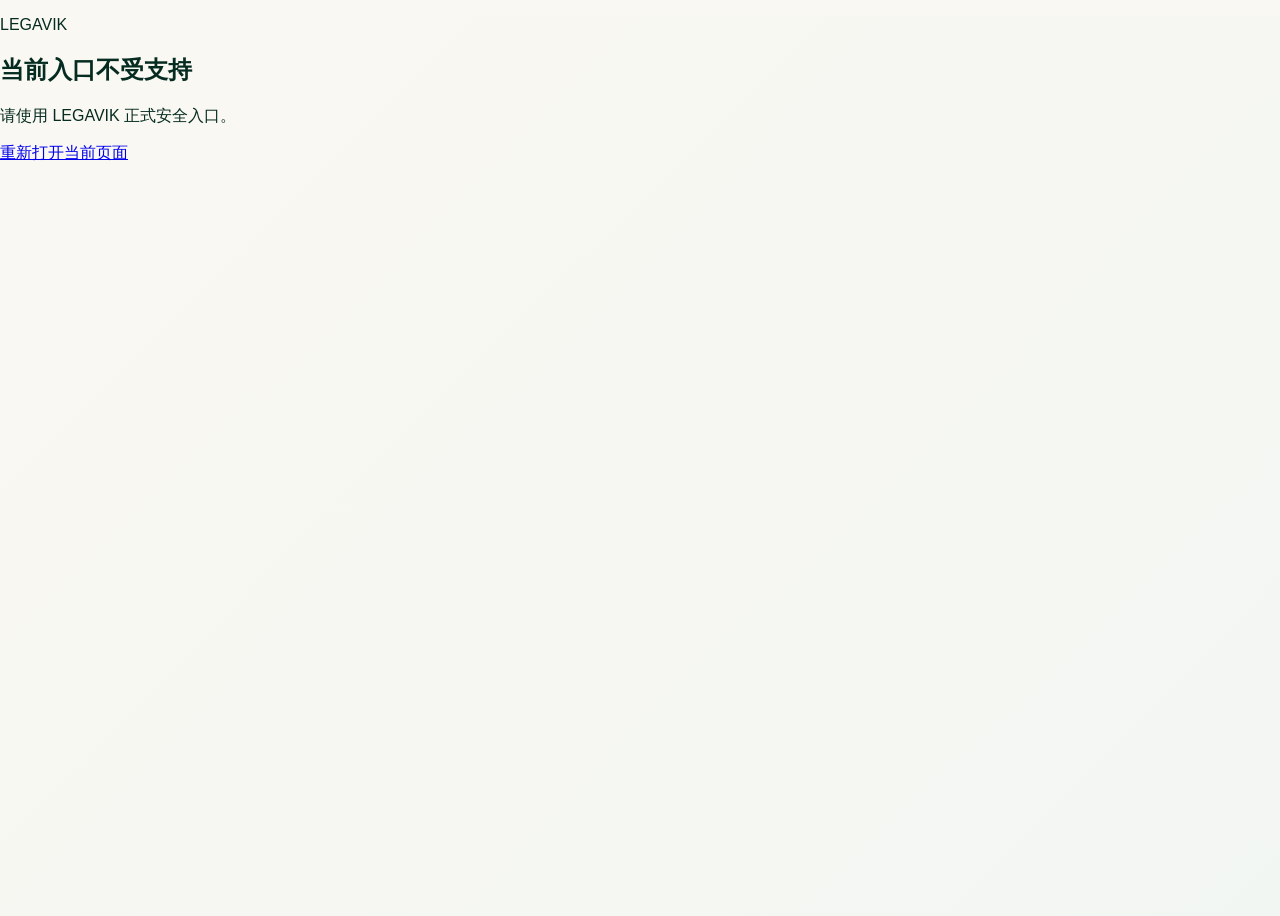
<file: web/account/index.html>
<!doctype html>
<html lang="zh-CN">
<head>
  <meta charset="utf-8">
  <meta name="viewport" content="width=device-width,initial-scale=1">
  <meta name="skrek-release" content="legavik-cc-batch7-qa-20261009-5">
  <meta name="legavik-deployment" content="legavik-cc-batch7-qa-20261009-5">
  <title>登录 | LEGAVIK</title>
  <link rel="stylesheet" href="./account.legavik-cc-batch7-qa-20261009-5.css">
  <link rel="stylesheet" href="./auth-ux.legavik-cc-batch7-qa-20261009-5.css">
  <link rel="stylesheet" href="../../src/ui/skrek-global-header.legavik-cc-batch7-qa-20261009-5.css">
</head>
<body>
  <div id="account-app" data-account-initializing><main><section class="loading" role="status">正在打开 LEGAVIK 客户中心…</section></main></div>
  <script src="../canonical-runtime-gate.legavik-cc-batch7-qa-20261009-5.js"></script>
  <script src="./canonical-entry.legavik-cc-batch7-qa-20261009-5.js"></script>
</body>
</html>
</file>
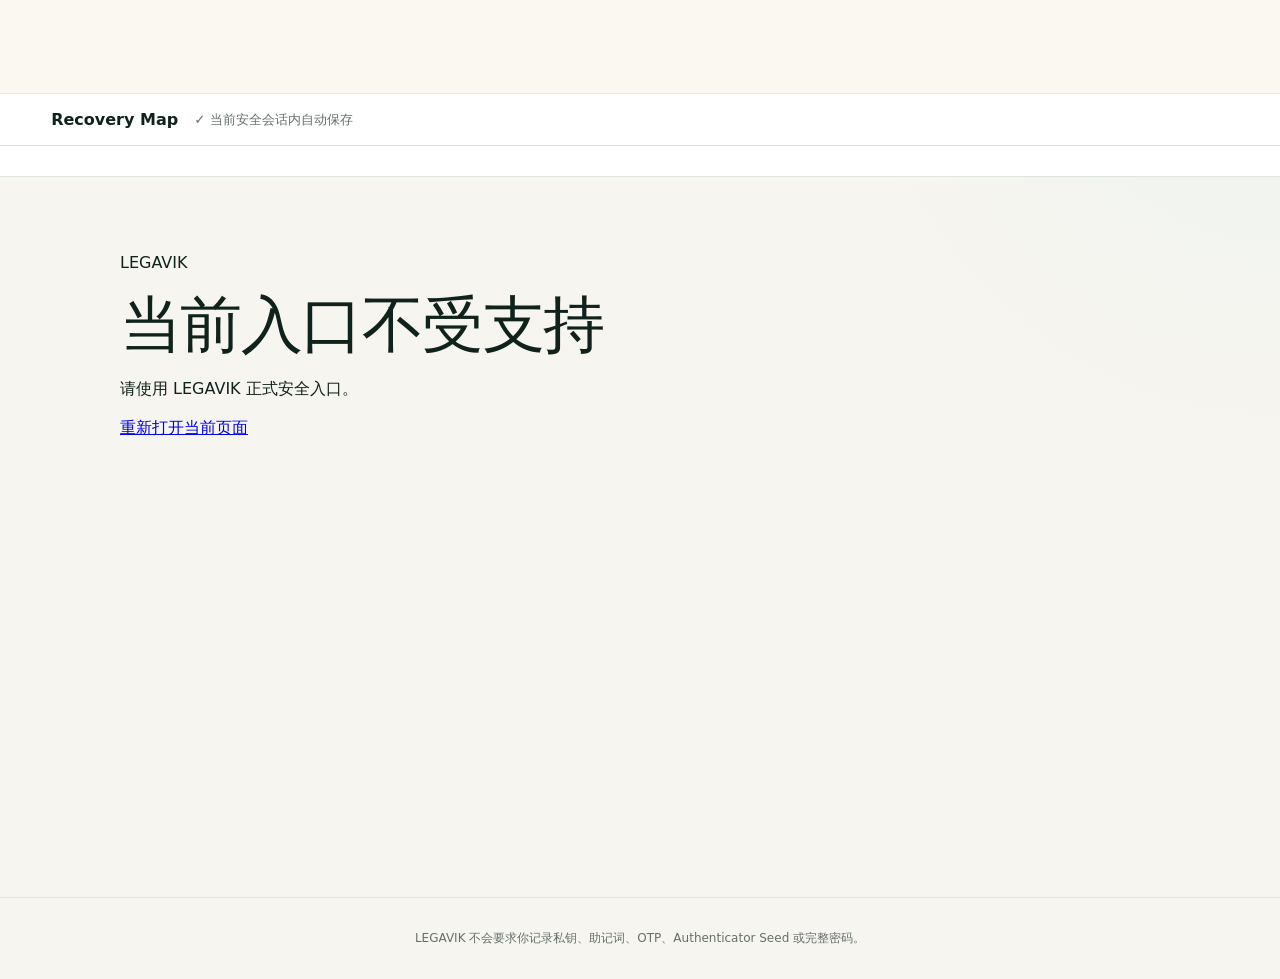
<file: web/v2/index.html>
<!doctype html>
<html lang="zh-CN">
  <head>
    <meta charset="utf-8">
    <meta name="viewport" content="width=device-width,initial-scale=1">
    <meta name="skrek-release" content="legavik-cc-batch7-qa-20261009-5">
    <meta name="legavik-deployment" content="legavik-cc-batch7-qa-20261009-5">
    <title>LEGAVIK Recovery Map</title>
    <link rel="stylesheet" href="./v2.legavik-cc-batch7-qa-20261009-5.css">
    <link rel="stylesheet" href="./readiness.legavik-cc-batch7-qa-20261009-5.css">
    <link rel="stylesheet" href="./product-integration.legavik-cc-batch7-qa-20261009-5.css">
    <link rel="stylesheet" href="../../src/ui/skrek-global-header.legavik-cc-batch7-qa-20261009-5.css">
  </head>
  <body>
    <a class="skip-link" href="#app">跳到主要内容</a>
    <header id="site-header" class="global-header-host"></header>
    <div class="map-context"><button id="app-home" aria-label="返回Recovery Map概览"><span>Recovery Map</span><small id="save-state">✓ 当前安全会话内自动保存</small></button></div>
    <nav id="flow-nav" aria-label="Recovery Map流程"></nav>
    <main id="app" tabindex="-1"><section class="card" role="status"><p>正在打开 Recovery Map…</p></section></main>
    <footer>LEGAVIK 不会要求你记录私钥、助记词、OTP、Authenticator Seed 或完整密码。</footer>
    <div id="overlay-root"></div><div id="toast" role="status" aria-live="polite"></div>
    <script src="../canonical-runtime-gate.legavik-cc-batch7-qa-20261009-5.js"></script>
    <script src="./canonical-entry.legavik-cc-batch7-qa-20261009-5.js"></script>
  </body>
</html>
</file>
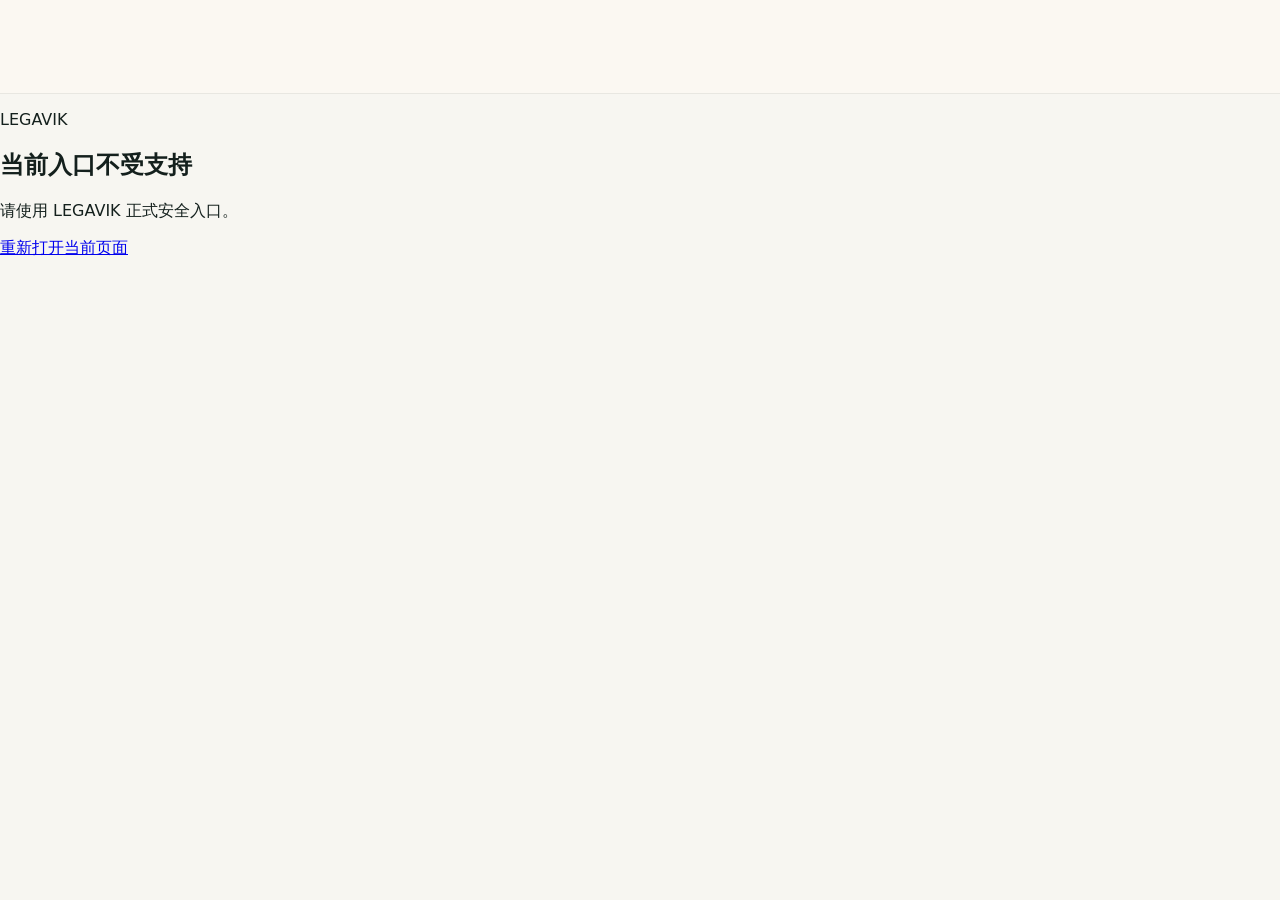
<file: web/v3-crypto/index.html>
<!doctype html>
<html lang="zh-CN">
<head>
  <meta charset="utf-8">
  <meta name="viewport" content="width=device-width,initial-scale=1">
  <meta name="description" content="LEGAVIK — Digital Asset Recovery Infrastructure">
  <meta name="application-name" content="LEGAVIK">
  <meta name="skrek-release" content="legavik-cc-batch7-qa-20261009-5">
  <meta name="legavik-deployment" content="legavik-cc-batch7-qa-20261009-5">
  <title>LEGAVIK · Digital Asset Recovery &amp; Legacy</title>
  <link rel="stylesheet" href="./product-v1.legavik-cc-batch7-qa-20261009-5.css">
  <link rel="stylesheet" href="../../src/ui/skrek-global-header.legavik-cc-batch7-qa-20261009-5.css">
</head>
<body>
  <a class="skip" href="#main">跳到主要内容</a>
  <header id="site-header" class="global-header-host"></header>
  <main id="main" tabindex="-1" data-runtime-state="BOOT"><section class="runtime-loading" role="status"><p>LEGAVIK</p><h1>正在打开当前页面…</h1></section></main>
  <footer id="site-footer"></footer>
  <div id="toast" role="status" aria-live="polite"></div>
  <div id="overlay-root"></div>
  <script src="../canonical-runtime-gate.legavik-cc-batch7-qa-20261009-5.js"></script>
  <script src="./canonical-entry.legavik-cc-batch7-qa-20261009-5.js"></script>
</body>
</html>
</file>
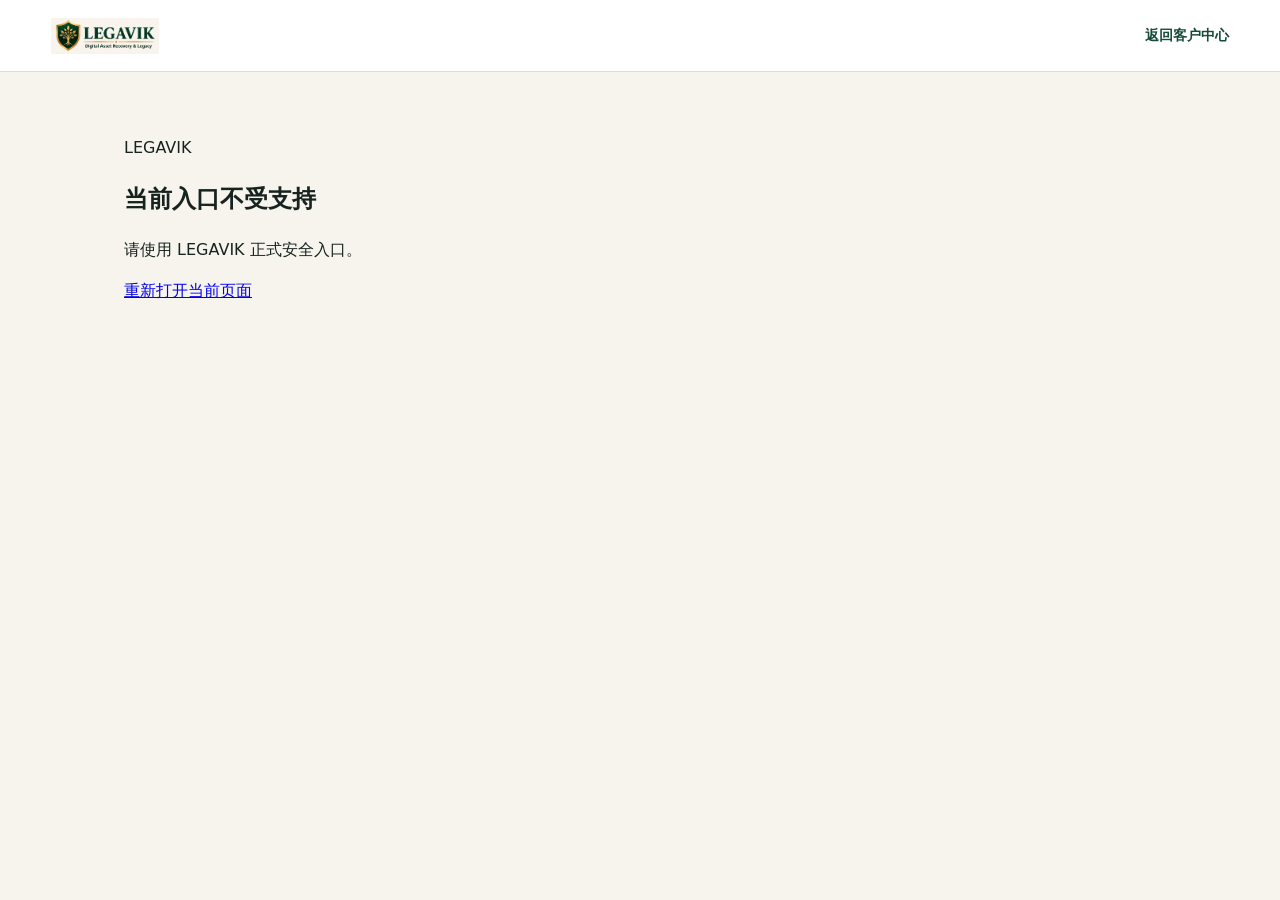
<file: web/recover.html>
<!doctype html>
<html lang="zh-CN">
<head>
  <meta charset="utf-8">
  <meta name="viewport" content="width=device-width,initial-scale=1">
  <meta name="skrek-release" content="legavik-cc-batch7-qa-20261009-5">
  <meta name="legavik-deployment" content="legavik-cc-batch7-qa-20261009-5">
  <title>LEGAVIK — 安全恢复工作区</title>
  <link rel="stylesheet" href="./styles.legavik-cc-batch7-qa-20261009-5.css">
  <link rel="stylesheet" href="./recovery-workspace.legavik-cc-batch7-qa-20261009-5.css">
</head>
<body class="secure-workspace">
  <header class="secure-workspace-header"><span class="brand"><img src="./assets/legavik-brand-master-v1.png" alt="LEGAVIK — Digital Asset Recovery &amp; Legacy"></span><a class="quiet-link" href="./account/index.html?section=maps&amp;release=legavik-cc-batch7-qa-20261009-5#center">返回客户中心</a></header>
  <main id="app" class="shell" data-runtime-state="BOOT"><section class="card" role="status"><h1>正在打开独立恢复…</h1><p>正在准备安全工作区。</p></section></main>
  <script src="./account/public-config.legavik-cc-batch7-qa-20261009-5.js"></script>
  <script src="./canonical-runtime-gate.legavik-cc-batch7-qa-20261009-5.js"></script>
  <script src="./canonical-entry-recovery.legavik-cc-batch7-qa-20261009-5.js"></script>
</body>
</html>
</file>
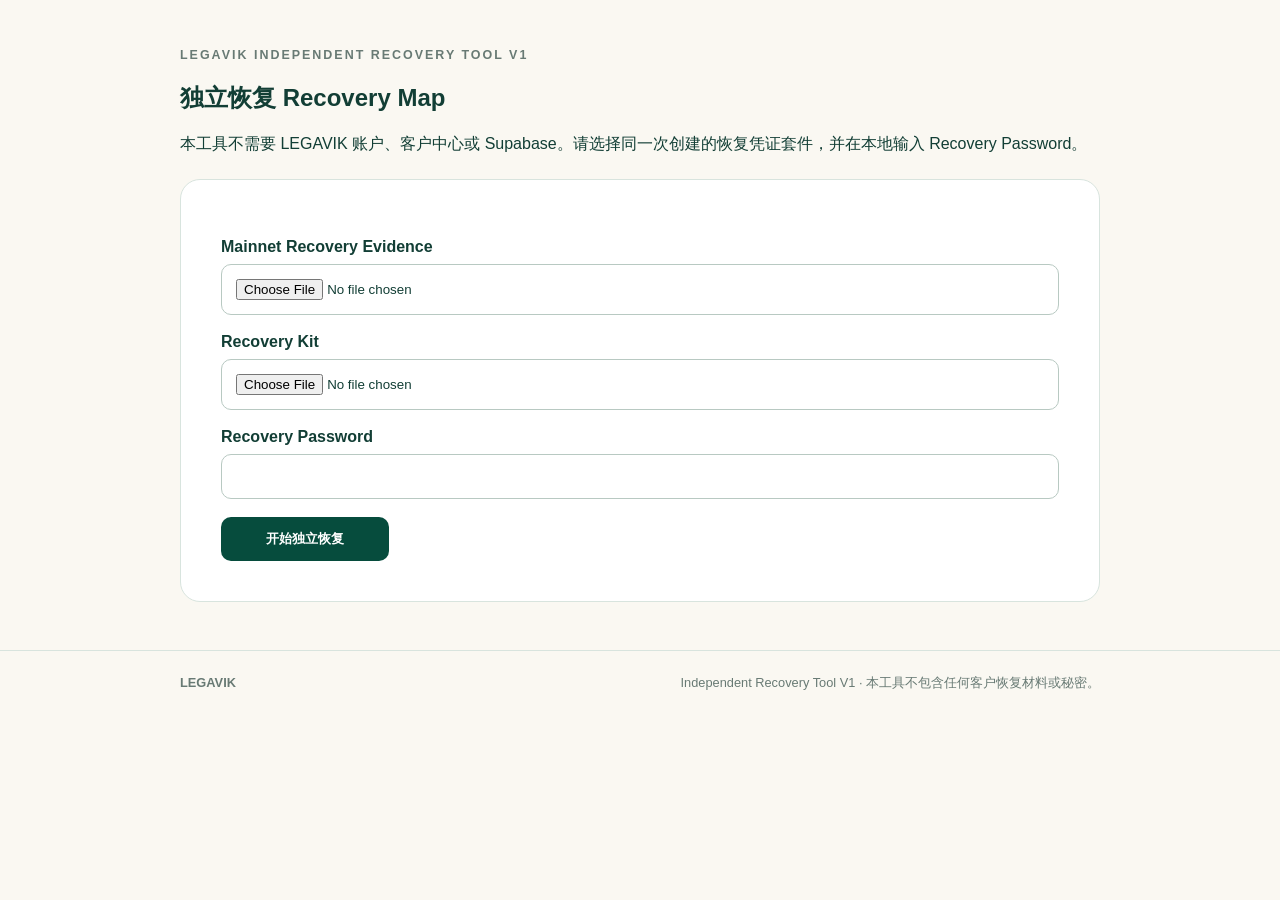
<file: artifacts/independent-recovery-tool-v1/LEGAVIK-Independent-Recovery-Tool-V1.html>
<!doctype html>
<html lang="zh-CN"><head><meta charset="utf-8"><meta name="viewport" content="width=device-width,initial-scale=1"><meta name="referrer" content="no-referrer"><title>LEGAVIK Independent Recovery Tool V1</title><style>:root{--green:#064c3d;--cream:#faf8f2;--line:#d8e4de}*{box-sizing:border-box}body{margin:0;background:var(--cream);color:#123e35;font-family:Arial,"PingFang SC",sans-serif}.shell{width:min(920px,calc(100% - 32px));margin:48px auto}.tool-intro{margin-bottom:24px}.eyebrow{letter-spacing:.16em;color:#687a74;font-size:.78rem;font-weight:700}.card{background:#fff;border:1px solid var(--line);border-radius:20px;padding:clamp(22px,4vw,40px);margin:18px 0}.field{display:grid;gap:8px;margin:18px 0}.field label{font-weight:700}.field input{width:100%;padding:14px;border:1px solid #b8c9c2;border-radius:10px}button{border:0;border-radius:10px;background:var(--green);color:#fff;padding:13px 20px;font-weight:700;cursor:pointer}button:disabled{opacity:.65}.error{color:#9b2c2c;margin-top:14px}.success{color:#075f48;margin-top:14px}.recovery-progress-card ol{list-style:none;padding:0}.recovery-progress-card li{display:flex;gap:12px;padding:10px 0;color:#788782}.recovery-progress-card li.active,.recovery-progress-card li.done{color:var(--green)}footer{display:flex;flex-wrap:wrap;gap:12px;justify-content:space-between;padding:24px max(16px,calc((100% - 920px)/2));border-top:1px solid var(--line);color:#687a74;font-size:.8rem}.recovery-entry{margin-bottom:18px}.recovery-entry #recover{min-width:168px}.recovery-entry #recover.is-processing{cursor:wait;opacity:.78}.recovery-progress-card{margin-top:18px}.recovery-wait-note{color:var(--muted)}#recovery-stages{display:grid;gap:8px;padding:0;list-style:none}#recovery-stages li{display:grid;grid-template-columns:42px 1fr;align-items:center;padding:13px 15px;border-radius:10px;background:#edf2ef;color:var(--muted)}#recovery-stages li span{font-size:.78rem;letter-spacing:.08em}#recovery-stages li.active{background:#e3f2e9;color:#123f34;box-shadow:inset 3px 0 #3b8b70}#recovery-stages li.done{background:#f2f6f4;color:#42645a}#recovery-stages li.done span::after{content:' ✓'}.recovery-complete{margin-top:18px;padding:30px;background:#e9f4ee}.recovery-complete .eyebrow{color:#27745d}#app.recovery-workspace-active>h1,#app.recovery-workspace-active>p,body.recovery-workspace-active>footer{display:none}

.recovery-workspace-hero{background:#123f34;color:#fff;padding:36px}.recovery-workspace-hero h2{max-width:760px;margin-bottom:10px}.recovery-workspace-hero>p:not(.eyebrow):not(.recovery-helper-note){max-width:720px;color:#d8e8e1}.recovery-workspace-hero .eyebrow{color:#9fe2c4}.recovery-stats{display:grid;grid-template-columns:repeat(4,minmax(0,1fr));gap:10px;margin:28px 0 0}.recovery-stats div{padding:10px 16px;border-left:1px solid #ffffff35}.recovery-stats dt{font-size:.78rem;color:#d8e8e1}.recovery-stats dd{margin:4px 0 0;font-size:1.15rem;font-weight:750}.recovery-stats small{color:#c8ddd5;font-size:.72rem;font-weight:500;line-height:1.3}.recovery-stats .attachment-stat dd{display:flex;align-items:baseline;gap:3px;white-space:nowrap}.recovery-helper-note{margin:17px 0 0;color:#c8ddd5;font-size:.9rem}

.workspace-section{margin:18px 0;padding:0;overflow:hidden}.workspace-section>summary{display:grid;grid-template-columns:52px minmax(0,1fr) auto;gap:14px;align-items:center;padding:21px 24px;cursor:pointer;list-style:none}.workspace-section>summary>strong{font-size:1rem;font-weight:800}.workspace-section>summary::-webkit-details-marker,.map-account>summary::-webkit-details-marker,.map-module>summary::-webkit-details-marker{display:none}.workspace-section>summary:hover,.workspace-section>summary:focus-visible,.map-account>summary:hover,.map-module>summary:hover{background:#f5f8f6}.workspace-section[open]{border-color:#123f34}.workspace-section[open]>summary{background:#123f34;color:#fff;box-shadow:inset 4px 0 #7fb69f}.workspace-section[open]>summary .section-number,.workspace-section[open]>summary .section-toggle{color:#fff}.workspace-section[open]>summary .recovery-guide-actions a{border-color:#ffffff80;color:#fff}.workspace-section[open]>summary .recovery-guide-actions a:hover{background:#ffffff18}.workspace-section .section-number{color:var(--accent);font-size:.78rem;font-weight:800;letter-spacing:.14em}.section-toggle{color:#2d6957;font-size:.8rem;font-weight:750;white-space:nowrap}.when-open{display:none}.workspace-section[open]>summary .when-closed,.map-account[open]>summary .when-closed,.map-module[open]>summary .when-closed{display:none}.workspace-section[open]>summary .when-open,.map-account[open]>summary .when-open,.map-module[open]>summary .when-open{display:inline}.workspace-section-body{padding:0 24px 26px;border-top:1px solid var(--line)}.section-intro{max-width:820px;color:var(--muted)}
.section-summary-note{color:var(--muted);font-size:.78rem;white-space:nowrap}.assistant-section-link{padding:0;border:0;background:transparent;color:#174d3d;font-weight:750;text-decoration:underline;text-underline-offset:3px}.assistant-section-link:hover{background:transparent;color:#2d6957}

.recovery-guide>summary{grid-template-columns:52px minmax(0,1fr) auto auto}.recovery-guide-actions{display:flex;gap:8px}.recovery-guide-actions a{padding:7px 10px;border:1px solid #9cb9ad;border-radius:8px;color:#174d3d;font-size:.78rem;font-weight:750;text-decoration:none}.recovery-guide-actions a:hover{background:#eaf3ef}.recovery-guide-body{display:grid;gap:10px;padding-top:18px;font-size:.92rem;line-height:1.58}.recovery-guide-item{border:1px solid var(--line);border-radius:10px;background:#fff;overflow:hidden}.recovery-guide-item>summary{display:grid;grid-template-columns:20px minmax(0,1fr);gap:8px;align-items:center;padding:14px 16px;cursor:pointer;list-style:none;color:#123f34}.recovery-guide-item>summary::-webkit-details-marker{display:none}.recovery-guide-item>summary span{transition:transform .16s ease}.recovery-guide-item[open]>summary span{transform:rotate(90deg)}.recovery-guide-item>div{padding:4px 16px 16px;border-top:1px solid var(--line)}.guide-lead{max-width:850px;margin:12px 0;color:var(--muted)}.recovery-guide-steps{display:grid;grid-template-columns:repeat(2,minmax(0,1fr));gap:8px;padding:0;list-style:none}.recovery-guide-steps li{display:grid;gap:3px;padding:11px 12px;border-radius:9px;background:#f4f7f5}.recovery-guide-steps span,.recovery-module-explainer span,.recovery-material-explainer span{color:var(--muted)}.recovery-module-explainer,.recovery-material-explainer{display:grid;grid-template-columns:repeat(2,minmax(0,1fr));gap:1px;margin-top:12px;background:var(--line);border:1px solid var(--line);border-radius:9px;overflow:hidden}.recovery-module-explainer p,.recovery-material-explainer p{display:grid;gap:3px;margin:0;padding:11px 12px;background:#fff}.recovery-material-explainer p:last-child{grid-column:1/-1}.recovery-path-line{margin:12px 0 0;padding:11px 13px;border-left:3px solid var(--accent);background:#f3f7f5;font-weight:700}.system-navigation-boundary{font-weight:700;color:#315c50}.recovery-stop-list{display:grid;gap:6px;padding-left:20px}

.recovery-message-intro{color:var(--muted)}.recovery-message-text{padding:16px;border-left:3px solid #b58a3a;background:#faf8f2;white-space:pre-wrap}.recovery-file-summary{color:var(--muted);font-size:.9rem}.recovery-table-wrap{overflow-x:auto}.recovery-overview table{width:100%;border-collapse:collapse;min-width:800px}.recovery-overview th,.recovery-overview td{padding:12px 10px;border-bottom:1px solid var(--line);text-align:left}.recovery-overview th{color:var(--muted);font-size:.8rem}.recovery-overview a{color:#123f34;font-weight:750;text-decoration-thickness:1px;text-underline-offset:3px}

.recovery-account-list{margin-top:18px}.map-account,.map-module{margin:12px 0;border:1px solid #d5dfda;border-radius:14px;background:#fff;scroll-margin-top:18px}.map-account:focus{outline:3px solid #a8cdbf;outline-offset:3px}.map-account>summary{display:grid;grid-template-columns:48px minmax(0,1fr) auto;align-items:center;gap:10px;padding:17px 20px;cursor:pointer;background:#fbfcfb;font-size:.95rem}.map-account>summary>strong{font-size:1rem}.map-account>summary>span:first-child{color:#52766b;font-size:.78rem;font-weight:750}.map-account[open]>summary{background:#f6f9f7}.map-account-body{padding:0 20px 22px;border-top:1px solid #dce4e0}.account-recovery-part{padding:22px 0;border-bottom:1px solid var(--line)}.account-recovery-part:last-child{border-bottom:0}.map-account-body>.account-recovery-part>h4{display:flex;align-items:baseline;gap:8px;margin:0 0 14px;padding-left:10px;border-left:2px solid #aebfb7;font-size:.96rem;font-weight:700;color:#344a44}.content-step{color:#6f7f7a;font-size:.76rem;font-weight:700}.account-recovery-part h5{margin:18px 0 7px;color:#315c50}.account-recovery-part>.account-recovery-part{margin-top:14px;padding:16px;border:1px solid var(--line);border-radius:10px;background:#f9fbfa}.account-recovery-part>.account-recovery-part>h4{margin:0 0 14px;font-size:.94rem;color:#315c50}.account-facts{display:grid;grid-template-columns:repeat(3,minmax(0,1fr));gap:10px}.account-facts div{padding:12px;border-radius:9px;background:#f4f7f5}.account-facts dt,.account-helper dt{color:var(--muted);font-size:.78rem}.account-facts dd,.account-helper dd{margin:5px 0 0}.condition-list{display:grid;gap:7px;padding:0;list-style:none}.condition-list li{display:grid;grid-template-columns:38px 1fr;align-items:center;padding:9px 11px;border-radius:8px;background:#f6f8f7}.condition-list span{color:var(--accent);font-size:.76rem;font-weight:800}.structured-location-list{padding-left:20px}.instruction-summary{padding:13px 15px;border-left:3px solid #5d9682;background:#f4f8f6}.account-helper{padding:14px;border:1px solid var(--line);border-radius:10px}.account-helper dl{display:grid;grid-template-columns:repeat(2,minmax(0,1fr));gap:12px}.account-helper dl div{padding-top:10px}

.map-module>summary{display:grid;grid-template-columns:46px minmax(0,1fr) auto;align-items:center;gap:10px;padding:17px 19px;cursor:pointer;font-weight:750}.map-module>summary>span:first-child{color:var(--accent)}.map-module-body{padding:0 19px 20px;border-top:1px solid var(--line)}.map-module-account{padding:12px 0;border-bottom:1px solid var(--line)}

.material-source-list{display:grid;gap:12px}.material-source-block{padding:14px;border:1px solid var(--line);border-radius:10px;background:#fafcfb}.material-source-block>h5{margin:0 0 7px;color:#315c50}.material-source-block>p{margin:0 0 10px;color:var(--muted);font-size:.88rem}

.map-attachment{display:grid;grid-template-columns:minmax(0,1fr) auto;gap:8px 16px;align-items:center;margin:7px 0;padding:12px 14px;border:1px solid #ded5c5;border-radius:9px;background:#fbf8f1}.map-attachment-main{min-width:0}.map-attachment-main strong{display:block;overflow-wrap:anywhere}.map-attachment p{margin:2px 0 0;color:var(--muted);font-size:.82rem}.map-attachment-actions{display:flex;gap:5px;align-items:center}.quiet-file-action{padding:7px 10px;border:1px solid #afc5ba;border-radius:7px;background:#fff;color:#174d3d;font-size:.82rem;font-weight:750;text-decoration:none}.quiet-file-action:hover:not(:disabled){background:#eaf3ef}.quiet-file-action:disabled{opacity:.55;cursor:not-allowed}.map-attachment.is-shared-summary{background:#f5f2e9}.shared-summary-note{grid-column:1/-1;margin-top:0!important;padding-top:7px;border-top:1px solid #ded5c5;font-size:.78rem!important}.recovery-help .workspace-section-body{max-width:820px}.recovery-assistance{padding:18px 0;border-bottom:1px solid var(--line)}.recovery-assistance h3{margin:0 0 12px;color:#123f34}.recovery-assistance .account-helper+.account-helper{margin-top:9px}.recovery-help-order{padding-top:14px}.spark-help{margin-top:22px;padding:16px;border-top:1px solid var(--line);background:#f6f9f7}.spark-help h3{margin:0 0 7px;font-size:1rem}.spark-help p{margin:0 0 12px;color:var(--muted)}.internal-preview-badge{padding:7px 11px;border:1px solid #c5943b;border-radius:999px;color:#765313;font-size:.72rem;letter-spacing:.08em}.internal-preview-badge b{font-weight:800}

@media(max-width:760px){.recovery-stats{grid-template-columns:repeat(2,1fr)}.recovery-stats .attachment-stat dd{display:block;white-space:normal}.recovery-stats .attachment-stat small{display:block;margin-top:3px}.recovery-workspace-hero{padding:24px}.workspace-section>summary,.recovery-guide>summary,.recovery-assistance-section>summary{grid-template-columns:38px minmax(0,1fr) auto;padding:17px 16px}.recovery-guide-actions{grid-column:2/4;grid-row:2;flex-wrap:wrap}.recovery-assistance-section .section-summary-note{grid-column:2/4;grid-row:2;white-space:normal}.workspace-section-body{padding:0 16px 20px}.recovery-guide-steps,.recovery-module-explainer,.recovery-material-explainer{grid-template-columns:1fr}.recovery-material-explainer p:last-child{grid-column:auto}.account-facts,.account-helper dl{grid-template-columns:1fr}.map-account>summary{grid-template-columns:38px minmax(0,1fr);padding:16px}.map-account>summary .section-toggle{grid-column:2}.map-account-body{padding:0 16px 18px}.map-attachment{grid-template-columns:minmax(0,1fr) auto;align-items:start}.map-attachment-actions{align-self:center}.recovery-overview table{min-width:760px}.internal-preview-badge{max-width:48%;text-align:right;line-height:1.35}.map-module>summary{grid-template-columns:38px minmax(0,1fr)}.map-module>summary .section-toggle{grid-column:2}}

/* Batch 2 A1: isolated shell for sensitive recovery and update workspaces. */
.secure-workspace{min-height:100vh;background:#f7f4ed}
.secure-workspace-header{display:flex;min-height:72px;align-items:center;justify-content:space-between;gap:20px;padding:14px clamp(20px,4vw,64px);border-bottom:1px solid #d8dfda;background:#fff}
.secure-workspace-header .brand img{display:block;width:auto;height:36px;max-width:min(260px,55vw);object-fit:contain}
.secure-workspace-header .quiet-link{color:#174c3c;font-size:.9rem;font-weight:750;text-decoration:none}
.secure-workspace-header .quiet-link:hover{text-decoration:underline;text-underline-offset:4px}
@media(max-width:700px){.secure-workspace-header{min-height:64px;padding:12px 18px}.secure-workspace-header .brand img{height:30px}}
</style></head>
<body><main id="app" class="shell"></main><footer><strong>LEGAVIK</strong><span>Independent Recovery Tool V1 · 本工具不包含任何客户恢复材料或秘密。</span></footer><script type="application/json" id="tool-manifest">{"tool_name":"LEGAVIK Independent Recovery Tool","tool_version":"1.0.0","build_identity":"legavik-independent-recovery-tool-v1-20260912-1","supported":{"recovery_kit_version":[1],"archive_version":[1],"snapshot_version":[1],"knowledge_map_schema_versions":[1,2]},"dependencies":{"account_login":false,"supabase":false,"supabase_auth":false,"backend_api":false,"server_secret":false,"browser_web_crypto":true,"arweave_gateway":true},"customer_materials_embedded":false}</script><script>(()=>{var fn=Object.freeze({CRITICAL:"Critical Risk",ATTENTION:"Needs Attention",READY:"Ready for Rehearsal",VERIFIED:"Verified"}),te=Object.freeze(["assets","locations","contacts","devices","orders","hints","warnings","attachments","custom_categories","custom_fields"]);var ne=class extends Error{constructor(t,n,s=[]){super(n),this.name=this.constructor.name,this.code=t,this.details=s}},_=class extends ne{},O=class extends ne{};var me=Object.freeze({schema_version:1,unknown_fields:"reject",id_pattern:"^[A-Za-z0-9][A-Za-z0-9._:-]{2,127}$",collections:{assets:["id","label","category","existence_note","recovery_goal","location_refs","contact_refs","device_refs","order_refs","hint_refs","warning_refs","attachment_refs","custom_field_refs"],locations:["id","label","location_type","description","access_prerequisites","verification_note","custom_field_refs"],contacts:["id","label","role","contact_method","when_to_contact","reason_to_contact","knows","does_not_know","alternate_contact_ref","critical","custom_field_refs"],devices:["id","label","device_type","usual_location_ref","identifying_features","prerequisites","risk_note","asset_refs","order_refs","custom_field_refs"],orders:["id","label","sequence","action","prerequisites","prerequisite_order_refs","expected_result","failure_action","risk_level","asset_refs","location_refs","contact_refs","device_refs","warning_refs","hint_refs","attachment_refs","custom_field_refs"],hints:["id","label","content","applies_to_refs","display_timing","misuse_risk","custom_field_refs"],warnings:["id","label","risk_level","trigger","instruction","stop_condition","contact_refs","order_refs","custom_field_refs"],attachments:["id","display_name","media_type","size","sha256","owner_refs","purpose","sensitive_acknowledged","custom_field_refs"],custom_categories:["id","label","description","enabled"],custom_fields:["id","label","value","description","owner_refs"]}});var pt=/^[a-z0-9][a-z0-9!#$&^_.+-]{0,126}\/[a-z0-9][a-z0-9!#$&^_.+-]{0,126}$/i;function M(e){let t=String(e??"").trim().toLowerCase();if(!pt.test(t))throw new _("INVALID_MIME_TYPE","Attachment MIME type is invalid");return t}var ft=new RegExp(me.id_pattern),ht=/^[a-f0-9]{64}$/,Et=new Set(["schema_version","vault_title","reviewed_at","next_review_at","global_instructions",...te]),yt={assets:["id","label","category","recovery_goal"],locations:["id","label","location_type","description"],contacts:["id","label","role"],devices:["id","label","device_type"],orders:["id","label","sequence","action","prerequisites","expected_result","failure_action","risk_level"],hints:["id","label","content"],warnings:["id","label","risk_level","instruction"],attachments:["id","display_name","media_type","size","sha256","owner_refs","purpose","sensitive_acknowledged"],custom_categories:["id","label","enabled"],custom_fields:["id","label","value","owner_refs"]},gt={location_refs:"locations",contact_refs:"contacts",device_refs:"devices",order_refs:"orders",hint_refs:"hints",warning_refs:"warnings",attachment_refs:"attachments",custom_field_refs:"custom_fields",asset_refs:"assets",owner_refs:"*",applies_to_refs:"*",prerequisite_order_refs:"orders",usual_location_ref:"locations",alternate_contact_ref:"contacts"},A=(e,t,n,s)=>e.push({path:t,code:n,message:s}),De=e=>typeof e=="string"&&e.trim().length>0&&e.length<=1e4;function Ce(e){let t=[];if(!e||typeof e!="object"||Array.isArray(e))return{valid:!1,errors:[{path:"$",code:"TYPE",message:"Knowledge map must be an object"}]};for(let s of Object.keys(e))Et.has(s)||A(t,`$.${s}`,"UNKNOWN_FIELD","Unknown root field");e.schema_version!==1&&A(t,"$.schema_version","UNSUPPORTED_VERSION","Knowledge schema version must be 1"),De(e.vault_title)||A(t,"$.vault_title","REQUIRED","Vault title is required"),De(e.reviewed_at)||A(t,"$.reviewed_at","REQUIRED","Reviewed date is required");let n=new Map;for(let s of te){if(!Array.isArray(e[s])){A(t,`$.${s}`,"TYPE",`${s} must be an array`);continue}e[s].length>1e4&&A(t,`$.${s}`,"LIMIT","Collection is too large"),e[s].forEach((o,r)=>{let i=`$.${s}[${r}]`;if(!o||typeof o!="object"||Array.isArray(o)){A(t,i,"TYPE","Entity must be an object");return}let l=new Set(me.collections[s]);for(let a of Object.keys(o))l.has(a)||A(t,`${i}.${a}`,"UNKNOWN_FIELD","Unknown entity field");for(let a of yt[s])(!(a in o)||o[a]===""||o[a]===null)&&A(t,`${i}.${a}`,"REQUIRED","Required field is missing");ft.test(o.id??"")?n.has(o.id)?A(t,`${i}.id`,"DUPLICATE_ID",`Duplicate ID also used at ${n.get(o.id).path}`):n.set(o.id,{collection:s,path:i}):A(t,`${i}.id`,"INVALID_ID","Invalid entity ID");for(let[a,u]of Object.entries(o))(a.endsWith("_refs")||a==="owner_refs"||a==="applies_to_refs"||a==="prerequisites")&&(!Array.isArray(u)||u.some(c=>typeof c!="string"))&&A(t,`${i}.${a}`,"TYPE",`${a} must be a string array`);if(s==="orders"&&((!Number.isInteger(o.sequence)||o.sequence<1)&&A(t,`${i}.sequence`,"RANGE","Order sequence must be positive"),["low","medium","high","critical"].includes(o.risk_level)||A(t,`${i}.risk_level`,"ENUM","Invalid risk level")),s==="attachments"){(!Number.isSafeInteger(o.size)||o.size<0||o.size>1024**3)&&A(t,`${i}.size`,"RANGE","Attachment size is invalid"),ht.test(o.sha256??"")||A(t,`${i}.sha256`,"FORMAT","Attachment SHA-256 must be lowercase hex");try{M(o.media_type)!==o.media_type&&A(t,`${i}.media_type`,"FORMAT","Attachment MIME type must be normalized")}catch{A(t,`${i}.media_type`,"FORMAT","Attachment MIME type is invalid")}typeof o.sensitive_acknowledged!="boolean"&&A(t,`${i}.sensitive_acknowledged`,"TYPE","Sensitive acknowledgement must be boolean")}})}for(let s of te)for(let[o,r]of(Array.isArray(e[s])?e[s]:[]).entries())if(!(!r||typeof r!="object"))for(let[i,l]of Object.entries(gt)){if(!(i in r))continue;let a=i.endsWith("_ref")?[r[i]]:r[i];if(Array.isArray(a))for(let u of a){if(!u)continue;let c=n.get(u);c?l!=="*"&&c.collection!==l&&A(t,`$.${s}[${o}].${i}`,"WRONG_REFERENCE_TYPE",`Expected ${l}, got ${c.collection}`):A(t,`$.${s}[${o}].${i}`,"MISSING_REFERENCE",`Reference does not exist: ${u}`)}}return{valid:t.length===0,errors:t}}var k=Object.freeze(["assets-accounts","recovery-conditions","locations-finding","contacts-assistance","recovery-order-exceptions","evidence-messages"]),pe=Object.freeze(["standard_modules","custom_modules","assets","recovery_conditions","fallback_paths","locations","contacts","recovery_steps","warnings","attachments","custom_fields"]),fe=Object.freeze({schema_version:2,root_fields:["schema_version","vault_title","plan_type","reviewed_at","standard_modules","custom_modules","assets","recovery_conditions","fallback_paths","locations","assistance","contacts","recovery_steps","warnings","attachments","personal_message","custom_fields"],collections:{standard_modules:["id","order"],custom_modules:["id","name","order","enabled","custom_field_refs","attachment_refs"],assets:["id","type","label","exists","platform_hint","condition_refs","location_refs","contact_refs","step_refs","attachment_refs","custom_field_refs"],recovery_conditions:["id","type","exists","asset_refs","location_refs","fallback_path_refs","notes","custom_field_refs"],fallback_paths:["id","condition_ref","scenario","action","contact_refs","location_refs","stop_condition"],locations:["id","label","type","finding_instructions","access_prerequisites","attachment_refs","custom_field_refs"],contacts:["id","label","role","when_to_contact","assistance_boundary","alternate_contact_ref","custom_field_refs"],recovery_steps:["id","sequence","risk_level","action","completion_check","failure_action","stop_condition","asset_refs","condition_refs","location_refs","contact_refs","warning_refs","attachment_refs"],warnings:["id","risk_level","instruction","applies_to_refs"],attachments:["id","display_name","media_type","byte_length","sha256","module_refs","owner_entity_refs","purpose","sensitive_acknowledged"],custom_fields:["id","module_ref","label","field_type","value"]}});var wt=/^[A-Za-z0-9][A-Za-z0-9._:-]{2,127}$/,vt=/^[a-f0-9]{64}$/,At=new Set(["low","medium","high","critical"]),It={standard_modules:["id","order"],custom_modules:["id","name","order","enabled"],assets:["id","type","label","exists"],recovery_conditions:["id","type","exists","asset_refs"],fallback_paths:["id","condition_ref","scenario","action"],locations:["id","label","type","finding_instructions"],contacts:["id","label","role","when_to_contact","assistance_boundary"],recovery_steps:["id","sequence","risk_level","action","completion_check"],warnings:["id","risk_level","instruction"],attachments:["id","display_name","media_type","byte_length","sha256","module_refs","owner_entity_refs","purpose","sensitive_acknowledged"],custom_fields:["id","module_ref","label","field_type","value"]},Tt={condition_refs:"recovery_conditions",location_refs:"locations",contact_refs:"contacts",step_refs:"recovery_steps",attachment_refs:"attachments",custom_field_refs:"custom_fields",asset_refs:"assets",fallback_path_refs:"fallback_paths",warning_refs:"warnings",alternate_contact_ref:"contacts",condition_ref:"recovery_conditions"},p=(e,t,n,s,o=null,r=null)=>e.push({path:t,code:n,message:s,module_id:o,field_id:r,blocking:!0}),he=e=>typeof e=="string"&&e.trim().length>0&&[...e].length<=1e4,Le=e=>Array.isArray(e)&&e.every(t=>typeof t=="string"),B=e=>Array.isArray(e)?e:[];function Ee(e){let t=[];if(!e||typeof e!="object"||Array.isArray(e))return{valid:!1,issues:[{path:"$",code:"TYPE",message:"Knowledge Map\u5FC5\u987B\u662F\u5BF9\u8C61",blocking:!0}]};let n=new Set(fe.root_fields);for(let a of Object.keys(e))n.has(a)||p(t,`$.${a}`,"UNKNOWN_FIELD","\u5B58\u5728\u672A\u77E5\u6839\u5B57\u6BB5");e.schema_version!==2&&p(t,"$.schema_version","UNSUPPORTED_VERSION","Knowledge Schema\u7248\u672C\u5FC5\u987B\u4E3A2"),he(e.vault_title)||p(t,"$.vault_title","REQUIRED","\u6062\u590D\u8BA1\u5212\u540D\u79F0\u4E3A\u5FC5\u586B\u9879"),he(e.plan_type)||p(t,"$.plan_type","REQUIRED","\u6062\u590D\u8BA1\u5212\u7C7B\u578B\u4E3A\u5FC5\u586B\u9879"),Number.isFinite(Date.parse(e.reviewed_at))||p(t,"$.reviewed_at","FORMAT","\u590D\u6838\u65E5\u671F\u683C\u5F0F\u4E0D\u6B63\u786E");let s=new Map;for(let a of pe){let u=e[a];if(!Array.isArray(u)){p(t,`$.${a}`,"TYPE",`${a}\u5FC5\u987B\u662F\u6570\u7EC4`);continue}u.length>1e4&&p(t,`$.${a}`,"LIMIT",`${a}\u6570\u91CF\u8D85\u9650`),u.forEach((c,f)=>{let m=`$.${a}[${f}]`,y=a==="standard_modules"||a==="custom_modules"?c?.id:null;if(!c||typeof c!="object"||Array.isArray(c)){p(t,m,"TYPE","\u6761\u76EE\u5FC5\u987B\u662F\u5BF9\u8C61",y);return}let I=new Set(fe.collections[a]);for(let E of Object.keys(c))I.has(E)||p(t,`${m}.${E}`,"UNKNOWN_FIELD","\u6761\u76EE\u5305\u542B\u672A\u77E5\u5B57\u6BB5",y,E);for(let E of It[a])(!(E in c)||c[E]===null||c[E]==="")&&p(t,`${m}.${E}`,"REQUIRED","\u5FC5\u586B\u5B57\u6BB5\u7F3A\u5931",y,E);wt.test(c.id??"")?s.has(c.id)?p(t,`${m}.id`,"DUPLICATE_ID","\u6761\u76EE\u6807\u8BC6\u91CD\u590D",y,"id"):s.set(c.id,{collection:a,path:m}):p(t,`${m}.id`,"INVALID_ID","\u6761\u76EE\u6807\u8BC6\u683C\u5F0F\u4E0D\u6B63\u786E",y,"id");for(let[E,b]of Object.entries(c))(E.endsWith("_refs")||["asset_refs","owner_entity_refs","module_refs","applies_to_refs"].includes(E))&&(Le(b)||p(t,`${m}.${E}`,"TYPE","\u5F15\u7528\u5B57\u6BB5\u5FC5\u987B\u662F\u5B57\u7B26\u4E32\u6570\u7EC4",y,E))})}let o=B(e.standard_modules),r=B(e.custom_modules),i=o.map(a=>a?.id);for(let a of k)i.includes(a)||p(t,"$.standard_modules","STANDARD_MODULE_MISSING",`\u7F3A\u5C11\u6807\u51C6\u6A21\u5757\uFF1A${a}`,a);new Set(i).size!==i.length&&p(t,"$.standard_modules","DUPLICATE_MODULE","\u6807\u51C6\u6A21\u5757\u4E0D\u5F97\u91CD\u590D");for(let a of o)k.includes(a?.id)||p(t,"$.standard_modules","STANDARD_MODULE_INVALID","\u6807\u51C6\u6A21\u5757\u96C6\u5408\u5305\u542B\u975E\u6807\u51C6ID",a?.id);for(let a of o)Number.isInteger(a?.order)||p(t,"$.standard_modules.order","TYPE","\u6807\u51C6\u6A21\u5757\u987A\u5E8F\u5FC5\u987B\u662F\u6574\u6570",a?.id,"order");for(let a of r)k.includes(a?.id)&&p(t,"$.custom_modules","STANDARD_MODULE_OVERRIDE","\u81EA\u5B9A\u4E49\u6A21\u5757\u4E0D\u5F97\u66FF\u6362\u6807\u51C6\u6A21\u5757",a?.id),he(a?.name)||p(t,"$.custom_modules.name","TYPE","\u81EA\u5B9A\u4E49\u6A21\u5757\u540D\u79F0\u5FC5\u987B\u662F\u6587\u5B57",a?.id,"name"),Number.isInteger(a?.order)||p(t,"$.custom_modules.order","TYPE","\u81EA\u5B9A\u4E49\u6A21\u5757\u987A\u5E8F\u5FC5\u987B\u662F\u6574\u6570",a?.id,"order"),typeof a?.enabled!="boolean"&&p(t,"$.custom_modules","TYPE","\u81EA\u5B9A\u4E49\u6A21\u5757enabled\u5FC5\u987B\u662F\u5E03\u5C14\u503C",a?.id,"enabled");let l=new Set([...k,...r.map(a=>a?.id)]);for(let a of pe)for(let[u,c]of(Array.isArray(e[a])?e[a]:[]).entries()){if(!c||typeof c!="object")continue;let f=`$.${a}[${u}]`;for(let[m,y]of Object.entries(Tt)){if(!(m in c))continue;let I=m.endsWith("_ref")?[c[m]]:c[m];if(Array.isArray(I))for(let E of I){if(!E)continue;let b=s.get(E);b?b.collection!==y&&p(t,`${f}.${m}`,"WRONG_REFERENCE_TYPE",`\u5F15\u7528\u7C7B\u578B\u5E94\u4E3A${y}`,null,m):p(t,`${f}.${m}`,"MISSING_REFERENCE",`\u5F15\u7528\u4E0D\u5B58\u5728\uFF1A${E}`,null,m)}}for(let m of c.module_refs??[])l.has(m)||p(t,`${f}.module_refs`,"MISSING_REFERENCE",`\u6A21\u5757\u5F15\u7528\u4E0D\u5B58\u5728\uFF1A${m}`,m,"module_refs");for(let m of c.owner_entity_refs??[])s.has(m)||p(t,`${f}.owner_entity_refs`,"MISSING_REFERENCE",`\u5B9E\u4F53\u5F15\u7528\u4E0D\u5B58\u5728\uFF1A${m}`,null,"owner_entity_refs");for(let m of c.applies_to_refs??[])s.has(m)||p(t,`${f}.applies_to_refs`,"MISSING_REFERENCE",`\u5B9E\u4F53\u5F15\u7528\u4E0D\u5B58\u5728\uFF1A${m}`,null,"applies_to_refs");"module_ref"in c&&!l.has(c.module_ref)&&p(t,`${f}.module_ref`,"MISSING_REFERENCE",`\u6A21\u5757\u5F15\u7528\u4E0D\u5B58\u5728\uFF1A${c.module_ref}`,c.module_ref,"module_ref")}if((!e.assistance||typeof e.assistance!="object"||Array.isArray(e.assistance)||typeof e.assistance.needed!="boolean")&&p(t,"$.assistance","TYPE","\u5FC5\u987B\u660E\u786E\u662F\u5426\u9700\u8981\u534F\u52A9","contacts-assistance","needed"),e.personal_message!==null&&e.personal_message!==void 0){let a=e.personal_message;if(!a||typeof a!="object"||Array.isArray(a))p(t,"$.personal_message","TYPE","\u4E2A\u4EBA\u7559\u8A00\u5FC5\u987B\u662F\u5BF9\u8C61\u6216null","evidence-messages");else{for(let u of Object.keys(a))["text","attachment_refs","disclaimer_acknowledged"].includes(u)||p(t,`$.personal_message.${u}`,"UNKNOWN_FIELD","\u4E2A\u4EBA\u7559\u8A00\u5305\u542B\u672A\u77E5\u5B57\u6BB5","evidence-messages",u);if("text"in a&&typeof a.text!="string"&&p(t,"$.personal_message.text","TYPE","\u4E2A\u4EBA\u7559\u8A00\u6587\u5B57\u683C\u5F0F\u4E0D\u6B63\u786E","evidence-messages","text"),!Le(a.attachment_refs??[]))p(t,"$.personal_message.attachment_refs","TYPE","\u4E2A\u4EBA\u7559\u8A00\u9644\u4EF6\u5F15\u7528\u5FC5\u987B\u662F\u6570\u7EC4","evidence-messages","attachment_refs");else for(let u of a.attachment_refs??[])s.get(u)?.collection!=="attachments"&&p(t,"$.personal_message.attachment_refs","MISSING_REFERENCE",`\u4E2A\u4EBA\u7559\u8A00\u9644\u4EF6\u4E0D\u5B58\u5728\uFF1A${u}`,"evidence-messages","attachment_refs");"disclaimer_acknowledged"in a&&typeof a.disclaimer_acknowledged!="boolean"&&p(t,"$.personal_message.disclaimer_acknowledged","TYPE","\u514D\u8D23\u58F0\u660E\u786E\u8BA4\u5FC5\u987B\u662F\u5E03\u5C14\u503C","evidence-messages","disclaimer_acknowledged")}}for(let a of B(e.assets))typeof a?.exists!="boolean"&&p(t,"$.assets.exists","TYPE","\u8D44\u4EA7\u5B58\u5728\u6027\u5FC5\u987B\u662F\u5E03\u5C14\u503C","assets-accounts","exists");for(let a of B(e.recovery_conditions))typeof a?.exists!="boolean"&&p(t,"$.recovery_conditions.exists","TYPE","\u6062\u590D\u6761\u4EF6\u5B58\u5728\u6027\u5FC5\u987B\u662F\u5E03\u5C14\u503C","recovery-conditions","exists");for(let a of B(e.recovery_steps))(!Number.isInteger(a?.sequence)||a.sequence<1)&&p(t,"$.recovery_steps.sequence","RANGE","\u6B65\u9AA4\u987A\u5E8F\u5FC5\u987B\u4E3A\u6B63\u6574\u6570","recovery-order-exceptions","sequence"),At.has(a?.risk_level)||p(t,"$.recovery_steps.risk_level","ENUM","\u98CE\u9669\u7B49\u7EA7\u4E0D\u6B63\u786E","recovery-order-exceptions","risk_level");for(let a of B(e.attachments)){(!Number.isSafeInteger(a?.byte_length)||a.byte_length<0||a.byte_length>1024**3)&&p(t,"$.attachments.byte_length","RANGE","\u9644\u4EF6\u957F\u5EA6\u4E0D\u6B63\u786E","evidence-messages","byte_length"),vt.test(a?.sha256??"")||p(t,"$.attachments.sha256","FORMAT","\u9644\u4EF6SHA-256\u4E0D\u6B63\u786E","evidence-messages","sha256"),typeof a?.sensitive_acknowledged!="boolean"&&p(t,"$.attachments.sensitive_acknowledged","TYPE","\u9644\u4EF6\u654F\u611F\u4FE1\u606F\u786E\u8BA4\u5FC5\u987B\u662F\u5E03\u5C14\u503C","evidence-messages","sensitive_acknowledged");try{M(a.media_type)!==a.media_type&&p(t,"$.attachments.media_type","FORMAT","\u9644\u4EF6MIME\u4E0D\u89C4\u8303","evidence-messages","media_type")}catch{p(t,"$.attachments.media_type","FORMAT","\u9644\u4EF6MIME\u4E0D\u6B63\u786E","evidence-messages","media_type")}}return{valid:t.length===0,issues:t}}var bt=Object.freeze([{id:"ASSET_REQUIRED",severity:"critical",blocking:!0,module_id:"assets-accounts",predicate:"at_least_one_asset"},{id:"ASSET_CONDITION_REQUIRED",severity:"critical",blocking:!0,module_id:"recovery-conditions",predicate:"asset_has_condition"},{id:"ASSET_LOCATION_REQUIRED",severity:"critical",blocking:!0,module_id:"locations-finding",predicate:"asset_has_location"},{id:"ASSET_STEP_REQUIRED",severity:"critical",blocking:!0,module_id:"recovery-order-exceptions",predicate:"asset_has_step"},{id:"FALLBACK_REQUIRED",severity:"critical",blocking:!0,module_id:"recovery-conditions",predicate:"missing_condition_has_fallback"},{id:"CONTACT_REQUIRED",severity:"critical",blocking:!0,module_id:"contacts-assistance",predicate:"contact_when_assistance_needed"},{id:"ALTERNATE_CONTACT_SUGGESTED",severity:"attention",blocking:!1,module_id:"contacts-assistance",predicate:"alternate_contact_suggested"},{id:"HIGH_RISK_FAILURE_ACTION_REQUIRED",severity:"critical",blocking:!0,module_id:"recovery-order-exceptions",predicate:"high_risk_failure_action"},{id:"HIGH_RISK_STOP_CONDITION_REQUIRED",severity:"critical",blocking:!0,module_id:"recovery-order-exceptions",predicate:"high_risk_stop_condition"},{id:"ATTACHMENT_MODULE_REQUIRED",severity:"critical",blocking:!0,module_id:"evidence-messages",predicate:"attachment_has_module"},{id:"ATTACHMENT_PURPOSE_REQUIRED",severity:"critical",blocking:!0,module_id:"evidence-messages",predicate:"attachment_has_purpose"}]),se=e=>typeof e=="string"&&e.trim().length>0,T=e=>Array.isArray(e)?e:[],D=(e,{entity_id:t=null,field_id:n=null,entry_index:s=null}={})=>({...e,entity_id:t,field_id:n,entry_index:s,message_key:e.id}),Nt={at_least_one_asset:(e,t)=>T(e.assets).length?[]:[D(t,{field_id:"assets"})],asset_has_condition:(e,t)=>T(e.assets).flatMap((n,s)=>T(n.condition_refs).length?[]:[D(t,{entity_id:n.id,field_id:"condition_refs",entry_index:s})]),asset_has_location:(e,t)=>T(e.assets).flatMap((n,s)=>T(n.location_refs).length?[]:[D(t,{entity_id:n.id,field_id:"location_refs",entry_index:s})]),asset_has_step:(e,t)=>T(e.assets).flatMap((n,s)=>T(n.step_refs).length?[]:[D(t,{entity_id:n.id,field_id:"step_refs",entry_index:s})]),missing_condition_has_fallback:(e,t)=>T(e.recovery_conditions).flatMap((n,s)=>n.exists===!1&&!T(n.fallback_path_refs).length?[D(t,{entity_id:n.id,field_id:"fallback_path_refs",entry_index:s})]:[]),contact_when_assistance_needed:(e,t)=>{let n=T(e.contacts).length>0,s=T(e.attachments).some(o=>T(o.module_refs).includes("contacts-assistance"));return e.assistance?.needed===!0&&!n&&!s?[D(t,{field_id:"contacts"})]:[]},alternate_contact_suggested:(e,t)=>e.assistance?.needed===!0&&T(e.contacts).length&&!T(e.contacts).some(n=>se(n.alternate_contact_ref))?[D(t,{field_id:"alternate_contact_ref"})]:[],high_risk_failure_action:(e,t)=>T(e.recovery_steps).flatMap((n,s)=>["high","critical"].includes(n.risk_level)&&!se(n.failure_action)?[D(t,{entity_id:n.id,field_id:"failure_action",entry_index:s})]:[]),high_risk_stop_condition:(e,t)=>T(e.recovery_steps).flatMap((n,s)=>["high","critical"].includes(n.risk_level)&&!se(n.stop_condition)?[D(t,{entity_id:n.id,field_id:"stop_condition",entry_index:s})]:[]),attachment_has_module:(e,t)=>T(e.attachments).flatMap((n,s)=>T(n.module_refs).length?[]:[D(t,{entity_id:n.id,field_id:"module_refs",entry_index:s})]),attachment_has_purpose:(e,t)=>T(e.attachments).flatMap((n,s)=>se(n.purpose)?[]:[D(t,{entity_id:n.id,field_id:"purpose",entry_index:s})])};function xe(e,{rehearsalCompleted:t=!1}={}){let n=Ee(e).issues.map(l=>({...l,severity:"critical",blocking:!0,message_key:l.code})),s=n.length?[]:bt.flatMap(l=>Nt[l.predicate](e,l)),o=[...n,...s],r=o.filter(l=>l.blocking),i=o.filter(l=>!l.blocking);return{schema_version:2,valid:r.length===0,blocking:r,attention:i,issues:o,rehearsal_completed:t,standard_module_ids:k}}function Me(e,t={}){if(e?.schema_version===1)return{...Ce(e),schema_version:1};if(e?.schema_version===2){let n=xe(e,t);return{valid:n.valid,errors:n.blocking,issues:n.issues,schema_version:2}}return{valid:!1,errors:[{path:"$.schema_version",code:"UNSUPPORTED_VERSION",message:"Unsupported Knowledge Schema version",blocking:!0}],schema_version:e?.schema_version??null}}function ke(e,t={}){let n=Me(e,t);if(!n.valid)throw new _("INVALID_KNOWLEDGE_MAP","Recovery Knowledge Map validation failed",n.errors);return e}var St=new Set(["__proto__","constructor","prototype"]);function ye(e,t){if(e===null||typeof e=="boolean")return e;if(typeof e=="string")return e.normalize("NFC");if(typeof e=="number"){if(!Number.isFinite(e))throw new _("NON_FINITE_NUMBER","Canonical JSON rejects non-finite numbers");return Object.is(e,-0)?0:e}if(Array.isArray(e))return e.map(s=>ye(s,t));if(typeof e!="object")throw new _("UNSUPPORTED_VALUE",`Canonical JSON rejects ${typeof e}`);if(t.has(e))throw new _("CYCLIC_VALUE","Canonical JSON rejects cyclic values");t.add(e);let n={};for(let s of Object.keys(e).sort()){if(St.has(s))throw new _("FORBIDDEN_KEY",`Forbidden key: ${s}`);if(e[s]===void 0)throw new _("UNDEFINED_VALUE",`Undefined value at ${s}`);n[s.normalize("NFC")]=ye(e[s],t)}return t.delete(e),n}function J(e){return JSON.stringify(ye(e,new WeakSet))}function P(e){return new TextEncoder().encode(J(e))}var S={encode:e=>new TextEncoder().encode(e),decode:e=>new TextDecoder("utf-8",{fatal:!0}).decode(e)};function G(e){let t="";for(let n=0;n<e.length;n+=8192)t+=String.fromCharCode(...e.subarray(n,n+8192));return btoa(t).replace(/\+/g,"-").replace(/\//g,"_").replace(/=+$/g,"")}function R(e,{maxBytes:t=64*1024*1024}={}){if(typeof e!="string"||!/^[A-Za-z0-9_-]*$/.test(e))throw new _("INVALID_BASE64URL","Invalid base64url value");let n=e.replace(/-/g,"+").replace(/_/g,"/")+"=".repeat((4-e.length%4)%4),s;try{s=atob(n)}catch{throw new _("INVALID_BASE64URL","Invalid base64url value")}let o=Uint8Array.from(s,r=>r.charCodeAt(0));if(o.byteLength>t)throw new _("VALUE_TOO_LARGE","Decoded value exceeds allowed size");return o}function $e(...e){let t=new Uint8Array(e.reduce((s,o)=>s+o.byteLength,0)),n=0;for(let s of e)t.set(s,n),n+=s.byteLength;return t}var z=globalThis.crypto?.subtle;if(!z)throw new Error("Web Crypto API is required");function L(e,t,n){if(!(e instanceof Uint8Array))throw new _("INVALID_BYTES",`${t} must be Uint8Array`);if(n&&e.byteLength!==n)throw new _("INVALID_LENGTH",`${t} must be ${n} bytes`)}var ge=class{generateDataKey(){let t=new Uint8Array(32);return globalThis.crypto.getRandomValues(t),t}generateNonce(){let t=new Uint8Array(12);return globalThis.crypto.getRandomValues(t),t}async hash(t){return L(t,"bytes"),new Uint8Array(await z.digest("SHA-256",t))}async hashHex(t){return Array.from(await this.hash(t),n=>n.toString(16).padStart(2,"0")).join("")}async encryptSnapshot(t,{dataKey:n,nonce:s=this.generateNonce(),aad:o=S.encode("CJAS-VAULT-SNAPSHOT-V1")}={}){L(t,"snapshotBytes"),L(n,"dataKey",32),L(s,"nonce",12),L(o,"aad");let r=await z.importKey("raw",n,"AES-GCM",!1,["encrypt"]),i=new Uint8Array(await z.encrypt({name:"AES-GCM",iv:s,additionalData:o,tagLength:128},r,t));return{algorithm:"AES-256-GCM",nonce:s,aad:o,ciphertext:i}}async decryptSnapshot(t,{dataKey:n,expectedAad:s}={}){if(!t||t.algorithm!=="AES-256-GCM")throw new _("UNSUPPORTED_CIPHER","Unsupported snapshot cipher");if(L(n,"dataKey",32),L(t.nonce,"nonce",12),L(t.aad,"aad"),L(t.ciphertext,"ciphertext"),s&&!this.constantTimeEqual(t.aad,s))throw new O("AAD_MISMATCH","Snapshot context does not match");try{let o=await z.importKey("raw",n,"AES-GCM",!1,["decrypt"]);return new Uint8Array(await z.decrypt({name:"AES-GCM",iv:t.nonce,additionalData:t.aad,tagLength:128},o,t.ciphertext))}catch{throw new O("DECRYPT_FAILED","Snapshot authentication failed")}}constantTimeEqual(t,n){if(!(t instanceof Uint8Array)||!(n instanceof Uint8Array)||t.length!==n.length)return!1;let s=0;for(let o=0;o<t.length;o++)s|=t[o]^n[o];return s===0}wipeSensitiveReference(t){return t instanceof Uint8Array&&t.fill(0),{best_effort_only:!0,limitation:"JavaScript runtimes may retain copies outside application control."}}},v=new ge;var Ot=new Set(["snapshot_id","vault_id","snapshot_schema_version","wizard_config_version","created_at","knowledge_graph","attachment_payloads","integrity"]);var Dt=(e,t)=>t===2?e.byte_length:e.size;async function we(e){let t=[];if(!e||typeof e!="object"||Array.isArray(e))return{valid:!1,errors:[{code:"TYPE",path:"$",message:"Snapshot must be an object"}]};for(let s of Object.keys(e))Ot.has(s)||t.push({code:"UNKNOWN_FIELD",path:`$.${s}`,message:"Unknown snapshot field"});e.snapshot_schema_version!==1&&t.push({code:"UNSUPPORTED_VERSION",path:"$.snapshot_schema_version",message:"Unsupported snapshot version"});let n=(()=>{try{return ke(e.knowledge_graph),null}catch(s){return s.details}})();if(n&&t.push(...n),(!e.integrity||e.integrity.algorithm!=="SHA-256")&&t.push({code:"INVALID_INTEGRITY",path:"$.integrity",message:"Integrity block is invalid"}),t.length)return{valid:!1,errors:t};try{let s=new Map(e.knowledge_graph.attachments.map(i=>[i.id,i]));for(let[i,l]of Object.entries(e.attachment_payloads??{})){let a=s.get(i);if(!a)throw new Error(`Undeclared attachment ${i}`);let u=R(l);if(u.length!==Dt(a,e.knowledge_graph.schema_version)||await v.hashHex(u)!==a.sha256)throw new Error(`Attachment mismatch ${i}`);s.delete(i)}if(s.size)throw new Error(`Missing attachment ${s.keys().next().value}`);let o={snapshot_id:e.snapshot_id,vault_id:e.vault_id,snapshot_schema_version:e.snapshot_schema_version,wizard_config_version:e.wizard_config_version,created_at:e.created_at,knowledge_graph:e.knowledge_graph,attachment_payloads:e.attachment_payloads},r={algorithm:"SHA-256",knowledge_sha256:await v.hashHex(P(e.knowledge_graph)),attachment_manifest_sha256:await v.hashHex(P(e.knowledge_graph.attachments)),snapshot_payload_sha256:await v.hashHex(P(o))};for(let i of Object.keys(r))if(e.integrity[i]!==r[i])throw new Error(`Integrity mismatch: ${i}`)}catch(s){t.push({code:"INTEGRITY_FAILED",path:"$.integrity",message:s.message})}return{valid:t.length===0,errors:t}}async function Ue(e){let t;try{t=JSON.parse(e)}catch{throw new _("INVALID_SNAPSHOT_JSON","Snapshot is not valid JSON")}let n=await we(t);if(!n.valid)throw new _("INVALID_SNAPSHOT","Snapshot validation failed",n.errors);return t}var X=globalThis.crypto?.subtle;function Ct(e){if(!(e instanceof Uint8Array)||e.byteLength<16||e.byteLength>64)throw new _("INVALID_KDF_SALT","KDF salt must be 16-64 bytes")}var ve=class{constructor(t){this.algorithm=t}capability(){return{algorithm:this.algorithm,available:!1,reason:"Provider has no implementation"}}validateParameters(t){throw new Error("validateParameters must be implemented")}async deriveKey(t,n,s){throw new Error("deriveKey must be implemented")}},Y=class extends ve{constructor({minIterations:t=1e5,maxIterations:n=5e6}={}){super("PBKDF2-HMAC-SHA-256"),this.minIterations=t,this.maxIterations=n}capability(){return{algorithm:this.algorithm,available:!!X,native_webcrypto:!!X,wasm:!1}}validateParameters(t){let n=t?.iterations;if(!Number.isInteger(n)||n<this.minIterations||n>this.maxIterations)throw new _("INVALID_KDF_PARAMETERS",`PBKDF2 iterations must be ${this.minIterations}-${this.maxIterations}`);if(t.hash!=="SHA-256")throw new _("INVALID_KDF_PARAMETERS","PBKDF2 hash must be SHA-256");return!0}async deriveKey(t,n,s){if(typeof t!="string"||t.length===0)throw new _("INVALID_PASSWORD","Recovery Password is required");if(Ct(n),this.validateParameters(s),!X)throw new O("KDF_UNAVAILABLE","Web Crypto PBKDF2 is unavailable");let o=await X.importKey("raw",S.encode(t.normalize("NFC")),"PBKDF2",!1,["deriveBits"]);return new Uint8Array(await X.deriveBits({name:"PBKDF2",salt:n,iterations:s.iterations,hash:"SHA-256"},o,256))}};var Ae=S.encode("CJASKIT"),Pe=1024*1024,Lt=/^[a-f0-9]{64}$/,Ve=new Set(["kit_version","vault_format","snapshot_id","kdf","wrap_algorithm","wrapped_dek","ciphertext_sha256","storage_locators","created_at","tool_compatibility"]);function Ie(e){let t=new Uint8Array(e);return globalThis.crypto.getRandomValues(t),t}function xt(e){let{wrapped_dek:t,...n}=e;return n}function Fe(e){if(!Lt.test(e??""))throw new _("INVALID_CIPHERTEXT_HASH","Ciphertext SHA-256 must be lowercase hex")}var V=class{async wrapDataKey(t,n,{nonce:s=Ie(12),aad:o}){if(!(t instanceof Uint8Array)||t.length!==32||!(n instanceof Uint8Array)||n.length!==32)throw new _("INVALID_KEY","DEK and KEK must be 32 bytes");return v.encryptSnapshot(t,{dataKey:n,nonce:s,aad:o})}async unwrapDataKey(t,n,{aad:s}){return v.decryptSnapshot({algorithm:"AES-256-GCM",nonce:t.nonce,aad:s,ciphertext:t.ciphertext},{dataKey:n,expectedAad:s})}async createKit({password:t,dataKey:n,snapshotId:s,ciphertextSha256:o,storageLocators:r,kdfProvider:i,kdfParameters:l,createdAt:a,toolCompatibility:u=">=0.1.0"}){if(!i)throw new _("KDF_REQUIRED","Explicit KDF provider is required");if(Fe(o),!Array.isArray(r)||r.length===0)throw new _("LOCATOR_REQUIRED","At least one storage locator is required");let c=Ie(16),f=Ie(12);i.validateParameters(l);let m=await i.deriveKey(t,c,l),y={kit_version:1,vault_format:"cjas-vault-snapshot-v1",snapshot_id:s,kdf:{kdf_id:i.algorithm,algorithm:i.algorithm,parameters:l,salt:G(c)},wrap_algorithm:{algorithm:"AES-256-GCM",nonce:G(f)},ciphertext_sha256:o,storage_locators:r,created_at:a,tool_compatibility:u},I=P(y),E=await this.wrapDataKey(n,m,{nonce:f,aad:I});v.wipeSensitiveReference(m);let b={...y,wrapped_dek:G(E.ciphertext)};return this.encode(b)}encode(t){let n=S.encode(J(t));if(n.length>Pe)throw new _("KIT_TOO_LARGE","Recovery Kit exceeds size limit");let s=new Uint8Array(12);return s.set(Ae,0),s[7]=1,new DataView(s.buffer).setUint32(8,n.length,!1),$e(s,n)}parseKit(t){if(!(t instanceof Uint8Array)||t.length<12||t.length>Pe)throw new _("INVALID_KIT_LENGTH","Recovery Kit length is invalid");for(let o=0;o<Ae.length;o++)if(t[o]!==Ae[o])throw new _("INVALID_KIT_MAGIC","Not a CJAS Recovery Kit");if(t[7]!==1)throw new _("UNSUPPORTED_KIT_VERSION","Unsupported Recovery Kit version");if(new DataView(t.buffer,t.byteOffset,t.byteLength).getUint32(8,!1)!==t.length-12)throw new _("INVALID_KIT_LENGTH","Recovery Kit payload length mismatch");let s;try{s=JSON.parse(S.decode(t.slice(12)))}catch{throw new _("INVALID_KIT_ENCODING","Recovery Kit payload is invalid")}return this.validateKit(s),s}validateKit(t){if(!t||typeof t!="object"||Array.isArray(t))throw new _("INVALID_KIT","Recovery Kit payload must be an object");for(let n of Object.keys(t))if(!Ve.has(n))throw new _("UNKNOWN_KIT_FIELD",`Unknown Kit field: ${n}`);for(let n of Ve)if(!(n in t))throw new _("MISSING_KIT_FIELD",`Missing Kit field: ${n}`);if(t.kit_version!==1||t.vault_format!=="cjas-vault-snapshot-v1")throw new _("UNSUPPORTED_KIT_VERSION","Unsupported Kit or Vault format");if(typeof t.snapshot_id!="string"||t.snapshot_id.length<3)throw new _("INVALID_SNAPSHOT_ID","Invalid snapshot ID");if(Fe(t.ciphertext_sha256),!Array.isArray(t.storage_locators)||!t.storage_locators.length||t.storage_locators.some(n=>typeof n!="string"||!n))throw new _("INVALID_LOCATORS","Invalid storage locators");if(typeof t.kdf?.kdf_id!="string"||t.kdf.kdf_id!==t.kdf.algorithm)throw new _("INVALID_KDF_ID","Recovery Kit KDF identity is invalid");if(R(t.kdf?.salt??"",{maxBytes:64}),R(t.wrap_algorithm?.nonce??"",{maxBytes:32}),R(t.wrapped_dek??"",{maxBytes:128}),t.wrap_algorithm?.algorithm!=="AES-256-GCM")throw new _("UNSUPPORTED_WRAP","Unsupported DEK wrapping algorithm");return!0}async unwrapKit({kitBytes:t,password:n,kdfProvider:s,expectedSnapshotId:o,expectedCiphertextSha256:r}){let i=this.parseKit(t);if(i.snapshot_id!==o||i.ciphertext_sha256!==r)throw new O("KIT_VERSION_MISMATCH","Recovery Kit does not belong to this Vault Version");if(s?.algorithm!==i.kdf.algorithm)throw new O("KDF_MISMATCH","Required KDF provider is unavailable; downgrade is forbidden");s.validateParameters(i.kdf.parameters);let l=R(i.kdf.salt,{maxBytes:64}),a=await s.deriveKey(n,l,i.kdf.parameters),u=P(xt(i));try{return await this.unwrapDataKey({nonce:R(i.wrap_algorithm.nonce,{maxBytes:32}),ciphertext:R(i.wrapped_dek,{maxBytes:128})},a,{aad:u})}catch{throw new O("KIT_UNLOCK_FAILED","Recovery Password is incorrect or Kit is damaged")}finally{v.wipeSensitiveReference(a)}}},Ke=new V;var oe=class{constructor({kitBuilder:t,storageAdapter:n,kdfProvider:s}){this.kitBuilder=t,this.storageAdapter=n,this.kdfProvider=s}async recover({kitBytes:t,password:n,expectedSnapshotId:s,expectedCiphertextSha256:o,envelopeDecoder:r}){let i=await this.kitBuilder.unwrapKit({kitBytes:t,password:n,kdfProvider:this.kdfProvider,expectedSnapshotId:s,expectedCiphertextSha256:o});try{let l=this.kitBuilder.parseKit(t),a=await this.storageAdapter.getCiphertext({locators:l.storage_locators});if(await v.hashHex(a)!==o)throw new O("CIPHERTEXT_HASH_MISMATCH","Encrypted Vault integrity check failed");let u=r(a),c=await v.decryptSnapshot(u,{dataKey:i});return await Ue(S.decode(c))}finally{v.wipeSensitiveReference(i)}}};function He(e){let t;try{t=JSON.parse(S.decode(e))}catch{throw new _("INVALID_ARCHIVE","\u52A0\u5BC6\u6863\u6848\u65E0\u6CD5\u8BC6\u522B")}let n=new Set(["archive_format_version","algorithm","nonce","aad","ciphertext"]);for(let s of Object.keys(t??{}))if(!n.has(s))throw new _("INVALID_ARCHIVE","\u52A0\u5BC6\u6863\u6848\u5305\u542B\u672A\u77E5\u5B57\u6BB5");if(t?.archive_format_version!==1||t.algorithm!=="AES-256-GCM")throw new _("UNSUPPORTED_ARCHIVE","\u4E0D\u652F\u6301\u6B64\u52A0\u5BC6\u6863\u6848\u7248\u672C");return{algorithm:t.algorithm,nonce:R(t.nonce,{maxBytes:32}),aad:R(t.aad,{maxBytes:1024}),ciphertext:R(t.ciphertext,{maxBytes:1024**3})}}var Mt=Object.freeze({iterations:3e5,hash:"SHA-256"}),kt=new Y,je=new V;var Te=class{constructor(t){this.bytes=t}async getCiphertext(){return new Uint8Array(this.bytes)}};async function be({kitBytes:e,archiveBytes:t,password:n}){let s=je.parseKit(e);return{snapshot:await new oe({kitBuilder:je,storageAdapter:new Te(t),kdfProvider:kt}).recover({kitBytes:e,password:n,expectedSnapshotId:s.snapshot_id,expectedCiphertextSha256:s.ciphertext_sha256,envelopeDecoder:He}),kit:s}}var $t={pdf:{label:"PDF",category:"DOCUMENT",extensions:[".pdf"],mimes:["application/pdf"]},docx:{label:"DOCX",category:"DOCUMENT",extensions:[".docx"],mimes:["application/vnd.openxmlformats-officedocument.wordprocessingml.document"]},txt:{label:"TXT",category:"DOCUMENT",extensions:[".txt"],mimes:["text/plain"]},png:{label:"PNG",category:"IMAGE",extensions:[".png"],mimes:["image/png"]},jpeg:{label:"JPG/JPEG",category:"IMAGE",extensions:[".jpg",".jpeg"],mimes:["image/jpeg","image/jpg"]},heic:{label:"HEIC/HEIF",category:"IMAGE",extensions:[".heic",".heif"],mimes:["image/heic","image/heif","image/heic-sequence","image/heif-sequence"]},mp3:{label:"MP3",category:"AUDIO",extensions:[".mp3"],mimes:["audio/mpeg","audio/mp3"]},m4a:{label:"M4A",category:"AUDIO",extensions:[".m4a"],mimes:["audio/mp4","audio/x-m4a","audio/m4a"]},wav:{label:"WAV",category:"AUDIO",extensions:[".wav"],mimes:["audio/wav","audio/x-wav","audio/wave","audio/vnd.wave"]},mp4:{label:"MP4",category:"VIDEO",extensions:[".mp4"],mimes:["video/mp4"]},mov:{label:"MOV",category:"VIDEO",extensions:[".mov"],mimes:["video/quicktime","video/mov","video/x-quicktime"]}},Ne=Object.freeze(Object.fromEntries(Object.entries($t).map(([e,t])=>[e,Object.freeze({...t,extensions:Object.freeze(t.extensions),mimes:Object.freeze(t.mimes)})]))),Ut=Object.freeze(Object.values(Ne).map(e=>e.label)),Ss=Object.freeze([...new Set(Object.values(Ne).flatMap(e=>[...e.extensions,...e.mimes]))]).join(",");var Ls=S.encode("CJASGEN1"),Pt=1,Vt=57,Ft=10*1024*1024,xs=S.encode("CJAS-GENERIC-FILE-MAINNET-PILOT-V1");var Kt=Object.freeze({max_file_bytes:Ft,header_bytes:Vt,version:Pt});var Gs=new V,zs=new Y;var ia=Object.freeze({max_total_original_bytes:50*1024*1024,gateway_concurrency:2});var Ht=(e,{minimumMs:t=3e4,maximumMs:n=18e4,minimumBytesPerSecond:s=131072}={})=>Math.max(t,Math.min(n,Math.ceil(e/s*1e3)+15e3));async function Be({gateways:e,txid:t,expectedSize:n,expectedHash:s,hashBytes:o,fetchImpl:r=fetch,timeoutMs:i=12e3,connectionTimeoutMs:l=i,bodyTimeoutMs:a=Ht(n),preferredGateway:u=null,now:c=()=>new Date().toISOString(),clock:f=()=>performance.now()}){let m=[...new Set([u,...e].filter(Boolean))],y=m.map(()=>new AbortController),I=[];return await new Promise(b=>{let U=m.length,F=!1;m.forEach(async(K,H)=>{let _e=f(),w={gateway:K,preferred:K===u,request_started_at:c(),timeout:!1,timeout_stage:null,http_status:null,response_ms:null,download_ms:null,size_match:!1,sha_match:!1},d=setTimeout(()=>{w.timeout_stage="CONNECTION_OR_FIRST_BYTE",y[H].abort()},l);try{let g=await r(`${K}/${t}?cjas_verify=${Date.now()}`,{cache:"no-store",signal:y[H].signal});if(clearTimeout(d),w.response_ms=Number((f()-_e).toFixed(1)),w.http_status=g.status,g.ok){let N=f();d=setTimeout(()=>{w.timeout_stage="BODY_DOWNLOAD",y[H].abort()},a);let C=new Uint8Array(await g.arrayBuffer());if(clearTimeout(d),w.download_ms=Number((f()-N).toFixed(1)),w.size=C.length,w.size_match=C.length===n,w.size_match){let j=f();w.sha256=await o(C),w.sha_ms=Number((f()-j).toFixed(1)),w.sha_match=w.sha256===s}if(w.sha_match&&!F){F=!0,w.result="PASS",I.push(w),y.forEach((j,ee)=>{ee!==H&&j.abort()}),b({verified:!0,bytes:C,gateway:K,httpStatus:g.status,attempts:I});return}}w.result=g.ok?"INTEGRITY_PENDING":`HTTP_${g.status}`}catch(g){w.timeout=g?.name==="AbortError",w.result=w.timeout?`TIMEOUT_${w.timeout_stage??"REQUEST"}`:"NETWORK_ERROR"}finally{clearTimeout(d),I.includes(w)||I.push(w),U-=1,!U&&!F&&(F=!0,b({verified:!1,attempts:I}))}})})}var jt="SKREK-LOCAL-RESUME-CHECKPOINT-V1",Bt=Object.freeze({name:"PBKDF2",hash:"SHA-256",iterations:3e5}),la=Object.freeze({name:"AES-GCM",tagLength:128}),da=new TextEncoder,_a=new TextDecoder;var ua=Object.freeze({format:"SKREK_ENCRYPTED_RESUME_V1",domain:jt,parameters:Bt});var Gt=Object.freeze({PREPARING:"PREPARING",LOCAL_ARTIFACTS_READY:"LOCAL_ARTIFACTS_READY",CHECKPOINT_DURABLE:"CHECKPOINT_DURABLE",WALLET_DETECTED:"WALLET_DETECTED",WALLET_CONNECTED:"WALLET_CONNECTED",QUOTE_READY:"QUOTE_READY",FEE_CONFIRMED:"FEE_CONFIRMED",SIGNING:"SIGNING",SIGNED_CHECKPOINTED:"SIGNED_CHECKPOINTED",UPLOADING:"UPLOADING",TX_ACCEPTED:"TX_ACCEPTED",EVIDENCE_READY:"EVIDENCE_READY",VERIFYING:"VERIFYING",COMPLETE:"COMPLETE",TX_RECONCILIATION:"TX_RECONCILIATION",RECOVERY:"RECOVERY",PREPARATION:"PREPARING",SNAPSHOT:"LOCAL_ARTIFACTS_READY",ARCHIVE:"LOCAL_ARTIFACTS_READY",RECOVERY_KIT:"LOCAL_ARTIFACTS_READY",WALLET_PROVIDER:"WALLET_DETECTED",WALLET_CONNECT:"WALLET_CONNECTED",QUOTE:"QUOTE_READY",BALANCE:"QUOTE_READY",SIGNATURE:"SIGNING",BROADCAST:"UPLOADING",EVIDENCE:"EVIDENCE_READY",GATEWAY:"VERIFYING",DECRYPT:"RECOVERY"}),Ea=Object.freeze(["PREPARING","LOCAL_ARTIFACTS_READY","CHECKPOINT_DURABLE","WALLET_DETECTED","WALLET_CONNECTED","QUOTE_READY","FEE_CONFIRMED","SIGNING","SIGNED_CHECKPOINTED","UPLOADING","TX_ACCEPTED","EVIDENCE_READY","VERIFYING","COMPLETE"]),ya=120*1e3,ga=Object.freeze({ratio:.1,absoluteAR:1e-6});var wa=Object.freeze({4001:"USER_REJECTED",4100:"WALLET_UNAUTHORIZED",4900:"WALLET_DISCONNECTED"});var va=Object.freeze(["status","network","broadcasts","archive_filename","archive_size","archive_sha256","recovery_kit_identifier","format_version","txid","actual_fee_ar","broadcasted_at","evidence_ready_at","first_downloadable_at","download_gateway","mainnet_download_size","mainnet_download_sha256","mainnet_hash_match","background_verification"]);var zt="Arweave Mainnet",Ge=Object.freeze(["https://arweave.net","https://ardrive.net"]),Yt=Object.freeze([0,750,1500,2500,3e3,4e3,5e3]);function ze({kit:e,evidence:t}){if(!e?.snapshot_id||e.snapshot_id!==t?.recovery_kit_identifier)throw new Error("\u8FD9\u4E24\u4EFD\u6062\u590D\u6750\u6599\u4E0D\u5C5E\u4E8E\u540C\u4E00\u6B21\u521B\u5EFA\uFF0C\u8BF7\u9009\u62E9\u5BF9\u5E94\u7684\u4E00\u7EC4\u6587\u4EF6\u3002");return!0}function Ye(e){if(!e||e.network!==zt||typeof e.txid!="string"||!/^[-_A-Za-z0-9]{43}$/.test(e.txid)||!Number.isSafeInteger(e.archive_size)||e.archive_size<=0||!/^[a-f0-9]{64}$/.test(e.archive_sha256)||typeof e.recovery_kit_identifier!="string"||!e.recovery_kit_identifier)throw new Error("Mainnet Recovery Evidence\u6587\u4EF6\u4E0D\u5B8C\u6574\u6216\u65E0\u6CD5\u8BC6\u522B\u3002");return e}async function Wt({evidence:e,gateways:t=Ge,timeoutMs:n=12e3,connectionTimeoutMs:s=n,bodyTimeoutMs:o,preferredGateway:r=e?.download_gateway??null,fetchImpl:i=fetch}){return Be({gateways:t,txid:e.txid,expectedSize:e.archive_size,expectedHash:e.archive_sha256,hashBytes:l=>v.hashHex(l),connectionTimeoutMs:s,bodyTimeoutMs:o,preferredGateway:r,fetchImpl:i})}async function We({evidence:e,gateways:t=Ge,retryDelaysMs:n=Yt,connectionTimeoutMs:s=12e3,bodyTimeoutMs:o,fetchImpl:r=fetch,onAttempt:i=()=>{},sleep:l=a=>new Promise(u=>setTimeout(u,a))}){let a=[];for(let u=0;u<n.length;u++){let c=n[u];c&&await l(c);let f=await Wt({evidence:e,gateways:t,connectionTimeoutMs:s,bodyTimeoutMs:o,preferredGateway:e?.download_gateway??null,fetchImpl:r}),m=f.attempts.map(y=>({...y,round:u+1}));if(a.push(...m),i({round:u+1,delay_ms:c,verified:f.verified,attempts:m}),f.verified)return{...f,attempts:a}}return{verified:!1,attempts:a}}function ie(e,t="recovered-file"){return(String(e??"").normalize("NFC").split(/[\\/]/).filter(Boolean).at(-1)??"").replace(/[:*?"<>|\u0000-\u001f\u007f]/g,"_").replace(/^\.+/,"").trim().slice(0,180)||t}var qt=(e,t)=>Object.prototype.hasOwnProperty.call(e,t);async function qe(e,t){let n=await we(e);if(!n.valid)throw new _("INVALID_SNAPSHOT","Attachment recovery validation failed",n.errors);if(typeof t!="string"||!t)throw new _("INVALID_ATTACHMENT_REFERENCE","Attachment reference is invalid");let s=e.knowledge_graph.attachments.filter(a=>a.id===t);if(s.length!==1)throw new _("INVALID_ATTACHMENT_REFERENCE","Attachment reference is missing or ambiguous");if(!qt(e.attachment_payloads,t))throw new _("ATTACHMENT_MISSING","Attachment payload is missing");let o=s[0],r=M(o.media_type),i=R(e.attachment_payloads[t],{maxBytes:1024**3}),l=e.knowledge_graph.schema_version===2?o.byte_length:o.size;if(i.byteLength!==l)throw new _("ATTACHMENT_LENGTH_MISMATCH","Attachment length does not match its manifest");if(await v.hashHex(i)!==o.sha256)throw new _("ATTACHMENT_HASH_MISMATCH","Attachment SHA-256 does not match its manifest");return{bytes:i.slice(),filename:ie(o.display_name),mimeType:r,sha256:o.sha256}}var Qt=e=>{let t=/(?:^|\.)([A-Za-z0-9]{1,16})$/.exec(e);return t?`.${t[1].toLowerCase()}`:void 0};async function Qe({bytes:e,suggestedName:t,mimeType:n,picker:s=globalThis.showSaveFilePicker,documentRef:o=globalThis.document,urlApi:r=globalThis.URL,BlobCtor:i=globalThis.Blob,schedule:l=globalThis.setTimeout}){if(!(e instanceof Uint8Array))throw new _("INVALID_SAVE_BYTES","File bytes are invalid");let a=ie(t),u=M(n),c=new i([e.slice()],{type:u});if(typeof s=="function")try{let y=Qt(a),I={suggestedName:a};y&&(I.types=[{description:"CJAS local file",accept:{[u]:[y]}}]);let E=await s(I),b=await E.createWritable();return await b.write(c),await b.close(),{status:"saved",method:"file-picker",filename:a}}catch(y){if(y?.name==="AbortError")return{status:"cancelled",method:"file-picker",filename:a};if(!["NotAllowedError","NotSupportedError","SecurityError","TypeError"].includes(y?.name))throw y}if(!o?.createElement||!r?.createObjectURL||!r?.revokeObjectURL)throw new _("DOWNLOAD_UNAVAILABLE","Browser download is unavailable");let f=r.createObjectURL(c),m=o.createElement("a");try{m.href=f,m.download=a,m.rel="noopener",m.style.display="none",o.body?.append(m),m.click()}finally{m.remove(),l(()=>r.revokeObjectURL(f),3e4)}return{status:"download-started",method:"browser-download",filename:a}}var Je=Object.freeze(["accounts","conditions","locations","instructions","assistants","message"]),Ba=Object.freeze(["EMPTY","UNKNOWN","LATER","VALID","INVALID"]),Ga=Object.freeze(["DRAFT","REVIEW_READY","GENERATED","SUPERSEDED","ARCHIVED"]),za=Object.freeze(["NOT_SET","NEED","NOT_NEEDED","UNKNOWN"]);var eo=Object.freeze({accounts:"assets-accounts",conditions:"recovery-conditions",locations:"locations-finding",instructions:"recovery-order-exceptions",assistants:"contacts-assistance",message:"evidence-messages"});var Z=Object.freeze({conditions:{email:"\u6CE8\u518C\u90AE\u7BB1",phone:"\u6CE8\u518C\u624B\u673A\u53F7",password:"\u767B\u5F55\u5BC6\u7801",authenticator:"Authenticator",passkey:"Passkey",security_key:"Security Key",identity:"\u8EAB\u4EFD\u9A8C\u8BC1\u6750\u6599",new_device:"\u65B0\u8BBE\u5907\u786E\u8BA4",withdrawal_whitelist:"\u63D0\u5E01\u5730\u5740\u767D\u540D\u5355",fund_password:"\u8D44\u91D1\u6216\u4EA4\u6613\u5BC6\u7801",other:"\u5176\u4ED6\u6062\u590D\u6761\u4EF6"},coverage_modes:{SUMMARY:"\u6C47\u603B\u4F4D\u7F6E",ITEMIZED:"\u9010\u9879\u4F4D\u7F6E"},modules:{accounts:"\u8D44\u4EA7\u4E0E\u8D26\u6237\u8D44\u6599",conditions:"\u6062\u590D\u6240\u9700\u6750\u6599\u548C\u6761\u4EF6",locations:"\u4F4D\u7F6E\u4E0E\u67E5\u627E\u8BF4\u660E",instructions:"\u6062\u590D\u4E0E\u8F6C\u79FB\u6B65\u9AA4",assistants:"\u534F\u52A9\u4EBA\u8D44\u6599",message:"\u7ED9\u672A\u6765\u6062\u590D\u4EBA\u7684\u5631\u6258"},account_types:{Personal:"\u4E2A\u4EBA\u8D26\u6237",Institutional:"\u673A\u6784\u8D26\u6237"},assistance:{NOT_SET:"\u5C1A\u672A\u8BBE\u7F6E",NEED:"\u9700\u8981\u534F\u52A9",NOT_NEEDED:"\u4E0D\u9700\u8981\u534F\u52A9",UNKNOWN:"\u6682\u4E0D\u786E\u5B9A"}});var mo=Object.freeze({"assets-accounts":"accounts","recovery-conditions":"conditions","locations-finding":"locations","recovery-order-exceptions":"instructions","contacts-assistance":"assistants","evidence-messages":"message"});var Ze={"assets-accounts":"accounts","recovery-conditions":"conditions","locations-finding":"locations","recovery-order-exceptions":"instructions","contacts-assistance":"assistants","evidence-messages":"message"},et=e=>Z.conditions[e]??e,Se=(e,t)=>(e.custom_fields??[]).find(n=>n.id===t)?.value,Zt=(e,t)=>{let n=(t.owner_entity_refs??[]).map(o=>Se(e,o)).find(o=>o==="MODULE_SUMMARY"||o==="SYSTEM_GENERATED"||String(o).startsWith("ACCOUNT:"));if(n)return n;let s=(e.assets??[]).filter(o=>(o.attachment_refs??[]).includes(t.id));return s.length===1?`ACCOUNT:${s[0].id}`:"MODULE_SUMMARY"},en=(e,t)=>{let n=Zt(t,e),s=n.startsWith("ACCOUNT:")?n.slice(8):null,o=(t.assets??[]).find(a=>a.id===s),r=(t.assets??[]).filter(a=>(e.owner_entity_refs??[]).includes(a.id)).map(a=>a.id),i=(t.locations??[]).filter(a=>(a.attachment_refs??[]).includes(e.id)).map(a=>a.id),l=(t.recovery_conditions??[]).filter(a=>(!s||(a.asset_refs??[]).includes(s))&&(a.location_refs??[]).some(u=>i.includes(u)));return{attachment_id:e.id,file_name:e.display_name,mime_type:e.media_type,byte_length:e.byte_length,account_id:s,account_label:o?.label??null,related_account_ids:r,attachment_scope:n,module_id:Ze[e.module_refs?.[0]]??"accounts",module_label:Z.modules[Ze[e.module_refs?.[0]]]??"\u76F8\u5173\u8D44\u6599",purpose:e.purpose,covered_labels:l.map(a=>et(a.type))}};function tt(e){let t=e.knowledge_graph;if(t.schema_version!==2)return null;let n=(t.attachments??[]).map(i=>en(i,t)),s=(i,l)=>Se(t,`metadata-${i.id}-${l}`),o=t.contacts??[],r=(t.assets??[]).map(i=>{let l=(i.condition_refs??[]).map(c=>{let f=(t.recovery_conditions??[]).find(E=>E.id===c),m=f?.type??"other",y=(f?.custom_field_refs??[]).map(E=>Se(t,E)).find(Boolean)??et(m),I=(f?.location_refs??[]).map(E=>{let b=(t.locations??[]).find(U=>U.id===E);return{location_id:E,label:b?.label??"\u4F4D\u7F6E\u8BF4\u660E",description:b?.finding_instructions??"",mode:(b?.label??"").includes("SUMMARY")?"\u6C47\u603B\u4F4D\u7F6E":"\u4F4D\u7F6E\u8BF4\u660E"}});return{condition_id:m,label:y,coverage:I}}),a=(t.recovery_steps??[]).find(c=>(c.asset_refs??[]).includes(i.id)),u=n.filter(c=>c.attachment_scope.startsWith("ACCOUNT:")&&c.account_id===i.id);return{account_id:i.id,label:i.label,platform:i.label,region:s(i,"region")||"\u672A\u8BB0\u5F55",account_type:Z.account_types[s(i,"account-type")]??s(i,"account-type")??"\u672A\u8BB0\u5F55",conditions:l,instruction:{instruction_text:a?.action??""},risk_notes:a?.stop_condition??"",assistants:o.filter(c=>(i.contact_refs??[]).includes(c.id)),personal_message:t.personal_message,attachment_sections:Object.values(Z.modules).map(c=>({label:c,attachments:u.filter(f=>f.module_label===c)})).filter(c=>c.attachments.length),attachments:u}});return{title:t.vault_title,version_number:e.version??e.snapshot_version??1,updated_at:t.reviewed_at,account_count:r.length,platform_count:new Set(r.map(i=>i.platform)).size,condition_count:r.reduce((i,l)=>i+l.conditions.length,0),attachment_count:n.length,assistant_count:o.length,accounts:r,assistance:{needed:t.assistance?.needed,assistants:o},personal_message:t.personal_message,module_attachments:n.filter(i=>i.attachment_scope==="MODULE_SUMMARY"),system_files:n.filter(i=>i.attachment_scope==="SYSTEM_GENERATED"),attachment_directory:n}}var Eo=Object.freeze(["\u6587\u6863","\u56FE\u7247","\u8BED\u97F3","\u89C6\u9891","\u5176\u4ED6"]),tn=e=>String(e??"").split(".").pop().toLowerCase();function Re(e={}){let t=String(e.mime_type??e.media_type??e.mimeType??e.type??"").toLowerCase(),n=tn(e.file_name??e.display_name??e.filename??e.name);return t.startsWith("image/")||["jpg","jpeg","png","heic","heif","gif","webp"].includes(n)?"\u56FE\u7247":t.startsWith("audio/")||["mp3","m4a","wav","aac","flac","ogg"].includes(n)?"\u8BED\u97F3":t.startsWith("video/")||["mp4","mov","m4v","webm"].includes(n)?"\u89C6\u9891":t.startsWith("text/")||t.includes("pdf")||t.includes("document")||t.includes("word")||t.includes("sheet")||t.includes("excel")||t.includes("json")||["pdf","doc","docx","txt","json","rtf","csv","xls","xlsx"].includes(n)?"\u6587\u6863":"\u5176\u4ED6"}function nt(e,{approximate:t=!1}={}){let n=Number(e);if(!Number.isFinite(n)||n<0)return"\u2014";let s=t?"\u7EA6 ":"";return n<1048576?`${s}${Math.max(n?.1:0,n/1024).toFixed(n<10240?1:0)} KB`:n<1073741824?`${s}${(n/1048576).toFixed(1)} MB`:`${s}${(n/1073741824).toFixed(1)} GB`}var st="./assets/LEGAVIK-Recovery-Guide-V1.pdf",h=e=>String(e??"").replace(/[&<>"']/g,t=>({"&":"&amp;","<":"&lt;",">":"&gt;",'"':"&quot;","'":"&#39;"})[t]),Oe=e=>String(e??"account").replace(/[^a-zA-Z0-9_-]/g,"-"),nn=e=>e.schema_version===2?[]:[["\u8D44\u4EA7\u7EBF\u7D22",e.assets,"label"],["\u5B58\u653E\u4F4D\u7F6E",e.locations,"description"],["\u8BBE\u5907",e.devices,"identifying_features"],["\u8054\u7CFB\u4EBA",e.contacts,"role"],["\u6062\u590D\u987A\u5E8F",e.orders,"action"],["\u98CE\u9669\u8B66\u544A",e.warnings,"instruction"]],ce=e=>e.attachment_scope==="MODULE_SUMMARY"&&["locations","instructions"].includes(e.module_id),sn=e=>["\u6587\u6863","\u56FE\u7247","\u8BED\u97F3","\u89C6\u9891","\u5176\u4ED6"].map(t=>[t,e.filter(n=>Re(n)===t).length]).filter(([,t])=>t),at=e=>sn(e).map(([t,n])=>`${t} ${n}`).join(" \xB7 ")||"\u6682\u65E0\u9644\u4EF6",an=e=>e?"\u5DF2\u8BB0\u5F55":"\u672A\u8BB0\u5F55",on=e=>/^按(?: .+ )?官方(?:恢复路径|流程).*[。.]?$/.test(String(e||"").trim()),ot=e=>e.attachment_scope==="MODULE_SUMMARY"?"\u6C47\u603B\u8D44\u6599":e.attachment_scope.startsWith("ACCOUNT:")?"\u672C\u8D26\u6237\u8D44\u6599":"",x=(e,{accountLabel:t}={})=>`<article class="map-attachment${ce(e)?" is-shared-summary":""}"><div class="map-attachment-main"><strong>${h(e.file_name)}</strong><p>${Re(e)} \xB7 ${nt(e.byte_length)} \xB7 ${h(e.module_label)}${ot(e)?` \xB7 ${ot(e)}`:""}</p>${e.account_id?`<p>\u6240\u5C5E\u8D26\u6237\uFF1A${h(e.account_label)}</p>`:""}</div><div class="map-attachment-actions"><button class="quiet-file-action" data-attachment-id="${e.attachment_id}" data-attachment-action="download">\u4E0B\u8F7D</button></div>${ce(e)?`<p class="shared-summary-note">\u8FD9\u662F\u4E00\u4EFD\u6A21\u5757\u6C47\u603B\u9644\u4EF6\uFF0C\u586B\u5199\u4EBA\u5728\u672C\u6A21\u5757\u4E2D\u7528\u4E8E\u96C6\u4E2D\u8BB0\u5F55\u591A\u4E2A\u8D26\u6237\u76F8\u5173\u4FE1\u606F\u3002\u8BF7\u6253\u5F00\u540E\u67E5\u627E\u201C${h(t||"\u5F53\u524D\u5E73\u53F0\u6216\u94B1\u5305\u540D\u79F0")}\u201D\u5BF9\u5E94\u90E8\u5206\u3002\u5982\u5DF2\u4E0B\u8F7D\u540C\u4E00\u4EFD\u6C47\u603B\u8D44\u6599\uFF0C\u65E0\u9700\u91CD\u590D\u4E0B\u8F7D\u3002</p>`:""}</article>`,W=(e,t,n,s="",o="")=>`<details class="card workspace-section ${s}" data-workspace-section="${e}"><summary><span class="section-number">${e}</span><strong>${t}</strong>${o?`<span class="section-summary-note">${o}</span>`:""}<span class="section-toggle"><span class="when-closed">\u25B6 \u5C55\u5F00</span><span class="when-open">\u25BC \u6536\u8D77</span></span></summary><div class="workspace-section-body">${n}</div></details>`,q=(e,t,n)=>`<details class="map-module card"><summary><span>${e}</span><strong>${t}</strong><span class="section-toggle"><span class="when-closed">\u25B6 \u5C55\u5F00</span><span class="when-open">\u25BC \u6536\u8D77</span></span></summary><div class="map-module-body">${n}</div></details>`,re=(e,t,n)=>`<details class="recovery-guide-item"><summary><span>\u25B6</span><strong>${e}\uFF5C${t}</strong></summary><div>${n}</div></details>`,rn=()=>`<details class="card workspace-section recovery-guide" data-workspace-section="01"><summary><span class="section-number">01</span><strong>\u5982\u4F55\u7406\u89E3\u548C\u4F7F\u7528\u8FD9\u4EFD Recovery Map</strong><span class="recovery-guide-actions"><a href="${st}" target="_blank" rel="noopener" data-recovery-guide-action>\u5728\u7EBF\u67E5\u770B\u4F7F\u7528\u624B\u518C</a><a href="${st}" download="LEGAVIK-Recovery-Guide-V1.pdf" data-recovery-guide-action>\u4E0B\u8F7D\u4F7F\u7528\u624B\u518C</a></span><span class="section-toggle"><span class="when-closed">\u25B6 \u5C55\u5F00</span><span class="when-open">\u25BC \u6536\u8D77</span></span></summary><div class="workspace-section-body recovery-guide-body">${re("01","\u7B2C\u4E00\u6B21\u4F7F\u7528\uFF0C\u8BF7\u6309\u8FD9\u4E2A\u987A\u5E8F",'<ol class="recovery-guide-steps"><li><strong>STEP 1\uFF5C\u5148\u770B\u8D26\u6237\u4E0E\u94B1\u5305\u603B\u89C8</strong><span>\u5148\u4E86\u89E3\u5305\u542B\u54EA\u4E9B\u8D26\u6237\u548C\u94B1\u5305\uFF0C\u4E0D\u8981\u7ACB\u5373\u79FB\u52A8\u8D44\u4EA7\u3002</span></li><li><strong>STEP 2\uFF5C\u5148\u770B\u586B\u5199\u4EBA\u7684\u7279\u522B\u8BF4\u660E\u4E0E\u5631\u6258</strong><span>\u786E\u8BA4\u4F18\u5148\u987A\u5E8F\u3001\u6682\u4E0D\u64CD\u4F5C\u7684\u8D26\u6237\u3001\u5E94\u5148\u8054\u7CFB\u7684\u4EBA\u548C\u7279\u6B8A\u5B89\u6392\u3002\u7279\u522B\u8BF4\u660E\u53EF\u80FD\u6539\u53D8\u6B63\u5E38\u6062\u590D\u987A\u5E8F\u3002</span></li><li><strong>STEP 3\uFF5C\u4E00\u6B21\u53EA\u5904\u7406\u4E00\u4E2A\u8D26\u6237</strong><span>\u5B8C\u6210\u6216\u786E\u8BA4\u4E00\u4E2A\u8D26\u6237\u540E\uFF0C\u518D\u5904\u7406\u4E0B\u4E00\u4E2A\u3002</span></li><li><strong>STEP 4\uFF5C\u6309\u7167\u4E09\u4E2A\u95EE\u9898\u5904\u7406\u5F53\u524D\u8D26\u6237</strong><span>\u9700\u8981\u4EC0\u4E48 \u2192 \u5728\u54EA\u91CC \u2192 \u600E\u4E48\u6062\u590D\u3002\u5148\u786E\u8BA4\u6761\u4EF6\uFF0C\u518D\u627E\u5230\u6750\u6599\uFF0C\u6700\u540E\u6267\u884C\u6B65\u9AA4\u3002</span></li><li><strong>STEP 5\uFF5C\u4E0D\u786E\u5B9A\u65F6\u5148\u505C\u6B62</strong><span>\u4E0D\u8981\u731C\u6D4B\u6216\u8FDB\u884C\u4E0D\u53EF\u9006\u64CD\u4F5C\uFF1B\u91CD\u65B0\u67E5\u770B\u5631\u6258\u3001\u76F8\u5173\u9644\u4EF6\u548C\u534F\u52A9\u4EBA\u4FE1\u606F\uFF0C\u5FC5\u8981\u65F6\u5BFB\u6C42\u5E2E\u52A9\u3002</span></li><li><strong>STEP 6\uFF5C\u5B8C\u6210\u5F53\u524D\u8D26\u6237\uFF0C\u518D\u8FDB\u5165\u4E0B\u4E00\u4E2A</strong><span>\u8FD4\u56DE\u8D26\u6237\u4E0E\u94B1\u5305\u603B\u89C8\uFF0C\u7EE7\u7EED\u9010\u4E00\u5904\u7406\u3002</span></li></ol>')}${re("02","Recovery Map \u7684\u516D\u4E2A\u90E8\u5206",'<p class="guide-lead"><strong>\u516D\u4E2A\u6A21\u5757\u662F\u586B\u5199\u4EBA\u6574\u7406\u8D44\u6599\u7684\u65B9\u5F0F\uFF0C\u4E0D\u662F\u516D\u5957\u4E0D\u540C\u7684\u6062\u590D\u6D41\u7A0B\u3002</strong></p><div class="recovery-module-explainer"><p><b>01\uFF5C\u8D44\u4EA7\u4E0E\u8D26\u6237</b><span>\u586B\u5199\u4EBA\u8BB0\u5F55\u4E86\u54EA\u4E9B\u5E73\u53F0\u3001\u8D26\u6237\u6216\u94B1\u5305\u3002</span></p><p><b>02\uFF5C\u6062\u590D\u6240\u9700\u6761\u4EF6\u4E0E\u8D44\u6599</b><span>\u6062\u590D\u6BCF\u4E2A\u8D26\u6237\u5B9E\u9645\u9700\u8981\u54EA\u4E9B\u6761\u4EF6\u548C\u6750\u6599\u3002</span></p><p><b>03\uFF5C\u4F4D\u7F6E\u4E0E\u67E5\u627E</b><span>\u8FD9\u4E9B\u6750\u6599\u3001\u8BBE\u5907\u6216\u4FE1\u606F\u5728\u54EA\u91CC\uFF0C\u4EE5\u53CA\u5982\u4F55\u627E\u5230\u3002</span></p><p><b>04\uFF5C\u6062\u590D\u4E0E\u8F6C\u79FB\u6B65\u9AA4</b><span>\u627E\u5230\u6750\u6599\u4EE5\u540E\uFF0C\u5E94\u6309\u4EC0\u4E48\u6B65\u9AA4\u6062\u590D\u6216\u5904\u7406\u3002</span></p><p><b>05\uFF5C\u534F\u52A9\u4EBA</b><span>\u586B\u5199\u4EBA\u6307\u5B9A\u4E86\u8C01\u3001\u4EC0\u4E48\u65F6\u5019\u8054\u7CFB\u3001\u53EF\u4EE5\u534F\u52A9\u4EC0\u4E48\u3002</span></p><p><b>06\uFF5C\u7ED9\u672A\u6765\u6062\u590D\u4EBA\u7684\u5631\u6258</b><span>\u586B\u5199\u4EBA\u7559\u4E0B\u7684\u7279\u522B\u63D0\u9192\u3001\u4E2A\u4EBA\u5B89\u6392\u6216\u60F3\u8BF4\u7684\u8BDD\u3002</span></p></div><p class="recovery-path-line">\u6709\u4EC0\u4E48 \u2192 \u9700\u8981\u4EC0\u4E48 \u2192 \u5728\u54EA\u91CC \u2192 \u600E\u4E48\u6062\u590D \u2192 \u8C01\u53EF\u4EE5\u5E2E\u52A9 \u2192 \u8FD8\u6709\u4EC0\u4E48\u7279\u522B\u60F3\u544A\u8BC9\u4F60</p>')}${re("03","\u5982\u4F55\u7406\u89E3\u4E0D\u540C\u8D44\u6599\u548C\u9644\u4EF6",'<div class="recovery-material-explainer"><p><b>\u5728\u7EBF\u586B\u5199\u4FE1\u606F</b><span>\u586B\u5199\u4EBA\u5728 LEGAVIK \u9875\u9762\u76F4\u63A5\u586B\u5199\u7684\u91CD\u8981\u6062\u590D\u4FE1\u606F\u3002</span></p><p><b>\u672C\u8D26\u6237\u76F8\u5173\u9644\u4EF6</b><span>\u586B\u5199\u4EBA\u5728\u5F53\u524D\u8D26\u6237\u4E0B\u4E0A\u4F20\u7684\u76F8\u5173\u8D44\u6599\u3002LEGAVIK \u6309\u586B\u5199\u65F6\u5DF2\u6709\u7684\u8D26\u6237\u548C\u6A21\u5757\u5F52\u5C5E\u4E3A\u4F60\u5C55\u793A\u3002</span></p><p><b>\u6A21\u5757\u6C47\u603B\u9644\u4EF6</b><span>\u586B\u5199\u4EBA\u5728\u540C\u4E00\u6A21\u5757\u4E2D\u7528\u4E8E\u96C6\u4E2D\u8BB0\u5F55\u591A\u4E2A\u8D26\u6237\u76F8\u5173\u4FE1\u606F\u7684\u8D44\u6599\u3002\u6253\u5F00\u540E\u8BF7\u67E5\u627E\u5F53\u524D\u8D26\u6237\u6216\u5E73\u53F0\u540D\u79F0\u5BF9\u5E94\u90E8\u5206\uFF1B\u5982\u5DF2\u4E0B\u8F7D\u540C\u4E00\u4EFD\u6C47\u603B\u8D44\u6599\uFF0C\u65E0\u9700\u91CD\u590D\u4E0B\u8F7D\u3002</span></p></div><p class="system-navigation-boundary">LEGAVIK\u4F9D\u636E\u586B\u5199\u65F6\u5DF2\u6709\u7684\u6A21\u5757\u548C\u8D26\u6237\u5173\u8054\u5E2E\u52A9\u4F60\u67E5\u627E\u8D44\u6599\uFF0C\u4E0D\u8BFB\u53D6\u3001\u5206\u6790\u6216\u91CD\u65B0\u89E3\u91CA\u586B\u5199\u4EBA\u4E0A\u4F20\u7684\u9644\u4EF6\u5185\u5BB9\u3002</p><p>\u586B\u5199\u4EBA\u5F53\u65F6\u7559\u4E0B\u7684\u5B8C\u6574\u539F\u59CB\u4FE1\u606F\u548C\u9644\u4EF6\uFF0C\u5747\u4FDD\u7559\u5728\u201C\u586B\u5199\u4EBA\u539F\u59CB\u6863\u6848\u201D\u4E2D\u3002\u5982\u9700\u6838\u5BF9\u5B8C\u6574\u5E95\u6863\uFF0C\u53EF\u968F\u65F6\u8FD4\u56DE\u67E5\u770B\u3002</p>')}${re("04","\u4EC0\u4E48\u65F6\u5019\u5E94\u8BE5\u505C\u6B62\u5E76\u5BFB\u6C42\u5E2E\u52A9",'<p class="guide-lead"><strong>\u4E0D\u786E\u5B9A\u65F6\uFF0C\u5B81\u53EF\u6682\u505C\uFF0C\u4E5F\u4E0D\u8981\u731C\u6D4B\u3002</strong></p><ul class="recovery-stop-list"><li>\u4FE1\u606F\u4E0E\u5F53\u524D\u5B9E\u9645\u60C5\u51B5\u4E0D\u4E00\u81F4\uFF1B</li><li>\u4E0D\u786E\u5B9A\u662F\u5426\u5E94\u8BE5\u91CD\u7F6E\u8BBE\u5907\u6216\u91CD\u65B0\u7ED1\u5B9A 2FA\uFF1B</li><li>\u65E0\u6CD5\u786E\u8BA4\u5730\u5740\u3001\u7F51\u7EDC\u6216\u8D26\u6237\u8EAB\u4EFD\uFF1B</li><li>\u5E73\u53F0\u754C\u9762\u4E0E\u586B\u5199\u4EBA\u8BF4\u660E\u660E\u663E\u4E0D\u540C\uFF1B</li><li>\u65E0\u6CD5\u786E\u8BA4 Seed Phrase / \u52A9\u8BB0\u8BCD\u6216 Private Key / \u79C1\u94A5\u7684\u4F7F\u7528\u662F\u5426\u5B89\u5168\uFF1B</li><li>\u4E0D\u786E\u5B9A\u5E94\u8BE5\u4FE1\u4EFB\u54EA\u4E00\u9879\u4FE1\u606F\u3002</li></ul><p>\u5EFA\u8BAE\u4F9D\u6B21\u67E5\u770B\uFF1A\u586B\u5199\u4EBA\u7684\u7279\u522B\u8BF4\u660E\u4E0E\u5631\u6258 \u2192 \u5F53\u524D\u8D26\u6237\u76F8\u5173\u9644\u4EF6 \u2192 \u586B\u5199\u4EBA\u7559\u4E0B\u7684\u534F\u52A9\u4EBA \u2192 \u9002\u7528\u65F6\u54A8\u8BE2 Spark / LEGAVIK\u3002</p>')}</div></details>`,le=(e,t)=>[...new Map(e.map(n=>[n[t],n])).values()],it=({onlineHtml:e="",files:t=[],sharedFiles:n=[],accountLabel:s,emptyText:o})=>{let r=le(t,"attachment_id"),i=le(n,"attachment_id");return`<div class="material-source-list">${e?`<section class="material-source-block"><h5>\u5728\u7EBF\u586B\u5199\u4FE1\u606F</h5>${e}</section>`:""}${r.length?`<section class="material-source-block"><h5>\u672C\u8D26\u6237\u76F8\u5173\u9644\u4EF6</h5><p>\u4EE5\u4E0B\u8D44\u6599\u7531\u586B\u5199\u4EBA\u5728\u5F53\u524D\u8D26\u6237\u4E0B\u4E0A\u4F20\u3002</p>${r.map(l=>x(l,{accountLabel:s})).join("")}</section>`:""}${i.length?`<section class="material-source-block"><h5>\u6A21\u5757\u6C47\u603B\u9644\u4EF6</h5><p>\u8FD9\u7C7B\u8D44\u6599\u7531\u586B\u5199\u4EBA\u5728\u672C\u6A21\u5757\u4E2D\u7528\u4E8E\u96C6\u4E2D\u8BB0\u5F55\u591A\u4E2A\u8D26\u6237\u76F8\u5173\u4FE1\u606F\u3002</p>${i.map(l=>x(l,{accountLabel:s})).join("")}</section>`:""}${!e&&!r.length&&!i.length?`<p class="muted">${o}</p>`:""}</div>`},cn=(e,t,{sharedLocationFiles:n=[],sharedInstructionFiles:s=[]}={})=>{let o=e.attachments.filter(c=>c.module_id==="locations"),r=e.attachments.filter(c=>c.module_id==="instructions"),i=e.attachments.filter(c=>!["locations","instructions"].includes(c.module_id)),l=le(e.conditions.flatMap(c=>c.coverage),"location_id"),a=l.length?`<ul class="structured-location-list">${l.map(c=>`<li><strong>${h(c.label)}</strong>${c.description?`\uFF1A${h(c.description)}`:""}</li>`).join("")}</ul>`:"",u=on(e.instruction.instruction_text)?"":e.instruction.instruction_text;return`<details class="map-account" id="recovery-account-${Oe(e.account_id)}" data-account-id="${h(e.account_id)}"><summary><span>${String(t+1).padStart(2,"0")}</span><strong>${h(e.label)}</strong><span class="section-toggle"><span class="when-closed">\u25B6 \u5C55\u5F00\u8D26\u6237</span><span class="when-open">\u25BC \u6536\u8D77\u8D26\u6237</span></span></summary><div class="map-account-body"><section class="account-recovery-part"><h4><span class="content-step">1.</span>\u8D26\u6237\u4FE1\u606F</h4><dl class="account-facts"><div><dt>\u5E73\u53F0</dt><dd>${h(e.platform)}</dd></div><div><dt>\u7C7B\u578B</dt><dd>${h(e.account_type)}</dd></div><div><dt>\u5730\u533A</dt><dd>${h(e.region)}</dd></div></dl></section><section class="account-recovery-part"><h4><span class="content-step">2.</span>\u6062\u590D\u9700\u8981\u4EC0\u4E48</h4><ol class="condition-list">${e.conditions.map((c,f)=>`<li><span>${String(f+1).padStart(2,"0")}</span>${h(c.label)}</li>`).join("")||"<li>\u672A\u8BB0\u5F55\u6062\u590D\u6761\u4EF6\u3002</li>"}</ol></section><section class="account-recovery-part"><h4><span class="content-step">3.</span>\u8FD9\u4E9B\u6750\u6599\u5728\u54EA\u91CC</h4>${it({onlineHtml:a,files:o,sharedFiles:n,accountLabel:e.label,emptyText:"\u672A\u8BB0\u5F55\u76F8\u5173\u4F4D\u7F6E\u8D44\u6599\u3002"})}</section><section class="account-recovery-part"><h4><span class="content-step">4.</span>\u600E\u4E48\u6062\u590D</h4>${it({onlineHtml:u?`<p class="instruction-summary">${h(u)}</p>`:"",files:r,sharedFiles:s,accountLabel:e.label,emptyText:"\u672A\u8BB0\u5F55\u76F8\u5173\u6062\u590D\u6B65\u9AA4\u8D44\u6599\u3002"})}</section><section class="account-recovery-part"><h4><span class="content-step">5.</span>\u5176\u4ED6\u76F8\u5173\u9644\u4EF6</h4>${le(i,"attachment_id").map(c=>x(c,{accountLabel:e.label})).join("")||'<p class="muted">\u65E0\u5176\u4ED6\u76F8\u5173\u9644\u4EF6\u3002</p>'}</section></div></details>`};function ln(e){let t=tt(e),n=t.attachment_directory,s=d=>n.filter(g=>g.module_id===d),o=t.personal_message?.text||"",r=d=>s(d).filter(g=>!g.attachment_scope.startsWith("ACCOUNT:")),i=n.filter(d=>ce(d)&&d.module_id==="locations"),l=n.filter(d=>ce(d)&&d.module_id==="instructions"),a=(d,g)=>d.filter(N=>!N.related_account_ids?.length||N.related_account_ids.includes(g)),u=(d,g)=>`${r(d).map(N=>x(N)).join("")}${t.accounts.map(N=>`<section class="map-module-account"><h4>${h(N.label)}</h4>${g(N)}${N.attachments.filter(C=>C.module_id===d).map(C=>x(C,{accountLabel:N.label})).join("")}</section>`).join("")}`,c=t.accounts.map((d,g)=>{let N=d.attachments.filter(Q=>Q.module_id==="locations"),C=d.attachments.filter(Q=>Q.module_id==="instructions"),j=a(i,d.account_id),ee=a(l,d.account_id),_t=d.conditions.some(Q=>Q.coverage.length),ut=!!d.instruction.instruction_text,mt=!!(d.attachments.length||j.length||ee.length);return`<tr><td>${String(g+1).padStart(2,"0")}</td><td><a href="#recovery-account-${Oe(d.account_id)}" data-account-target="${h(d.account_id)}">${h(d.label)}</a></td><td>${h(d.account_type)}</td><td>${an(d.conditions.length)}</td><td>${_t?"\u5DF2\u8BB0\u5F55":N.length||j.length?"\u76F8\u5173\u4FE1\u606F\u5728\u9644\u4EF6\u4E2D":"\u672A\u8BB0\u5F55"}</td><td>${ut?"\u5DF2\u8BB0\u5F55":C.length||ee.length?"\u76F8\u5173\u4FE1\u606F\u5728\u9644\u4EF6\u4E2D":"\u672A\u8BB0\u5F55"}</td><td>${mt?"\u6709\u76F8\u5173\u8D44\u6599":"\u65E0\u76F8\u5173\u9644\u4EF6"}</td></tr>`}).join(""),f=s("message"),m=o?`<p class="recovery-message-intro">\u5F00\u59CB\u6062\u590D\u4EFB\u4F55\u8D26\u6237\u524D\uFF0C\u5EFA\u8BAE\u5148\u67E5\u770B\u586B\u5199\u4EBA\u7559\u4E0B\u7684\u7279\u522B\u8BF4\u660E\u4E0E\u76F8\u5173\u9644\u4EF6\u3002</p><p class="recovery-message-text">${h(o)}</p>`:f.length?`<p class="recovery-message-intro">\u5F00\u59CB\u6062\u590D\u4EFB\u4F55\u8D26\u6237\u524D\uFF0C\u5EFA\u8BAE\u5148\u67E5\u770B\u586B\u5199\u4EBA\u7559\u4E0B\u7684\u7279\u522B\u8BF4\u660E\u4E0E\u76F8\u5173\u9644\u4EF6\u3002</p><p>\u586B\u5199\u4EBA\u6CA1\u6709\u7559\u4E0B\u5728\u7EBF\u6587\u5B57\u8BF4\u660E\uFF0C\u4F46\u7559\u4E0B\u4E86 ${f.length} \u4E2A\u76F8\u5173\u9644\u4EF6\uFF0C\u8BF7\u4F18\u5148\u67E5\u770B\u3002</p><p class="recovery-file-summary">${at(f)}</p>`:"<p>\u672A\u7559\u4E0B\u7279\u522B\u8BF4\u660E\u4E0E\u5631\u6258\u3002</p>",y=W("02","\u8D26\u6237\u4E0E\u94B1\u5305\u603B\u89C8",`<div class="recovery-table-wrap"><table><thead><tr><th>#</th><th>\u5E73\u53F0 / \u94B1\u5305</th><th>\u7C7B\u578B</th><th>\u6062\u590D\u6761\u4EF6</th><th>\u4F4D\u7F6E\u4FE1\u606F</th><th>\u6062\u590D\u6B65\u9AA4</th><th>\u9644\u4EF6</th></tr></thead><tbody>${c||'<tr><td colspan="7">\u672A\u8BB0\u5F55\u8D26\u6237\u6216\u94B1\u5305\u3002</td></tr>'}</tbody></table></div>`,"recovery-overview"),I=W("03","\u586B\u5199\u4EBA\u7ED9\u4F60\u7684\u7279\u522B\u8BF4\u660E\u4E0E\u5631\u6258",`${m}${f.map(d=>x(d)).join("")}`,"recovery-message"),E=W("04","\u6309\u8D26\u6237\u9010\u4E00\u6062\u590D",`<p class="section-intro">\u4ECE\u4E00\u4E2A\u8D26\u6237\u5F00\u59CB\uFF0C\u4F9D\u6B21\u6838\u5BF9\u6062\u590D\u6761\u4EF6\u3001\u4FDD\u5B58\u4F4D\u7F6E\u3001\u6062\u590D\u6B65\u9AA4\u548C\u76F8\u5173\u9644\u4EF6\u3002</p><div class="recovery-account-list">${t.accounts.map((d,g)=>cn(d,g,{sharedLocationFiles:a(i,d.account_id),sharedInstructionFiles:a(l,d.account_id)})).join("")||"<p>\u672A\u8BB0\u5F55\u8D26\u6237\u3002</p>"}</div>${t.assistance.assistants.length?'<p><button type="button" class="assistant-section-link" data-assistant-target>\u9700\u8981\u534F\u52A9\uFF1F\u67E5\u770B\u586B\u5199\u4EBA\u7559\u4E0B\u7684\u534F\u52A9\u4EBA\u4FE1\u606F \u2192</button></p>':""}`,"recovery-account-view"),b=`<p class="section-intro">\u8FD9\u91CC\u5B8C\u6574\u4FDD\u7559\u586B\u5199\u4EBA\u5F53\u65F6\u7559\u4E0B\u7684\u516D\u4E2A\u6A21\u5757\u548C\u539F\u59CB\u9644\u4EF6\u3002\u4E0A\u9762\u7684\u8D26\u6237\u6062\u590D\u89C6\u56FE\u7528\u4E8E\u5E2E\u52A9\u4F60\u66F4\u5FEB\u67E5\u627E\u548C\u5904\u7406\uFF1B\u5982\u9700\u6838\u5BF9\u5B8C\u6574\u539F\u59CB\u4FE1\u606F\uFF0C\u53EF\u4EE5\u968F\u65F6\u56DE\u5230\u8FD9\u91CC\u67E5\u770B\u3002</p>${q("01","\u8D44\u4EA7\u4E0E\u8D26\u6237",u("accounts",d=>`<p>${h(d.platform)} \xB7 ${h(d.region)} \xB7 ${h(d.account_type)}</p>`))}${q("02","\u6062\u590D\u6240\u9700\u6761\u4EF6\u4E0E\u8D44\u6599",u("conditions",d=>`<ol>${d.conditions.map(g=>`<li>${h(g.label)}</li>`).join("")||"<li>\u672A\u586B\u5199</li>"}</ol>`))}${q("03","\u4F4D\u7F6E\u4E0E\u67E5\u627E",u("locations",d=>`<ul>${d.conditions.map(g=>`<li><strong>${h(g.label)}</strong>\uFF1A${g.coverage.map(N=>h(N.description||N.label)).join("\uFF1B")||"\u672A\u586B\u5199"}</li>`).join("")}</ul>`))}${q("04","\u6062\u590D\u4E0E\u8F6C\u79FB\u6B65\u9AA4",u("instructions",d=>`<p>${h(d.instruction.instruction_text||"\u672A\u586B\u5199")}</p>`))}${q("05","\u534F\u52A9\u4EBA",`${t.assistance.assistants.map(d=>`<p><strong>${h(d.label||d.role)}</strong><br>${h(d.when_to_contact||"")}<br>${h(d.assistance_boundary||"")}</p>`).join("")||"<p>\u672A\u8BBE\u7F6E\u534F\u52A9\u4EBA</p>"}${s("assistants").map(d=>x(d)).join("")}`)}${q("06","\u7ED9\u672A\u6765\u6062\u590D\u4EBA\u7684\u5631\u6258",`<p>${h(o||"\u672A\u586B\u5199")}</p>${r("message").map(d=>x(d)).join("")}`)}`,U=s("assistants"),F=!!(t.assistance.assistants.length||U.length),K=F?`<p class="section-intro">\u4EE5\u4E0B\u4E3A\u586B\u5199\u4EBA\u5728\u201C\u534F\u52A9\u4EBA\u201D\u6A21\u5757\u4E2D\u7559\u4E0B\u7684\u4FE1\u606F\u3002\u5982\u9700\u8981\u5E2E\u52A9\uFF0C\u8BF7\u6839\u636E\u586B\u5199\u4EBA\u7684\u8BF4\u660E\u5224\u65AD\u662F\u5426\u4EE5\u53CA\u4F55\u65F6\u8054\u7CFB\u3002</p>${t.assistance.assistants.map(d=>`<article class="account-helper"><strong>${h(d.label||d.role)}</strong><dl><div><dt>\u8EAB\u4EFD / \u89D2\u8272</dt><dd>${h(d.role||"\u672A\u8BB0\u5F55")}</dd></div><div><dt>\u4EC0\u4E48\u65F6\u5019\u8054\u7CFB</dt><dd>${h(d.when_to_contact||"\u672A\u8BB0\u5F55")}</dd></div><div><dt>\u53EF\u4EE5\u534F\u52A9\u4EC0\u4E48 / \u6743\u9650\u8FB9\u754C</dt><dd>${h(d.assistance_boundary||"\u672A\u8BB0\u5F55")}</dd></div></dl></article>`).join("")}${U.map(d=>x(d)).join("")}`:"<p>\u586B\u5199\u4EBA\u672A\u7559\u4E0B\u534F\u52A9\u4EBA\u4FE1\u606F\u3002</p><p>\u5982\u9700\u8FDB\u4E00\u6B65\u5E2E\u52A9\uFF0C\u8BF7\u7EE7\u7EED\u67E5\u9605\u586B\u5199\u4EBA\u7559\u4E0B\u7684\u7279\u522B\u8BF4\u660E\u3001\u76F8\u5173\u9644\u4EF6\u6216\u5176\u4ED6\u6062\u590D\u8D44\u6599\u3002</p>",H=W("05","\u534F\u52A9\u4EBA",K,"recovery-assistance-section"),_e=W("06","\u586B\u5199\u4EBA\u539F\u59CB\u6863\u6848",b,"recovery-module-view"),w=W("07","\u9700\u8981\u5E2E\u52A9\uFF1F",'<div class="recovery-help-order"><p>\u5982\u679C\u9047\u5230\u65E0\u6CD5\u786E\u8BA4\u7684\u4FE1\u606F\uFF0C\u8BF7\u5148\u505C\u6B62\u64CD\u4F5C\uFF0C\u5E76\u4F9D\u6B21\u67E5\u770B\uFF1A</p><ol><li>\u586B\u5199\u4EBA\u7684\u7279\u522B\u8BF4\u660E\u4E0E\u5631\u6258</li><li>\u5F53\u524D\u8D26\u6237\u76F8\u5173\u8D44\u6599</li><li>\u534F\u52A9\u4EBA\u4FE1\u606F\uFF08\u5982\u6709\uFF09</li></ol><p><strong>\u4E0D\u786E\u5B9A\u65F6\uFF0C\u5B81\u53EF\u6682\u505C\uFF0C\u4E5F\u4E0D\u8981\u731C\u6D4B\u3002</strong></p></div><div class="spark-help"><h3>\u4ECD\u6709\u7591\u95EE\uFF1F\u53EF\u4EE5\u54A8\u8BE2 Spark</h3><p>\u5982\u679C\u67E5\u770B\u4E86\u586B\u5199\u4EBA\u7684\u7279\u522B\u8BF4\u660E\u3001\u76F8\u5173\u9644\u4EF6\u548C\u534F\u52A9\u4EBA\u4FE1\u606F\u540E\uFF0C\u4ECD\u7136\u65E0\u6CD5\u786E\u8BA4\u4E0B\u4E00\u6B65\uFF0C\u4E5F\u53EF\u4EE5\u54A8\u8BE2 Spark\uFF0C\u4E86\u89E3\u8FD9\u4EFD Recovery Map \u7684\u4F7F\u7528\u65B9\u5F0F\uFF0C\u6216\u5E2E\u52A9\u5224\u65AD\u4E0B\u4E00\u6B65\u5E94\u8BE5\u67E5\u770B\u54EA\u4E9B\u8D44\u6599\u3002</p><button type="button" class="secondary" disabled title="Spark Recovery Map \u5E2E\u52A9\u5165\u53E3\u5C1A\u672A\u6B63\u5F0F\u5F00\u653E">\u54A8\u8BE2 Spark \xB7 Coming soon</button></div>',"recovery-help");return`<section class="card recovery-workspace-hero"><h2>\u4F60\u7684 Recovery Map \u5DF2\u6210\u529F\u6062\u590D</h2><p>\u4F60\u6B63\u5728\u67E5\u770B\u7ECF\u5B8C\u6574\u6027\u9A8C\u8BC1\u5E76\u5728\u5F53\u524D\u6D4F\u89C8\u5668\u89E3\u5BC6\u7684\u6062\u590D\u8D44\u6599\u3002</p><dl class="recovery-stats"><div><dt>\u8D26\u6237 / \u94B1\u5305</dt><dd>${t.account_count}</dd></div><div><dt>\u6062\u590D\u6761\u4EF6</dt><dd>${t.condition_count}</dd></div><div class="attachment-stat"><dt>\u9644\u4EF6</dt><dd>${t.attachment_count}<small>\uFF5C ${h(at(n))}</small></dd></div><div><dt>\u6700\u540E\u66F4\u65B0</dt><dd>${h(t.updated_at?new Date(t.updated_at).toLocaleDateString("zh-CN"):"\u672A\u8BB0\u5F55")}</dd></div></dl>${t.assistant_count?`<p class="recovery-helper-note">\u5DF2\u8BB0\u5F55 ${t.assistant_count} \u4F4D\u534F\u52A9\u4EBA / \u673A\u6784</p>`:""}</section>${rn()}${y}${I}${E}${H}${_e}${w}<div data-attachment-status></div>`}function rt(e,t,{allowAttachmentDownloads:n=!1}={}){let s=t.knowledge_graph;if(s.schema_version===2)e.innerHTML=ln(t);else{let o=nn(s);e.innerHTML=`<section class="card"><h2>${h(s.vault_title)}</h2><div class="map-grid">${o.map(([r,i,l])=>`<div class="map-card"><h3>${r}</h3>${i.length?i.map(a=>`<p><strong>${h(a.label||a.type||`\u6B65\u9AA4 ${a.sequence}`)}</strong><br>${h(a[l])}</p>`).join(""):'<p class="muted">\u672A\u586B\u5199</p>'}</div>`).join("")}</div></section>`}e.querySelectorAll("[data-recovery-guide-action]").forEach(o=>o.addEventListener("click",r=>r.stopPropagation())),e.querySelectorAll("[data-account-target]").forEach(o=>o.addEventListener("click",r=>{r.preventDefault();let i=e.querySelector(`#recovery-account-${Oe(o.dataset.accountTarget)}`),l=e.querySelector('[data-workspace-section="04"]');!i||!l||(l.open=!0,e.querySelectorAll(".map-account").forEach(a=>{a.open=a===i}),i.setAttribute("tabindex","-1"),i.scrollIntoView({behavior:"smooth",block:"start"}),i.focus({preventScroll:!0}))})),e.querySelectorAll("[data-assistant-target]").forEach(o=>o.addEventListener("click",()=>{let r=e.querySelector('[data-workspace-section="05"]');r&&(r.open=!0,r.setAttribute("tabindex","-1"),r.scrollIntoView({behavior:"smooth",block:"start"}),r.focus({preventScroll:!0}))})),n&&e.querySelectorAll("[data-attachment-id]").forEach(o=>o.onclick=async()=>{let r=e.querySelector("[data-attachment-status]");o.disabled=!0,r.className="muted",r.textContent="\u6B63\u5728\u9A8C\u8BC1\u9644\u4EF6\u2026";try{let i=await qe(t,o.dataset.attachmentId),l=await Qe({bytes:i.bytes,suggestedName:i.filename,mimeType:i.mimeType});r.className=l.status==="cancelled"?"muted":"success",r.textContent=l.status==="cancelled"?"\u5DF2\u53D6\u6D88\u4FDD\u5B58\uFF0C\u672A\u751F\u6210\u4E0B\u8F7D\u6587\u4EF6\u3002":l.status==="saved"?"\u9644\u4EF6\u5DF2\u4FDD\u5B58\u3002":"\u6D4F\u89C8\u5668\u4E0B\u8F7D\u5DF2\u5F00\u59CB\uFF0C\u8BF7\u5728\u4E0B\u8F7D\u5217\u8868\u4E2D\u786E\u8BA4\u6587\u4EF6\u3002"}catch{r.className="error",r.textContent="\u9644\u4EF6\u9A8C\u8BC1\u5931\u8D25\uFF0C\u5DF2\u963B\u6B62\u64CD\u4F5C\u3002"}finally{o.disabled=!1}})}var dn="1.0.0",_n=document.querySelector("#app"),un=["\u8BFB\u53D6\u6062\u590D\u6750\u6599","\u83B7\u53D6\u52A0\u5BC6\u8D44\u6599","\u9A8C\u8BC1\u8D44\u6599\u5B8C\u6574\u6027","\u89E3\u5BC6 Recovery Map","\u6062\u590D\u9644\u4EF6","\u6062\u590D\u5B8C\u6210"],lt=!1;document.documentElement.dataset.independentRecoveryToolVersion=dn;_n.innerHTML='<section class="tool-intro"><p class="eyebrow">LEGAVIK INDEPENDENT RECOVERY TOOL V1</p><h1>\u72EC\u7ACB\u6062\u590D Recovery Map</h1><p>\u672C\u5DE5\u5177\u4E0D\u9700\u8981 LEGAVIK \u8D26\u6237\u3001\u5BA2\u6237\u4E2D\u5FC3\u6216 Supabase\u3002\u8BF7\u9009\u62E9\u540C\u4E00\u6B21\u521B\u5EFA\u7684\u6062\u590D\u51ED\u8BC1\u5957\u4EF6\uFF0C\u5E76\u5728\u672C\u5730\u8F93\u5165 Recovery Password\u3002</p></section><section class="card recovery-entry"><div class="field"><label for="evidence">Mainnet Recovery Evidence</label><input id="evidence" type="file" accept=".json,application/json"></div><div class="field"><label for="kit">Recovery Kit</label><input id="kit" type="file" accept=".cjas,application/octet-stream"></div><div class="field"><label for="password">Recovery Password</label><input id="password" type="password" autocomplete="off"></div><button id="recover">\u5F00\u59CB\u72EC\u7ACB\u6062\u590D</button><div id="message" role="status" aria-live="polite"></div></section><section class="card recovery-progress-card" hidden><h2>\u6062\u590D\u8FDB\u5EA6</h2><ol id="recovery-stages"></ol></section><div id="result"></div>';var de=document.querySelector("#recover"),dt=document.querySelector(".recovery-progress-card");function $(e){dt.hidden=e<0,document.querySelector("#recovery-stages").innerHTML=un.map((t,n)=>`<li class="${n<e?"done":n===e?"active":""}"><span>${String(n+1).padStart(2,"0")}</span><strong>${t}</strong></li>`).join("")}function ct(e){lt=e,de.disabled=e,de.setAttribute("aria-busy",String(e)),de.textContent=e?"\u6B63\u5728\u6062\u590D\u2026":"\u5F00\u59CB\u72EC\u7ACB\u6062\u590D"}function mn(e){return e?.code==="KIT_UNLOCK_FAILED"||/Recovery Password is incorrect or Kit is damaged/i.test(String(e?.message??""))?"\u6062\u590D\u5BC6\u7801\u4E0D\u6B63\u786E\uFF0C\u6216\u6240\u9009\u6062\u590D\u6750\u6599\u4E0D\u5339\u914D\uFF0C\u8BF7\u68C0\u67E5\u540E\u91CD\u8BD5\u3002":e?.message??"\u6062\u590D\u672A\u5B8C\u6210\uFF0C\u8BF7\u68C0\u67E5\u6240\u9009\u6062\u590D\u6750\u6599\u540E\u91CD\u8BD5\u3002"}function pn(e){let t=document.querySelector("#result"),n=e.integrity.snapshot_payload_sha256;document.querySelector(".recovery-entry").hidden=!0,t.innerHTML=`<section class="card recovery-complete"><p class="eyebrow">RECOVERY COMPLETE</p><h2>\u4F60\u7684 Recovery Map \u5DF2\u6210\u529F\u6062\u590D</h2><p>\u8D44\u6599\u5DF2\u5B8C\u6210\u9A8C\u8BC1\u3001\u89E3\u5BC6\u548C\u9644\u4EF6\u6062\u590D\u3002</p><p class="verification-result">\u6062\u590D\u7ED3\u679C\u7CBE\u786E\u5339\u914D\uFF1APASS<br><small>Snapshot SHA-256\uFF1A${n}</small></p><button id="enter-recovery-map">\u8FDB\u5165 Recovery Map</button></section><div id="recovered-map" hidden></div>`,document.querySelector("#enter-recovery-map").onclick=()=>{let s=t.querySelector("#recovered-map");s.hidden=!1,rt(s,e,{allowAttachmentDownloads:!0}),s.querySelectorAll("[data-recovery-guide-action]").forEach(o=>o.remove()),s.querySelectorAll(".recovery-guide-actions").forEach(o=>{o.children.length||o.remove()}),t.querySelector(".recovery-complete").hidden=!0,dt.hidden=!0,s.scrollIntoView({behavior:"auto",block:"start"})}}de.onclick=async()=>{if(lt)return;let e=document.querySelector("#message"),t=document.querySelector("#result"),n=document.querySelector("#evidence").files[0],s=document.querySelector("#kit").files[0],o=document.querySelector("#password").value;if(e.textContent="",t.textContent="",!n||!s||!o){e.className="error",e.textContent="\u8BF7\u9009\u62E9 Mainnet Recovery Evidence\u3001Recovery Kit \u5E76\u8F93\u5165 Recovery Password\u3002";return}ct(!0);try{$(0);let r=Ye(JSON.parse(await n.text())),i=new Uint8Array(await s.arrayBuffer()),l=Ke.parseKit(i);ze({kit:l,evidence:r}),$(1);let a=await We({evidence:r});if(!a.verified)throw new Error("Mainnet \u4E2D\u7684\u52A0\u5BC6\u6062\u590D\u7248\u672C\u5C1A\u672A\u5B8C\u6574\u53EF\u7528\uFF0C\u8BF7\u7A0D\u540E\u91CD\u8BD5\u3002");$(2);let u=a.bytes;if(u.length!==r.archive_size)throw new Error("Mainnet Archive \u5927\u5C0F\u6821\u9A8C\u5931\u8D25\u3002");$(3);let c=await be({kitBytes:i,archiveBytes:u,password:o});if(r.source_sha256&&c.snapshot.integrity.snapshot_payload_sha256!==r.source_sha256)throw new Error("\u6062\u590D\u7ED3\u679C\u4E0E\u521B\u5EFA\u65F6\u8BB0\u5F55\u7684 Snapshot SHA-256 \u4E0D\u4E00\u81F4\u3002");$(4),pn(c.snapshot),$(5),e.className="success",e.textContent="\u6062\u590D\u6210\u529F\u3002Recovery Map\u3001\u6062\u590D\u7ED3\u679C\u54C8\u5E0C\u4E0E\u5168\u90E8\u9644\u4EF6\u5B8C\u6574\u6027\u9A8C\u8BC1\u901A\u8FC7\u3002"}catch(r){$(-1),e.className="error",e.textContent=mn(r),ct(!1)}finally{o="",document.querySelector("#password").value=""}};$(-1);})();
</script></body></html>
</file>
<file: web/account/account.legavik-cc-batch7-qa-20261009-5.css>
:root{--ink:#062c22;--green:#064c3c;--mint:#48e39a;--paper:#faf8f2;--line:#d9e1dc;--muted:#66736e;font-family:Inter,"PingFang SC","Microsoft YaHei",sans-serif;color:var(--ink);background:var(--paper)}*{box-sizing:border-box}body{margin:0;background:linear-gradient(135deg,#faf8f2,#f2f6f2);min-height:100vh}.account-header{height:92px;display:flex;align-items:center;justify-content:space-between;padding:0 clamp(24px,5vw,76px);background:#fffdf8;border-bottom:1px solid var(--line)}.account-brand img{width:205px;max-height:66px;object-fit:contain}.account-header nav{display:flex;gap:28px}.account-header a{color:var(--ink);text-decoration:none;font-weight:700}main{min-height:calc(100vh - 92px)}.auth-layout{display:grid;place-items:center;padding:72px 20px}.auth-card{width:min(520px,100%);background:white;border:1px solid var(--line);border-radius:24px;padding:42px;box-shadow:0 24px 70px rgba(6,44,34,.08)}.eyebrow{letter-spacing:.18em;color:#36836d;font-size:12px;font-weight:800}.auth-card h1{font-family:Georgia,"Noto Serif SC",serif;font-size:38px;margin:12px 0}.auth-card>p{color:var(--muted);line-height:1.7}form{display:grid;gap:18px;margin-top:28px}label{display:grid;gap:8px;font-weight:700}input{width:100%;padding:15px;border:1px solid #bdcbc5;border-radius:12px;font:inherit}input:focus{outline:3px solid rgba(72,227,154,.25);border-color:#24835e}button,.primary-link{border:0;border-radius:12px;padding:14px 20px;background:var(--green);color:white;font:inherit;font-weight:800;cursor:pointer;text-align:center;text-decoration:none}button:disabled{opacity:.55;cursor:not-allowed}.link-button{background:transparent;color:var(--green);padding:6px}.auth-links{display:flex;justify-content:space-between;margin-top:24px}.form-message{margin:0;color:#b42318;font-weight:700}.form-message.success{color:#19744f}.center-layout{display:grid;grid-template-columns:280px 1fr;min-height:calc(100vh - 92px)}aside{background:#073a2e;color:white;padding:36px 24px;display:flex;flex-direction:column;gap:8px}aside h2{font-family:Georgia,serif;font-size:28px;margin:0 0 24px}aside button{width:100%;text-align:left;background:transparent;color:#dcebe5}aside button.active{background:#e8fff2;color:#064c3c}.aside-footer{margin-top:auto;display:grid;gap:8px}.aside-footer a{color:white;padding:14px 20px}.center-main{padding:52px clamp(24px,6vw,90px);max-width:1200px}.center-main h1{font-family:Georgia,"Noto Serif SC",serif;font-size:44px}.stat-grid{display:grid;grid-template-columns:repeat(2,minmax(0,1fr));gap:18px}.stat-grid article,.center-card,.record-list article,.empty-state{background:white;border:1px solid var(--line);border-radius:18px;padding:24px}.stat-grid span{display:block;color:var(--muted);margin-bottom:10px}.stat-grid strong{font-size:20px}.center-card{margin-top:24px}.center-card dl{display:grid;grid-template-columns:130px 1fr;gap:12px}.center-card dt{color:var(--muted)}.record-list{display:grid;gap:14px}.record-list h2{font-size:21px;margin:0 0 8px}.record-list p{color:var(--muted)}.security-note{background:#e8f7ef;padding:16px;border-radius:12px}.security-actions{display:flex;gap:12px;margin-top:24px}.loading{padding:80px;text-align:center}@media(max-width:760px){.account-header{height:72px;padding:0 18px}.account-brand img{width:150px}.account-header nav{gap:12px}.center-layout{grid-template-columns:1fr}aside{position:static}.stat-grid{grid-template-columns:1fr}.center-main{padding:30px 18px}.auth-card{padding:28px}.auth-card h1{font-size:32px}}
.payment-pending dl{display:grid;grid-template-columns:100px 1fr;gap:10px 18px;margin:26px 0}.payment-pending dt{color:var(--muted)}.payment-pending dd{margin:0;font-weight:750}.test-only-notice{display:grid;gap:5px;margin:22px 0;padding:16px 18px;border:1px solid #a6dcc5;border-radius:14px;background:#edf9f3;color:#174d3d}.test-only-notice span{font-size:14px;line-height:1.55}.test-recovery-link{display:block;margin-top:18px}.secondary-link{display:block;margin-top:18px;color:var(--green);font-weight:750;text-align:center;text-decoration:none}.global-header-host+main{min-height:calc(100vh - 94px)}
.center-layout{grid-template-columns:252px minmax(0,1fr)}.center-sidebar{padding:34px 20px;gap:6px}.center-sidebar h2{font-size:27px;margin:0 0 24px;padding:0 12px}.center-sidebar>button{min-height:44px;padding:11px 13px;border-radius:9px;font-size:14px}.center-sidebar>button.active{background:#e8f5ed}.aside-footer{gap:6px;padding-top:28px;border-top:1px solid rgba(255,255,255,.13)}.aside-footer a,.aside-footer button{padding:12px 13px;font-size:14px}.aside-footer button{background:transparent;text-align:left;color:#dcebe5}.center-main{width:100%;max-width:1320px;padding:56px clamp(30px,5vw,78px) 90px}.dashboard-heading{margin-bottom:30px}.dashboard-heading h1{margin:8px 0}.dashboard-heading>p:last-child{margin:0;color:var(--muted)}.dashboard-stats{grid-template-columns:repeat(4,minmax(0,1fr));gap:12px}.dashboard-stats article{padding:20px;border-radius:15px;background:#fffefa}.dashboard-stats span{min-height:34px;margin:0;color:var(--muted);font-size:12px;line-height:1.45}.dashboard-stats strong{display:block;overflow-wrap:anywhere;font-size:17px;line-height:1.35}.dashboard-stats small{display:block;margin-top:9px;color:#78837f;font-size:11px;line-height:1.45}.next-action-card{margin-top:22px;padding:30px 32px;display:flex;align-items:end;justify-content:space-between;gap:32px;border:1px solid #b9d1c6;border-radius:18px;background:#edf5ee}.next-action-card>div{max-width:660px}.next-action-card h2,.recent-maps h2{margin:7px 0 9px;font:500 27px/1.2 Georgia,"Noto Serif SC",serif}.next-action-card p:last-child{margin:0;color:#40544d;line-height:1.65}.next-action-card .primary-link,.next-action-card>button{flex:none;min-width:148px}.recent-maps{margin-top:22px;padding:26px 28px;border:1px solid var(--line);border-radius:18px;background:#fffefa}.recent-maps>header{display:flex;align-items:end;justify-content:space-between;gap:20px}.recent-maps h2{margin-bottom:0}.recent-map-list{margin-top:22px;border-top:1px solid var(--line)}.recent-map-list article{min-height:72px;padding:15px 2px;display:grid;grid-template-columns:minmax(210px,1fr) auto minmax(150px,auto) auto;gap:18px;align-items:center;border-bottom:1px solid var(--line)}.recent-map-list article>div{display:grid;gap:5px}.recent-map-list article>div span,.recent-map-list time{color:var(--muted);font-size:12px}.status-pill{padding:6px 9px;border-radius:999px;background:#e8f3ec;color:#235a48;font-size:12px}.quiet-action{padding:7px 0;border-radius:0;background:transparent;color:var(--green);white-space:nowrap}.support-placeholder{max-width:760px;padding:24px 0}.support-placeholder h1{margin:10px 0 16px}.support-placeholder>p:last-of-type{max-width:680px;color:var(--muted);line-height:1.75}.support-placeholder>div{display:flex;gap:14px;margin-top:30px}.support-placeholder .secondary-link{margin:0;padding:14px 20px}@media(max-width:1050px){.dashboard-stats{grid-template-columns:repeat(2,minmax(0,1fr))}.recent-map-list article{grid-template-columns:minmax(180px,1fr) auto auto}.recent-map-list time{grid-column:1/2}}@media(max-width:760px){.center-sidebar{position:static;padding:24px 18px}.center-sidebar h2{margin-bottom:14px}.aside-footer{margin-top:20px}.center-main{padding:34px 18px 70px}.dashboard-heading h1,.center-main h1{font-size:36px}.next-action-card{padding:24px;align-items:stretch;flex-direction:column;gap:22px}.next-action-card .primary-link,.next-action-card>button{width:100%}.recent-maps{padding:22px 18px}.recent-map-list article{grid-template-columns:1fr auto;gap:10px}.recent-map-list time{grid-column:1/2}.support-placeholder>div{align-items:stretch;flex-direction:column}}@media(max-width:430px){.dashboard-stats{grid-template-columns:1fr}.recent-maps>header{align-items:start;flex-direction:column}}
.lifecycle-map-list>article>header{display:flex;align-items:start;justify-content:space-between;gap:24px}.lifecycle-map-list>article>header p{margin:8px 0 0}.version-history{margin-top:18px;border-top:1px solid var(--line);padding-top:16px}.version-history summary{cursor:pointer;color:var(--green);font-weight:800}.version-history>div{margin-top:12px}.version-history article{display:flex;align-items:center;justify-content:space-between;gap:20px;padding:14px 0;border:0;border-top:1px solid #edf0ed;border-radius:0;background:transparent}.version-history article>div{display:flex;align-items:center;gap:12px}.version-history article span,.version-history time{color:var(--muted);font-size:13px}@media(max-width:760px){.lifecycle-map-list>article>header,.version-history article{align-items:flex-start;flex-direction:column;gap:10px}}
.recent-map-entry{cursor:pointer;border-radius:10px;transition:background .15s ease,box-shadow .15s ease}.recent-map-entry:hover,.recent-map-entry:focus-visible{background:#f3f7f4;box-shadow:0 0 0 6px #f3f7f4;outline:none}.map-card-actions{display:flex;align-items:stretch;gap:12px;margin-top:18px}.map-card-actions .secondary-link{display:inline-flex;min-height:44px;min-width:164px;align-items:center;justify-content:center;margin:0;padding:11px 16px;border:1px solid #9bb8ac;border-radius:10px;background:#fff;color:var(--green);font:inherit;font-weight:750;line-height:1.2;text-align:center;text-decoration:none}.map-card-actions .secondary-link:hover{background:#edf5f0}.map-card-actions button.secondary-link{cursor:pointer}@media(max-width:760px){.map-card-actions{align-items:stretch;flex-direction:column}.map-card-actions .secondary-link{width:100%}}

/* Product & Service V1: current-map service entries only. */
.service-management{margin-top:24px;padding:26px 28px;border:1px solid var(--line);border-radius:18px;background:#fffefa}.service-management>header h2{margin:7px 0 0;font:500 27px/1.2 Georgia,"Noto Serif SC",serif}.service-management>div{display:grid;grid-template-columns:repeat(2,minmax(0,1fr));gap:14px;margin-top:22px}.service-management article{padding:21px;border:1px solid #dce7e0;border-radius:14px;background:#f7faf7}.service-management article h3{margin:8px 0;color:#143e32;font-size:18px}.service-management article>strong{display:block;margin:12px 0;color:#143e32;font-size:20px}.service-management article>p:not(.eyebrow){min-height:44px;color:var(--muted);font-size:13px;line-height:1.6}.service-management article .primary-link,.service-management article>button{display:inline-flex;align-items:center;justify-content:center;margin-top:8px}.service-management article .secondary-link{display:inline-block;margin-top:8px;text-align:left}.center-service-backdrop{position:fixed;z-index:130;inset:0;display:grid;place-items:center;padding:24px;background:rgba(5,33,26,.48)}.center-service-confirm{width:min(540px,100%);padding:34px;border:1px solid #d8e4dc;border-radius:18px;background:#fffdf8;box-shadow:0 24px 70px rgba(6,38,30,.24)}.center-service-close{float:right;width:40px;height:40px;border:1px solid #d2e1d8;border-radius:50%;background:#fff;color:#153e32;font-size:24px}.center-service-confirm h2{margin:10px 0 18px;color:#123d31;font-size:30px}.center-service-confirm>strong{display:block;color:#143e32;font-size:24px}.center-service-confirm>p{color:#526b62;line-height:1.65}.center-service-confirm>div{margin-top:18px;padding:15px;border-left:3px solid #34d48a;background:#eef9f2;color:#4c655c;font-size:12px;line-height:1.6}.center-service-confirm footer{margin-top:24px}@media(max-width:760px){.service-management{padding:22px 18px}.service-management>div{grid-template-columns:1fr}.service-management article>p:not(.eyebrow){min-height:0}.center-service-backdrop{place-items:end center;padding:0}.center-service-confirm{padding:28px 22px;border-radius:18px 18px 0 0}}
/* Plan presentation: reuse the center cards and the two-column stat grid. */
.plan-summary{margin-top:0}.plan-summary>span{color:var(--muted);font-size:14px}.plan-summary h2{margin:10px 0 12px;font-size:32px;line-height:1.3}.plan-summary small,.plan-stat-grid small{display:block;color:var(--muted);font-size:13px;line-height:1.7}.plan-stat-grid{margin-top:18px}.plan-stat-grid article{min-width:0}.plan-stat-grid strong{display:block;font-size:28px;line-height:1.4;overflow-wrap:anywhere}.plan-stat-grid small{margin-top:10px}.plan-orders h2{margin:0 0 18px;font-size:22px}.plan-orders>.empty-state{padding:0;border:0;background:transparent}.plan-orders>.empty-state p{margin:0;color:var(--muted)}
@media(max-width:760px){.plan-stat-grid{grid-template-columns:minmax(0,1fr)}.plan-summary h2{font-size:28px}.plan-stat-grid strong{font-size:26px}}
@media(max-width:760px){.center-layout:has(.service-entitlement){grid-template-columns:minmax(0,1fr)}}

/* Recovery Review controls: keep radio and its label together. */
.review-card fieldset{min-width:0;border:1px solid var(--line);border-radius:12px;padding:16px}
.review-card fieldset label{display:inline-flex;align-items:center;gap:8px;margin:6px 20px 6px 0}
.review-card input[type=radio]{width:auto;padding:0;accent-color:var(--green)}
.review-card a{color:var(--green)}
.review-intro{margin-bottom:18px}.review-intro summary{cursor:pointer;font-weight:700}.review-intro li{margin:10px 0;line-height:1.7}.review-quota{font-size:14px;line-height:1.6}.review-reminder{background:#fff3d9;border:1px solid #d9b672;color:var(--ink);border-radius:14px;padding:18px;margin-bottom:16px}.review-reminder p{margin:0 0 12px}.review-row{display:flex;align-items:center;justify-content:space-between;gap:24px}.review-row-actions{display:flex;flex-wrap:wrap;align-items:center;gap:10px}.review-row small{color:var(--muted)}.review-card [hidden],.customer-message [hidden]{display:none!important}.review-item{position:relative;padding-right:250px!important}.review-item p{font-size:13px;line-height:1.6}.review-choices{position:absolute;right:16px;top:16px;display:flex;gap:8px}.review-choices label{margin:0!important;cursor:pointer}.review-choices input{position:absolute;opacity:0;width:1px!important}.review-choices span{padding:10px 14px;border:1px solid var(--line);border-radius:9px;font-size:14px}.review-choices input:checked+span{background:var(--green);color:white}.review-choices input:focus-visible+span{outline:3px solid var(--mint)}.review-card .actions{display:flex;flex-wrap:wrap;gap:10px}.customer-message p{line-height:1.9}.review-report-ready{font-size:14px}
@media(max-width:760px){.review-row{align-items:flex-start;flex-direction:column;gap:12px}.review-item{padding-right:16px!important}.review-choices{position:static;margin-top:10px}.review-row-actions{width:100%}}

/* Customer inbox is an account action, separate from product navigation. */
.global-header-host .center-inbox-button{position:relative;display:inline-flex;align-items:center;justify-content:center;flex:none;width:40px;height:40px;padding:9px;border:1px solid #ccd9d2;border-radius:50%;background:#fff;color:#143e32;cursor:pointer}
.center-inbox-button svg{width:22px;height:22px}.center-inbox-button:focus-visible{outline:3px solid #34d48a;outline-offset:2px}
.center-inbox-button .inbox-unread-count{position:absolute;top:-6px;right:-7px;display:flex;align-items:center;justify-content:center;min-width:21px;height:21px;padding:0 4px;border-radius:50%;background:#c92a32;color:white;font-size:11px;font-weight:700;line-height:1}
</file>
<file: web/account/auth-ux.legavik-cc-batch7-qa-20261009-5.css>
button,
.primary-link {
  transition: transform .12s ease, filter .15s ease, box-shadow .15s ease;
}

button:hover,
.primary-link:hover {
  filter: brightness(1.08);
  box-shadow: 0 7px 18px rgba(6, 76, 60, .16);
}

button:active,
.primary-link:active {
  transform: translateY(1px) scale(.985);
  filter: brightness(.96);
  box-shadow: 0 2px 8px rgba(6, 76, 60, .14);
}

button:focus-visible,
.primary-link:focus-visible {
  outline: 3px solid rgba(72, 227, 154, .38);
  outline-offset: 3px;
}

button[aria-busy="true"] {
  cursor: progress;
  filter: saturate(.78);
}

button[aria-busy="true"]::after {
  content: "";
  display: inline-block;
  width: .75em;
  height: .75em;
  margin-left: 9px;
  border: 2px solid rgba(255, 255, 255, .45);
  border-top-color: #fff;
  border-radius: 50%;
  animation: auth-spin .8s linear infinite;
}

.link-button[aria-busy="true"]::after {
  border-color: rgba(6, 76, 60, .28);
  border-top-color: var(--green);
}

.send-status {
  min-height: 1.5em;
  margin: 0;
  color: #46655b;
}

.password-policy {
  margin: 0;
  color: #52665f;
}

.auth-card > p:not(.eyebrow),
.auth-card .form-message,
.auth-card .send-status,
.auth-card .password-policy {
  font-size: 14px;
  line-height: 1.5;
}

.password-control {
  position: relative;
  display: block;
}

.password-control input {
  padding-right: 52px;
}

.password-toggle {
  position: absolute;
  top: 50%;
  right: 7px;
  transform: translateY(-50%);
  display: grid;
  place-items: center;
  width: 40px;
  height: 40px;
  padding: 0;
  border-radius: 9px;
  background: transparent;
  color: var(--green);
  box-shadow: none;
}

.password-toggle:hover {
  background: #edf7f1;
  box-shadow: none;
}

.password-toggle:active {
  transform: translateY(calc(-50% + 1px)) scale(.96);
}

.password-toggle svg {
  width: 21px;
  height: 21px;
  fill: none;
  stroke: currentColor;
  stroke-width: 1.8;
}

.password-toggle .eye-open { display: none; }
.password-toggle .eye-closed { display: block; }
.password-toggle[aria-pressed="true"] .eye-open { display: block; }
.password-toggle[aria-pressed="true"] .eye-closed { display: none; }

.password-toggle[aria-busy="true"]::after {
  display: none;
}

@keyframes auth-spin {
  to { transform: rotate(360deg); }
}

@media (prefers-reduced-motion: reduce) {
  button,
  .primary-link { transition: none; }
  button[aria-busy="true"]::after { animation: none; }
}
</file>
<file: src/ui/skrek-global-header.legavik-cc-batch7-qa-20261009-5.css>
.global-header-host{display:block;position:sticky;top:0;z-index:30;height:94px;background:#fbf8f2;border-bottom:1px solid rgba(20,32,29,.08);backdrop-filter:blur(18px)}
.global-header-host .nav-shell{height:94px;display:flex;align-items:center;gap:28px;padding:0 clamp(28px,3.2vw,48px);background:transparent;border:0;position:static}
.global-header-host .wordmark{display:flex;align-items:center;width:310px;max-width:25vw;border:0;background:none;text-decoration:none}
.global-header-host .wordmark img{display:block;width:auto;height:70px;max-width:100%;object-fit:contain;object-position:left center}
.global-header-host .nav-shell nav{display:flex;align-items:center;gap:2px;margin-left:auto}
.global-header-host .nav-shell nav a,.global-header-host .text-button{border:0;background:transparent;padding:10px 12px;color:#65706c;border-radius:9px;text-decoration:none;font-size:13px;font-weight:680;white-space:nowrap}
.global-header-host .nav-shell nav a:hover,.global-header-host .nav-shell nav a.active,.global-header-host .text-button:hover{background:#fff;color:#14201d}
.global-header-host .nav-actions{display:flex;align-items:center;gap:6px}
.global-header-host .nav-actions .button{display:inline-flex;align-items:center;min-height:auto;padding:10px 14px;border-radius:12px;background:#0c211c;color:#fff;text-decoration:none;font-size:13px;font-weight:750;box-shadow:0 10px 26px rgba(12,33,28,.14)}
.global-header-host .menu{display:none;border:0;background:transparent;font-size:22px;box-shadow:none;color:#14201d;padding:8px}
@media(max-width:980px){.global-header-host .nav-shell nav{display:none}.global-header-host .menu{display:block}.global-header-host.menu-open{height:auto}.global-header-host.menu-open .nav-shell{height:auto;flex-wrap:wrap;padding-top:16px;padding-bottom:16px}.global-header-host.menu-open .nav-shell nav{display:flex;order:3;width:100%;overflow:auto}}
@media(max-width:640px){.global-header-host{height:72px}.global-header-host .nav-shell{height:72px;padding:0 16px}.global-header-host .wordmark{width:210px;max-width:58vw}.global-header-host .wordmark img{height:52px}.global-header-host .nav-actions .text-button,.global-header-host .nav-actions .button{display:none}.global-header-host.menu-open .nav-actions{display:flex;order:4;width:100%;justify-content:flex-end}.global-header-host.menu-open .nav-actions .text-button,.global-header-host.menu-open .nav-actions .button{display:inline-flex}.global-header-host.menu-open .nav-actions .menu{position:absolute;right:16px;top:14px}}
</file>
<file: web/v2/v2.legavik-cc-batch7-qa-20261009-5.css>
:root{--ink:#14201d;--muted:#65706c;--paper:#f7f6f1;--white:#fff;--dark:#0c211c;--green:#286e57;--mint:#dcece3;--sand:#e9d7bd;--line:#dfe4df;--danger:#a4473f;--shadow:0 22px 65px rgba(16,40,32,.1);--radius:22px;--ease:cubic-bezier(.2,.75,.25,1);font-family:Inter,"SF Pro Display","PingFang SC",system-ui,sans-serif;color:var(--ink);background:var(--paper)}*{box-sizing:border-box}html{scroll-behavior:smooth}body{margin:0;background:radial-gradient(circle at 90% 0,#e7efe9 0,transparent 30%),var(--paper)}button,input,textarea,select{font:inherit}button,a{cursor:pointer}button:focus-visible,input:focus-visible,textarea:focus-visible,select:focus-visible,a:focus-visible{outline:3px solid #70c9a8;outline-offset:3px}.skip-link{position:fixed;left:-999px;top:12px;z-index:100;background:#fff;padding:12px}.skip-link:focus{left:12px}.app-header{height:80px;display:flex;align-items:center;gap:28px;padding:0 clamp(20px,5vw,72px);background:rgba(247,246,241,.9);border-bottom:1px solid rgba(20,32,29,.08);backdrop-filter:blur(18px);position:sticky;top:0;z-index:30}.brand{border:0;background:none;font:600 27px/1 Georgia,serif;letter-spacing:.12em;color:var(--ink);text-align:left}.brand small{display:block;margin-top:6px;font:750 7px/1 Inter,sans-serif;letter-spacing:.2em;color:var(--green)}.app-title{display:grid;gap:3px;border-left:1px solid var(--line);padding-left:26px}.app-title strong{font-size:14px}.app-title span{font-size:11px;color:var(--muted)}.header-actions{margin-left:auto;display:flex;gap:8px}.quiet-button{border:0;background:transparent;color:var(--muted);text-decoration:none;padding:10px 13px;border-radius:10px}.quiet-button:hover{background:#fff;color:var(--ink)}#flow-nav{display:flex;justify-content:center;gap:0;padding:20px 24px;background:#fff;border-bottom:1px solid var(--line);overflow:auto;white-space:nowrap;position:sticky;top:80px;z-index:20}#flow-nav button{display:flex;align-items:center;gap:8px;border:0;background:none;color:#7b8581;padding:8px 10px;font-size:12px;font-weight:700}#flow-nav button:before{content:attr(data-step);display:grid;place-items:center;width:26px;height:26px;border-radius:50%;background:#edf0ed;color:#6e7773}#flow-nav button+button:after{content:"";width:22px;height:1px;background:var(--line);position:absolute;transform:translateX(-25px)}#flow-nav button.active{color:var(--ink)}#flow-nav button.active:before{background:var(--dark);color:white}#flow-nav button.complete:before{content:"✓";background:var(--green);color:white}main{width:min(1120px,calc(100% - 40px));margin:0 auto;padding:54px 0 110px;min-height:calc(100vh - 180px);animation:enter .28s var(--ease)}@keyframes enter{from{opacity:.35;transform:translateY(8px)}to{opacity:1;transform:none}}h1,h2,h3{font-family:Georgia,"Songti SC",serif;font-weight:500}h1{font-size:clamp(38px,5vw,60px);line-height:1.08;margin:10px 0 16px}h2{font-size:26px}p{line-height:1.7}.module-heading,.page-intro{max-width:760px;margin-bottom:30px}.eyebrow{font-size:11px;font-weight:850;letter-spacing:.18em;color:var(--green)}.security-note{display:flex;gap:18px;align-items:center;background:var(--dark);color:#fff;padding:18px 22px;border-radius:16px;margin:24px 0 30px}.security-note span{color:#b9cbc4}.card,fieldset{border:1px solid var(--line);background:rgba(255,255,255,.94);border-radius:var(--radius);padding:26px;margin:0 0 18px;box-shadow:0 12px 42px rgba(18,42,34,.055)}fieldset legend{background:var(--mint);color:var(--dark);padding:7px 12px;border-radius:9px;font-weight:800}.field{display:grid;gap:8px;font-weight:700;margin:15px 0}.field input,.field textarea,.field select,input,textarea,select{width:100%;padding:14px;border:1px solid #ccd5d0;border-radius:11px;background:#fff}.field textarea,textarea{min-height:112px;resize:vertical}.choice{display:flex;align-items:center;gap:10px;padding:11px 12px;margin:7px 0;border:1px solid var(--line);border-radius:11px;background:#fafbf9}.choice input{width:auto}.actions{display:flex;gap:10px;flex-wrap:wrap;margin:22px 0}button,.button{border:1px solid transparent;border-radius:12px;background:var(--dark);color:#fff;padding:13px 18px;font-weight:760;transition:.18s var(--ease);box-shadow:0 9px 24px rgba(12,33,28,.13)}button:hover,.button:hover{transform:translateY(-1px);background:#15372e}button:active,.button:active{transform:scale(.98)}button:disabled{opacity:.38;cursor:not-allowed;transform:none}.secondary,.quiet{background:#fff!important;color:var(--ink)!important;border-color:var(--line)!important;box-shadow:none!important}.danger{background:#fff!important;color:var(--danger)!important;border-color:#e8c9c6!important;box-shadow:none!important}.catalog{padding:30px}.catalog-head{display:grid;grid-template-columns:1fr 330px;gap:24px;align-items:end}.catalog-search{display:grid;gap:8px;font-size:12px;font-weight:800}.catalog-tabs{display:flex;gap:7px;overflow:auto;padding:20px 0 16px}.catalog-tabs button{white-space:nowrap;padding:9px 12px}.catalog-tabs .active{background:var(--mint)!important;border-color:#8bb6a4!important}.catalog-grid{display:grid;grid-template-columns:repeat(4,1fr);gap:10px}.catalog-choice{position:relative;min-height:118px;text-align:left;background:#fff;color:var(--ink);border-color:var(--line);box-shadow:none}.catalog-choice:hover{background:#f3f7f4}.catalog-choice.selected{background:var(--mint);border-color:var(--green)}.catalog-choice strong,.catalog-choice small{display:block}.catalog-choice small{margin-top:22px;color:var(--muted)}.catalog-check{position:absolute;right:12px;top:12px;width:25px;height:25px;border-radius:50%;display:grid;place-items:center;background:#edf2ee;color:var(--green)}.selected-accounts{margin-top:45px}.account-fields{display:grid;grid-template-columns:repeat(2,1fr);gap:0 18px}.custom-catalog{position:fixed;inset:0 0 0 auto;width:min(470px,100%);padding:48px 32px;background:#fff;z-index:80;box-shadow:-25px 0 70px rgba(5,22,17,.2);overflow:auto}.custom-catalog:before{content:"添加自定义项目";display:block;font:500 32px Georgia,serif;margin-bottom:28px}.custom-catalog:after{content:"名称、类别和备注将保存在本次Recovery Map草稿中。";display:block;color:var(--muted);margin-top:18px}.selected-summary{display:flex;gap:8px;flex-wrap:wrap;margin:16px 0 30px}.selected-summary span{background:var(--mint);border-radius:99px;padding:8px 11px;font-size:12px;font-weight:760}.sticky-actions{position:sticky;bottom:16px;display:flex;align-items:center;gap:10px;padding:14px;background:rgba(255,255,255,.93);border:1px solid var(--line);border-radius:16px;box-shadow:var(--shadow);z-index:15;backdrop-filter:blur(16px)}.sticky-actions span{margin-right:auto;color:var(--muted);font-size:12px}.dashboard-hero{display:grid;grid-template-columns:1fr 310px;gap:58px;align-items:center;padding:48px;background:var(--dark);border-radius:30px;color:white;overflow:hidden}.dashboard-hero p{color:#b9cbc4}.recovery-compass{width:230px;aspect-ratio:1;border-radius:50%;border:16px solid rgba(255,255,255,.08);display:grid;place-items:center;position:relative}.recovery-compass:after{content:"";position:absolute;inset:15px;border:1px solid rgba(255,255,255,.12);border-radius:50%}.recovery-compass strong{font:500 54px Georgia,serif}.recovery-compass span{display:block;text-align:center;color:#a8bcb4;font-size:11px;letter-spacing:.12em}.journey{margin-top:24px;background:#fff;border-radius:var(--radius);padding:28px;border:1px solid var(--line)}.journey-row{display:grid;grid-template-columns:42px 1fr auto;gap:16px;align-items:center;padding:17px 0;border-bottom:1px solid var(--line)}.journey-row:last-child{border-bottom:0}.journey-row b{display:grid;place-items:center;width:34px;height:34px;border-radius:50%;background:#eef2ef}.journey-row.complete b{background:var(--mint);color:var(--green)}.journey-row p{margin:3px 0;color:var(--muted)}.journey-row button{padding:9px 12px}.report-account h3{margin-top:28px;color:var(--green);font:800 12px Inter,sans-serif;letter-spacing:.08em;text-transform:uppercase}dl{display:grid;grid-template-columns:repeat(3,1fr);gap:12px}dl div{background:#f0f4f1;padding:16px;border-radius:12px}dt{color:var(--muted);font-size:11px}dd{margin:6px 0 0;font-weight:800}.issue{border-color:#dec0bd;background:#fff9f8}.complete{color:var(--green)}.muted{color:var(--muted)}.hidden{display:none!important}.focus{box-shadow:0 0 0 4px #98c8b4!important}.payment-gate{text-align:center;max-width:720px;margin:auto;padding:48px}.payment-gate .price{font:500 50px Georgia,serif;margin:18px}.help-drawer{position:fixed;inset:0 0 0 auto;width:min(430px,100%);background:#fff;padding:46px 32px;z-index:90;box-shadow:-22px 0 70px rgba(7,20,16,.2)}.help-drawer button{position:absolute;right:20px;top:20px}.help-drawer li{margin:12px 0;line-height:1.6}#toast{position:fixed;left:50%;bottom:24px;transform:translate(-50%,20px);opacity:0;background:var(--dark);color:#fff;padding:12px 17px;border-radius:10px;z-index:100;transition:.2s}#toast.show{opacity:1;transform:translate(-50%,0)}footer{padding:32px;text-align:center;color:var(--muted);font-size:12px;border-top:1px solid var(--line)}@media(max-width:900px){.catalog-grid{grid-template-columns:repeat(3,1fr)}.dashboard-hero{grid-template-columns:1fr}.recovery-compass{margin:auto}.catalog-head{grid-template-columns:1fr}.account-fields{grid-template-columns:1fr}}@media(max-width:640px){.app-header{padding:0 16px}.app-title{display:none}.header-actions .quiet-button:first-child{display:none}#flow-nav{justify-content:flex-start;top:80px}#flow-nav button{font-size:0}#flow-nav button:before{font-size:12px}main{width:min(100% - 28px,1120px);padding-top:34px}.catalog-grid{grid-template-columns:repeat(2,1fr)}.catalog{padding:18px}.security-note{display:grid}.dashboard-hero{padding:28px}.sticky-actions{bottom:8px}.sticky-actions span{display:none}dl{grid-template-columns:1fr}.header-actions{gap:0}}@media(prefers-reduced-motion:reduce){*{scroll-behavior:auto!important;animation:none!important;transition:none!important}}
</file>
<file: web/v2/readiness.legavik-cc-batch7-qa-20261009-5.css>
.readiness-summary {
  background: #10243d;
  color: #fff;
  border-radius: 16px;
  padding: 18px 22px;
  margin: 0 0 16px;
}

.readiness-summary div {
  display: flex;
  align-items: baseline;
  gap: 10px;
}

.readiness-summary strong {
  font-size: 2rem;
}

.readiness-summary progress {
  width: 100%;
  height: 12px;
  accent-color: #45d18b;
}

.readiness-summary p {
  margin: 8px 0 0;
  color: #d5e1ee;
}
</file>
<file: web/v2/product-integration.legavik-cc-batch7-qa-20261009-5.css>
.process-status ol {
  display: grid;
  gap: 10px;
  padding: 0;
  list-style: none;
}

/* Batch 2 A1: Update-only secure shell. Create Mode remains on the product shell. */
body.secure-workspace .global-header-host{min-height:0}
body.secure-workspace .global-header-host>.secure-workspace-header{display:flex;min-height:72px;align-items:center;justify-content:space-between;gap:20px;padding:14px clamp(20px,4vw,64px);border-bottom:1px solid var(--border-subtle);background:#fff}
body.secure-workspace .secure-workspace-header .brand img{display:block;width:auto;height:36px;max-width:min(260px,55vw);object-fit:contain}
body.secure-workspace .secure-workspace-header .quiet-link{color:var(--brand-deep-green);font-size:.9rem;font-weight:750;text-decoration:none}
body.secure-workspace .secure-workspace-header .quiet-link:hover{text-decoration:underline;text-underline-offset:4px}
body.secure-workspace>.map-context,body.secure-workspace>#flow-nav,body.secure-workspace>footer{display:none}
body.secure-workspace main#app{padding-top:34px}
@media(max-width:700px){body.secure-workspace .global-header-host>.secure-workspace-header{min-height:64px;padding:12px 18px}body.secure-workspace .secure-workspace-header .brand img{height:30px}}

.process-status li {
  padding: 12px 14px;
  border-radius: 10px;
  background: #eef2ef;
  color: #65706c;
}

.process-status li.active {
  background: #0c211c;
  color: #fff;
  animation: process-pulse 1.2s ease-in-out infinite;
}

.process-status li.done {
  background: #dcece3;
  color: #286e57;
  font-weight: 800;
}

.dashboard-status {
  font-size: 13px;
  color: #a8bcb4 !important;
}

@keyframes process-pulse {
  50% { opacity: .72; }
}

.completion-check {
  width: 72px;
  height: 72px;
  display: grid;
  place-items: center;
  border-radius: 50%;
  background: #286e57;
  color: #fff;
  font-size: 38px;
  animation: completion-in .42s cubic-bezier(.2,.8,.2,1);
}

@keyframes completion-in {
  from { opacity: 0; transform: scale(.65); }
  to { opacity: 1; transform: scale(1); }
}

.before-begin{max-width:900px;margin:28px auto 80px}.before-begin>p{max-width:700px}.before-begin ol{display:grid;grid-template-columns:repeat(2,minmax(0,1fr));gap:12px;padding:0;list-style:none;margin:28px 0}.before-begin li{border:1px solid #dfe6e1;border-radius:16px;padding:18px;background:#fff}.before-begin li strong,.before-begin li span{display:block}.before-begin li span{color:#65706c;margin-top:6px;line-height:1.55}
.module-instructions{border:1px solid #cfe1d8;border-radius:16px;background:#f2f8f4;margin:0 0 24px;overflow:hidden}.module-instructions summary{cursor:pointer;padding:15px 18px;font-weight:750;color:#0c211c}.module-instructions>div{padding:0 18px 16px;display:grid;grid-template-columns:repeat(2,minmax(0,1fr));gap:8px 24px}.module-instructions p{margin:0;color:#65706c;line-height:1.55}.module-instructions strong{color:#0c211c}
.module-attachment-feedback{margin-top:12px;padding:12px 14px;border-radius:12px;background:#edf7f1;color:#315e4d;display:flex;flex-wrap:wrap;gap:8px 14px;font-size:.88rem}.module-attachment-feedback strong{width:100%}.module-attachment-feedback span{padding:3px 8px;border-radius:999px;background:#fff}.attachment-action{width:auto;min-width:132px}.autosave-copy{color:#467765;font-size:.88rem}.selection-status{color:#27694f;font-weight:650}.not-applicable{grid-column:1/-1;color:#65706c;background:#f5f4ef;border-radius:10px;padding:10px 12px}.optional-resolution{margin:12px 0}.global-attachment.disabled{opacity:.55}.recovered-guide{border-color:#9fc9b6!important;background:#f2f8f4!important}.subtitle{font-size:.78rem;letter-spacing:.14em;text-transform:uppercase;color:#558171}
button,.button{transition:transform .15s ease,box-shadow .15s ease,background .15s ease}button:hover,.button:hover{transform:translateY(-1px)}button:active,.button:active{transform:translateY(1px)}button:focus-visible,.button:focus-visible{outline:3px solid rgba(60,130,101,.3);outline-offset:3px}
@media(max-width:700px){.before-begin ol,.module-instructions>div{grid-template-columns:1fr}.sticky-actions{align-items:stretch}.autosave-copy{width:100%}}
[hidden]{display:none!important}

/* Phase 1 product shell and quiet-premium visual system */
:root{
  --brand-dark-green:#071e18;--brand-deep-green:#10352b;--mint-soft:#e6f1eb;
  --warm-white:#f7f5ef;--surface:#fff;--surface-muted:#f0f3ef;
  --text-primary:#10221c;--text-secondary:#64716c;--border-subtle:#dfe5e1;
  --danger:#a44d46;--success:#2d735a;--space-1:6px;--space-2:10px;
  --space-3:16px;--space-4:24px;--space-5:36px;--space-6:56px;
  --radius-sm:10px;--radius-md:16px;--radius-lg:28px;
  --button-height:48px;--shadow-low:0 8px 24px rgba(7,30,24,.06);
  --shadow-high:0 28px 80px rgba(7,30,24,.2)
}
html{scroll-behavior:auto}
body{background:radial-gradient(circle at 100% 0,#edf3ef 0,transparent 28%),var(--warm-white);color:var(--text-primary)}
.map-context{height:52px;display:flex;align-items:center;padding:0 clamp(22px,4vw,64px);background:#fff;border-bottom:1px solid var(--border-subtle);position:sticky;top:78px;z-index:29}
.map-context button{display:flex;align-items:center;gap:16px;padding:0;border:0;background:none;color:var(--text-primary);box-shadow:none;height:auto}
.map-context button:hover{transform:none;background:none}.map-context span{font-weight:780}.map-context small{color:var(--text-secondary);font-weight:520}
#flow-nav{top:130px;padding:15px 24px;background:rgba(255,255,255,.97);border-color:var(--border-subtle)}
main{width:min(1040px,calc(100% - 48px));padding:56px 0 120px;animation:phase-view .16s ease-out}
body.pre-map-view .map-context,body.pre-map-view #flow-nav{display:none}body.pre-map-view main{padding-top:24px;min-height:calc(100vh - 78px)}body.pre-map-view .dashboard-hero{margin-top:0}body.pre-map-view .before-begin{margin-top:0}
@keyframes phase-view{from{opacity:.6}to{opacity:1}}
h1{font-size:clamp(40px,5vw,62px);letter-spacing:-.025em}.module-heading{margin-bottom:22px}.module-heading>p{font-size:17px;color:var(--text-secondary);max-width:680px}
.module-instructions{background:transparent;border:1px solid var(--border-subtle);border-radius:var(--radius-md);margin-bottom:30px}
.module-instructions summary{padding:14px 18px;font-size:13px}.module-instructions[open]{background:var(--surface-muted)}
.module-instructions>div{padding:4px 18px 20px}.module-instructions p{font-size:13px}
.card,fieldset{border-color:var(--border-subtle);border-radius:var(--radius-md);box-shadow:none;padding:26px;background:rgba(255,255,255,.88)}
button,.button{min-height:var(--button-height);border-radius:12px;padding:0 20px;box-shadow:none}
.sticky-actions{bottom:18px;padding:12px 14px;border-radius:var(--radius-md);box-shadow:0 16px 48px rgba(7,30,24,.12);border-color:rgba(16,34,28,.1)}
.sticky-actions #module-continue{margin-left:0}.sticky-actions #module-attachments{background:var(--mint-soft)!important;color:var(--brand-deep-green)!important;border-color:#c8ddd1!important}
.attachment-action{height:var(--button-height);min-width:126px;background:#bfe8d2!important;color:#073b2c!important;border-color:#8fc9ad!important;font-weight:760}.autosave-copy{margin-right:auto!important}
.dashboard-hero{padding:clamp(36px,5vw,64px);border-radius:var(--radius-lg);background:linear-gradient(135deg,var(--brand-dark-green),#0d3027);box-shadow:var(--shadow-low)}
.dashboard-hero h1{max-width:620px}.dashboard-hero #next-task{background:#fff;color:var(--brand-dark-green);border-color:#fff;box-shadow:0 10px 30px rgba(0,0,0,.14);font-weight:820}
.version-update-loaded h1{max-width:none;font-size:clamp(1.9rem,3vw,2.7rem);line-height:1.18;word-break:keep-all;overflow-wrap:normal;text-wrap:balance}.version-update-loaded>div{max-width:900px}@media(max-width:700px){.version-update-loaded h1{max-width:18ch;font-size:clamp(1.75rem,8vw,2.15rem);line-height:1.24;word-break:normal;overflow-wrap:break-word}}
.dashboard-hero #next-task:hover{background:#f5f7f4;box-shadow:0 14px 34px rgba(0,0,0,.18)}
.overview-secondary-actions{display:flex;justify-content:flex-end;gap:10px;margin-top:20px}
.before-begin{max-width:940px;margin:18px auto 70px}.before-begin h1{max-width:820px}.before-lead{max-width:760px;color:var(--text-secondary);font-size:17px}
.before-begin ol{grid-template-columns:repeat(2,minmax(0,1fr));gap:0 48px;margin:42px 0;border-top:1px solid var(--border-subtle)}
.before-begin li{display:grid;grid-template-columns:52px 1fr;gap:8px;border:0;border-bottom:1px solid var(--border-subtle);border-radius:0;padding:24px 0;background:transparent}
.before-begin li b{color:var(--success);font-size:12px;letter-spacing:.12em}.before-begin li strong{font:500 23px Georgia,"Songti SC",serif}.before-begin li span{color:var(--text-secondary);margin-top:7px}
.before-begin .security-note{display:grid;grid-template-columns:1fr 1fr;align-items:start;background:var(--brand-dark-green);padding:24px 28px}.before-begin .security-note div{display:grid;gap:8px}.before-begin .security-note p{margin:0;color:#b9cbc4}
.before-actions{display:flex;justify-content:space-between;align-items:center;margin-top:30px}
.module-attachment-feedback{border:1px solid #cfe1d8;background:var(--mint-soft)}
.module-attachment-feedback span{font-size:12px}.attachment-coverage{padding:12px 14px;border-radius:12px;background:var(--surface-muted);color:var(--text-secondary)}
.module-attachment-zone{margin:28px 0 18px;padding:20px 22px;display:flex;align-items:center;justify-content:space-between;gap:24px;border:1px solid #cfe1d8;border-radius:16px;background:#f1f8f4}.module-attachment-zone h2{margin:0 0 8px;font:600 20px/1.25 var(--font-sans)}.module-attachment-zone p{margin:5px 0;color:var(--text-secondary);font-size:.88rem;line-height:1.55}.module-attachment-zone .attachment-example{color:#315e4d}.module-attachment-zone .attachment-rule{font-weight:650;color:var(--brand-deep-green)}.module-attachment-zone .attachment-action{flex:0 0 auto;align-self:center;background:var(--mint-soft)!important;color:var(--brand-deep-green)!important;border-color:#bcd7c9!important;padding:11px 18px;min-width:120px}.drawer-guidance{margin:0 0 18px;padding:14px 16px;border-radius:14px;background:var(--mint-soft);font-size:.9rem;line-height:1.55}.drawer-guidance p{margin:5px 0}.attachment-upload-steps{display:flex;gap:22px;padding:12px 18px;margin:12px 0;color:var(--text-secondary);font-size:.86rem;background:var(--surface-muted);border-radius:12px}.attachment-success{padding:11px 13px;border-radius:11px;background:#dff1e7;color:#245c47;font-weight:750}.uploaded-file .actions button,.uploaded-file .actions .button{padding:8px 11px;font-size:.78rem;box-shadow:none}
.attachment-account-group{margin:16px 0 22px;padding:14px;border:1px solid #d9e4de;border-radius:14px;background:#f8fbf9}.attachment-account-group>h3{margin:0 0 12px;color:var(--brand-deep-green);font-size:1rem}.attachment-account-group .uploaded-file{margin:10px 0;background:#fff}

/* Fixed attachment workspace: the module remains visually stationary behind it. */
body.attachment-drawer-open{overflow:hidden}
body.attachment-drawer-open #overlay-root{position:fixed;inset:0;z-index:60;background:rgba(247,246,241,.1);backdrop-filter:blur(3px) saturate(.9);-webkit-backdrop-filter:blur(3px) saturate(.9);pointer-events:auto;cursor:default}
.attachment-background-snapshot{position:absolute;inset:130px 0 0;padding:56px max(24px,calc((100vw - 1040px)/2));background:rgba(247,246,241,.22);overflow:hidden;opacity:.76;filter:blur(10px) saturate(.8);transform:scale(1.012);transform-origin:center;pointer-events:none;user-select:none}
body.attachment-drawer-open main[data-view="attachments"]{position:fixed;z-index:70;inset:0 0 0 auto;width:min(46vw,880px);max-width:50vw;height:100vh;margin:0;padding:30px 30px 90px;overflow:auto;background:var(--warm-white);box-shadow:var(--shadow-high);animation:drawer-in .18s ease-out}
body.attachment-drawer-open main[data-view="attachments"] h1{font-size:38px;margin-top:0}
body.attachment-drawer-open main[data-view="attachments"] .attachment-overview{display:none}
body.attachment-drawer-open main[data-view="attachments"] .upload-card{background:#fff}
body.attachment-drawer-open main[data-view="attachments"] .sticky-actions{position:static;box-shadow:none;border:0;padding:12px 0;background:transparent}
.compact-attachment-note textarea{min-height:64px;max-height:92px}.module-summary-note{padding:11px 13px;border:1px solid #cfe1d8;border-radius:11px;background:#eef7f2;color:#315e4d;font-size:.86rem;line-height:1.55}.scope-help{color:#71807a;font-weight:500}.upload-card input[type="file"]{padding:18px;border:1px solid #b9c8c1;background:#f8faf8;color:#89928e;font-weight:400}.upload-card input[type="file"]::file-selector-button{border:0;border-radius:10px;background:var(--dark);color:#fff;padding:11px 16px;margin-right:14px;font-weight:760;cursor:pointer}.drawer-return-bar{position:fixed;z-index:82;right:20px;bottom:18px;display:flex;justify-content:flex-end;width:min(420px,calc(100vw - 40px));padding:12px;background:rgba(247,245,239,.96);border:1px solid var(--border-subtle);border-radius:14px;box-shadow:0 12px 36px rgba(7,30,24,.18);backdrop-filter:blur(12px)}.drawer-return-bar button{margin-left:auto}.module-summary-group{border-color:#9fcbb6;background:#eef8f2}.custom-drawer-return{position:sticky;bottom:0;display:flex;justify-content:flex-end;margin:28px -12px -20px;padding:14px 12px;background:rgba(255,255,255,.96);border-top:1px solid var(--line);backdrop-filter:blur(10px)}
@keyframes drawer-in{from{opacity:.6;transform:translateX(18px)}to{opacity:1;transform:none}}

@media(max-width:700px){.map-context{top:72px;height:48px}.map-context small{display:none}#flow-nav{top:120px}main{width:min(100% - 28px,1040px);padding-top:34px}.before-begin ol{grid-template-columns:1fr}.before-begin .security-note{grid-template-columns:1fr}.sticky-actions{display:grid;grid-template-columns:1fr 1fr}.sticky-actions .autosave-copy{grid-column:1/-1;grid-row:1}.sticky-actions #module-previous{grid-row:2}.sticky-actions #module-continue{grid-column:2;grid-row:2}.module-attachment-zone{align-items:flex-start;flex-direction:column}.attachment-upload-steps{display:grid;gap:5px}.attachment-background-snapshot{display:none}body.attachment-drawer-open main[data-view="attachments"]{width:100%;padding:28px 18px 80px}.dashboard-hero{padding:30px}.before-actions{gap:12px}.before-actions button{flex:1}}
.catalog-accordion{display:grid;gap:8px;overflow:visible}.catalog-accordion button{display:grid;grid-template-columns:1fr auto 24px;align-items:center;width:100%;text-align:left;padding:14px 16px}.catalog-accordion button span{display:grid;gap:4px}.catalog-accordion button em{overflow:hidden;color:var(--text-secondary);font-size:11px;font-style:normal;font-weight:500;text-overflow:ellipsis;white-space:nowrap}.catalog-accordion button small{color:var(--text-secondary);font-size:11px}.catalog-accordion button b{text-align:center;font-size:18px}.catalog-expanded{margin-top:14px;padding-top:16px;border-top:1px solid var(--border-subtle)}.catalog-expanded .catalog-search{display:block;max-width:440px;margin-bottom:14px}.catalog-choice strong i{display:block;margin-top:4px;color:var(--text-secondary);font-size:10px;font-style:normal}.module-self-check{margin:18px 0;padding:18px 20px;border:1px solid #d79584;border-radius:14px;background:#fff3ef;color:#6d2417}.module-self-check p{margin:6px 0}.module-self-check ul{margin:10px 0 0}.self-check-missing{outline:2px solid #c75c42!important;outline-offset:3px}.sticky-actions{grid-template-columns:auto 1fr auto auto}.sticky-actions .attachment-action{justify-self:end}
.not-applicable{display:none!important}

/* Recovery Map guide and six shared module-detail views. */
body.guide-view{background:linear-gradient(180deg,#f4f0e7 0,#fbfaf6 68%,#f1ede3 100%)}
body.guide-view .map-context,body.guide-view #flow-nav{display:none}
body.guide-view main{width:min(1180px,calc(100% - 48px));padding:54px 0 96px}
.guide-intro{position:relative;overflow:hidden;padding:clamp(38px,6vw,72px);color:#f9f5e9;background:radial-gradient(circle at 85% 45%,rgba(74,140,116,.25),transparent 27%),linear-gradient(135deg,#06271f,#0b3b2e);border:1px solid rgba(190,160,92,.35);border-radius:28px;box-shadow:0 26px 70px rgba(5,34,26,.17)}
.guide-intro:before,.guide-intro:after{content:"";position:absolute;border:1px solid rgba(202,172,104,.25);border-radius:50%}.guide-intro:before{width:330px;height:330px;right:-68px;top:-98px}.guide-intro:after{width:230px;height:230px;right:-18px;top:-48px}
.guide-intro .eyebrow{position:relative;z-index:1;color:#83c9ae}.guide-intro h1{position:relative;z-index:1;max-width:800px;margin:14px 0 22px;color:#fffdf7;font-size:clamp(42px,5.2vw,68px);line-height:1.08}.guide-lead{position:relative;z-index:1;max-width:760px;margin:0;font-size:18px;line-height:1.8;color:#cbd8d2}.guide-intro-mark{position:absolute;z-index:1;right:68px;bottom:54px;display:flex;align-items:center;gap:14px;color:#d4b875}.guide-intro-mark span{font:500 64px Georgia,serif}.guide-intro-mark small{font-size:10px;line-height:1.5;letter-spacing:.18em}
.puzzle-grid{display:grid;grid-template-columns:repeat(3,1fr);gap:14px;margin:48px 0 56px}
.puzzle-piece{position:relative;display:grid;grid-template-columns:auto 1fr auto;grid-template-rows:auto auto;gap:6px 16px;align-items:start;min-height:176px;padding:28px;text-align:left;color:var(--text-primary);background:linear-gradient(145deg,#fffdf8,#f8f4e9);border:1px solid #d9d2c1;border-top:3px solid #1f6e56;border-radius:18px;box-shadow:0 8px 20px rgba(7,30,24,.05);cursor:pointer;transition:transform .18s ease,box-shadow .18s ease,border-color .18s ease,background .18s ease}
.puzzle-piece:hover,.puzzle-piece:focus-visible{transform:translateY(-6px) scale(1.02);box-shadow:0 20px 42px rgba(7,30,24,.15);border-color:#b99b57;background:#fff;outline:0}
.puzzle-piece span{color:#9a7b34;font-size:12px;letter-spacing:.15em}.puzzle-piece strong{font:500 27px/1.15 Georgia,"Songti SC",serif;color:#0a3026}.puzzle-piece small{grid-column:2/3;color:var(--text-secondary);font-size:14px;line-height:1.65}.puzzle-piece b{grid-column:3;grid-row:1/3;align-self:center;color:#997b38;font-size:20px;transition:transform .18s ease}.puzzle-piece:hover b{transform:translateX(4px)}
.puzzle-1,.puzzle-4{border-radius:30px 12px 18px 18px}.puzzle-3,.puzzle-6{border-radius:12px 30px 18px 18px}
.guide-values{display:grid;grid-template-columns:repeat(3,1fr);gap:36px;padding:32px 0;border-top:1px solid #d8cfbb;border-bottom:1px solid #d8cfbb}.guide-values p{display:grid;grid-template-columns:34px 1fr;margin:0;color:#40514b;line-height:1.7}.guide-values b{grid-row:1/3;color:#a2823d;font:500 13px Georgia,serif;letter-spacing:.1em}.guide-primary{display:flex;justify-content:center;padding-top:38px}.guide-primary button{min-height:58px;padding:0 32px;background:var(--brand-dark-green);box-shadow:0 12px 30px rgba(4,39,29,.16);font-weight:750}
.module-detail-page{position:relative}.detail-breadcrumb{margin:0;color:#58766b;font-size:12px;letter-spacing:.14em;text-transform:uppercase}.detail-number{position:absolute;right:0;top:0;color:#967a3d;font-size:13px;letter-spacing:.12em}
.detail-hero{display:grid;grid-template-columns:minmax(270px,.92fr) minmax(360px,1.12fr) minmax(250px,.7fr);gap:32px;align-items:center;margin:38px 0 52px}.detail-kicker{margin:0 0 10px!important;color:#a0813d!important;font-size:11px!important;letter-spacing:.18em}.detail-copy h1{margin:0 0 22px;color:#082e24;font-size:clamp(46px,5vw,68px)}.detail-copy>p:not(.detail-kicker){font-size:17px;line-height:1.75;color:var(--text-secondary)}.detail-copy strong{display:block;margin-top:24px;padding-left:18px;border-left:2px solid #af8d43;font-size:15px;line-height:1.7;color:var(--brand-deep-green)}
.module-visual{position:relative;overflow:hidden;min-height:390px;background:linear-gradient(145deg,#06271f,#0b3b2f);border:1px solid rgba(188,157,86,.5);border-radius:28px;box-shadow:0 24px 58px rgba(4,32,24,.22)}.module-visual svg{display:block;width:100%;height:390px}.visual-frame{fill:none;stroke:rgba(221,197,137,.25);stroke-width:1}.visual-orbit{fill:none;stroke:rgba(106,180,151,.2);stroke-width:1;stroke-dasharray:4 8}.visual-connectors{fill:none;stroke:rgba(210,184,118,.46);stroke-width:1.5}.visual-node circle{fill:#0d4838;stroke:#c2a35f;stroke-width:1.5}.visual-node text{fill:#e4cc91;font:600 10px Arial,sans-serif;letter-spacing:.08em}.visual-node .visual-label{fill:#d8e4df;font-size:11px;font-weight:500;letter-spacing:0}.visual-core-ring,.visual-boundary{fill:rgba(13,76,58,.72);stroke:#cfb16b;stroke-width:2}.visual-ring-inner{fill:none;stroke:#73b89e;stroke-width:1}.visual-key-head,.visual-key,.visual-shield,.visual-check,.visual-pin,.visual-route,.visual-step,.visual-risk,.visual-person,.visual-letter,.visual-letter-line{fill:none;stroke:#d4b66e;stroke-width:4;stroke-linecap:round;stroke-linejoin:round}.visual-key-head{fill:#082f25}.visual-shield{fill:rgba(24,102,78,.34)}.visual-check{stroke:#dce8e3;stroke-width:5}.visual-pin{fill:rgba(21,101,76,.34)}.visual-step{fill:#0a3d2f}.visual-risk{fill:rgba(183,137,48,.14)}.visual-person{fill:rgba(21,101,76,.22)}.visual-boundary{fill:none;stroke-dasharray:5 7}.visual-letter{fill:rgba(22,99,75,.3)}.visual-priority{fill:#c6a557;stroke:#f3dfaa;stroke-width:2}.visual-caption{position:absolute;left:30px;bottom:20px;color:#7ab49f;font-size:9px;letter-spacing:.22em}
.detail-side{position:relative;padding:30px 28px;background:linear-gradient(155deg,#fbf4e4,#efe1c6);border:1px solid #d5c08d;border-radius:20px;box-shadow:0 16px 38px rgba(66,51,22,.08)}.detail-side-index{position:absolute;right:22px;top:18px!important;margin:0!important;color:rgba(143,111,43,.38);font:500 38px Georgia,serif}.detail-side h2{position:relative;margin:0 0 20px;padding-right:38px;color:var(--brand-deep-green);font:500 22px Georgia,"Songti SC",serif}.detail-side>p:not(.detail-side-index){display:grid;grid-template-columns:10px 1fr;gap:10px;align-items:center;margin:0;padding:11px 0;border-bottom:1px solid rgba(151,122,59,.2)}.detail-side>p:last-child{border:0}.detail-side i{width:5px;height:5px;background:#a58642;border-radius:50%}.detail-side b{color:#23493c;font-size:14px}
.detail-cards{display:grid;grid-template-columns:repeat(4,1fr);gap:14px;margin-bottom:34px}.detail-cards article{position:relative;min-height:190px;padding:26px;background:rgba(255,255,255,.72);border:1px solid #ded8c9;border-top:3px solid #b99a58;border-radius:0 0 16px 16px;transition:transform .18s ease,box-shadow .18s ease}.detail-cards article:hover{transform:translateY(-3px);box-shadow:0 14px 30px rgba(8,47,37,.09)}.detail-cards article>span{display:block;margin-bottom:18px;color:#a0823f;font-size:11px;letter-spacing:.14em}.detail-cards h2{margin:0 0 12px;color:#0a3026;font:500 21px Georgia,"Songti SC",serif}.detail-cards p{margin:0;color:var(--text-secondary);line-height:1.7;font-size:14px}
.detail-security{display:flex;align-items:center;justify-content:space-between;gap:24px;padding:24px 28px;color:#dce7e2;background:#082f25;border:1px solid #aa8b47;border-radius:16px}.detail-security p{display:grid;gap:4px;margin:0;color:#c8d6d0}.detail-security p b{color:#fff8e8}.detail-security div{display:flex;gap:8px;flex-wrap:wrap}.detail-security span{padding:7px 11px;border:1px solid rgba(211,181,108,.55);border-radius:999px;color:#e1c77f;font-size:12px}.detail-back{margin-top:28px;min-height:50px;padding:0 24px;color:#fff;background:#082f25;border-color:#082f25;font-weight:700}.detail-back:hover{background:#0d4939;border-color:#0d4939}
@media(max-width:1050px){.guide-intro-mark{opacity:.45}.detail-hero{grid-template-columns:1fr 1.2fr}.detail-side{grid-column:1/-1}.detail-cards{grid-template-columns:repeat(2,1fr)}}
@media(max-width:700px){body.guide-view main{width:min(100% - 28px,1180px);padding:24px 0 72px}.guide-intro{padding:30px 24px}.guide-intro h1{font-size:39px}.guide-intro-mark{display:none}.guide-lead{font-size:16px}.puzzle-grid{grid-template-columns:repeat(2,1fr);gap:10px;margin:28px 0 34px}.puzzle-piece{min-height:190px;padding:20px;grid-template-columns:1fr auto}.puzzle-piece span{grid-column:1}.puzzle-piece strong{grid-column:1/3;font-size:21px}.puzzle-piece small{grid-column:1/3}.puzzle-piece b{grid-column:2;grid-row:1}.guide-values{grid-template-columns:1fr;gap:18px}.detail-hero{grid-template-columns:1fr;gap:24px;margin-top:28px}.module-visual{min-height:310px}.module-visual svg{height:310px}.detail-side{grid-column:auto}.detail-cards{grid-template-columns:1fr}.detail-cards article{min-height:auto}.detail-security{align-items:flex-start;flex-direction:column}.detail-copy h1{font-size:46px}}

/* Recovery Map product refinement: presentation only; frozen data structures unchanged. */
.catalog-expanded .catalog-grid{grid-template-columns:1fr 1fr}.catalog-expanded .catalog-choice{display:grid;grid-template-columns:1fr auto;align-items:center;min-height:62px;padding:12px 48px 12px 16px}.catalog-expanded .catalog-choice small{margin-top:4px}.catalog-expanded .catalog-check{top:50%;transform:translateY(-50%)}.add-another-account{margin-right:8px}.attachment-upload-error{min-height:24px;margin:10px 0 0;color:#a4473f;font-weight:750}.actions .button,.uploaded-file .button{display:inline-flex;align-items:center;justify-content:center;text-align:center}.drawer-return-bar{right:0;bottom:0;width:clamp(470px,38vw,680px);padding:14px 30px;border-width:1px 0 0;border-radius:0}.map-module>summary{display:grid;grid-template-columns:50px 1fr;align-items:center;cursor:pointer;list-style:none}.map-module>summary::-webkit-details-marker{display:none}.map-module>summary span{color:var(--green);font-weight:850}.map-module>summary strong{font:500 27px Georgia,"Songti SC",serif}.map-module-body{padding:22px 0 0}.map-account{margin:12px 0;border:1px solid var(--line);border-radius:14px;background:#fafbf9}.map-account>summary{cursor:pointer;padding:16px 18px;font-weight:800}.map-account-body{padding:0 18px 18px}.map-attachment{margin:10px 0;padding:15px;border:1px solid var(--line);border-radius:12px;background:#fff}.map-attachment p{margin:4px 0;color:var(--muted)}.creation-phases{display:grid;gap:8px;margin-bottom:16px}.creation-phases span,.creation-phases strong{padding:10px 12px;border-radius:10px;background:#eef3ef}.recovered-guide ul{line-height:1.8}
@media(max-width:700px){.catalog-expanded .catalog-grid{grid-template-columns:1fr}.drawer-return-bar{width:100%;padding:12px 18px}}

/* Recovery Map final visual masters (presentation only). */
body.guide-view{background:#fbf8f2}
body.guide-view main{width:min(1370px,calc(100% - 72px));padding:20px 0 28px}
.recovery-guide-page{display:grid;gap:20px}
.guide-intro{min-height:322px;padding:54px 120px;color:#fff;background:radial-gradient(circle at 78% 45%,rgba(26,114,83,.36),transparent 36%),linear-gradient(118deg,#043127 0%,#07503d 100%);border:0;border-radius:20px;box-shadow:0 18px 42px rgba(8,42,32,.12)}
.guide-intro h1{max-width:900px;margin:0 0 24px;font:500 clamp(45px,4.4vw,66px)/1.13 Georgia,"Songti SC",serif;letter-spacing:.01em}
.guide-lead{max-width:880px;font-size:17px;line-height:1.75;color:#f0eee7}
.guide-intro-mark{right:105px;bottom:50px}.guide-intro-mark span{font-size:62px;color:#e4bd71}.guide-intro-mark small{font-size:13px;color:#e4bd71}
.puzzle-grid{gap:14px;margin:0}
.puzzle-piece,.puzzle-1,.puzzle-3,.puzzle-4,.puzzle-6{display:flex;flex-direction:column;align-items:center;justify-content:center;min-height:208px;padding:24px;text-align:center;background:#fffdf8;border:1px solid #ddd5c5;border-top:2px solid #347d68;border-radius:20px;box-shadow:0 10px 26px rgba(62,48,23,.07)}
.puzzle-piece:hover,.puzzle-piece:focus-visible{transform:translateY(-5px);border-color:#b89a57;box-shadow:0 18px 36px rgba(49,40,22,.13);background:#fffefa}
.puzzle-piece span{font:500 42px/1 Georgia,serif;color:#bd9347}.puzzle-piece span:after{content:"";display:block;width:248px;max-width:24vw;height:1px;margin:14px auto 16px;background:linear-gradient(90deg,transparent,#cfb06d,transparent)}
.puzzle-piece strong{font:500 28px/1.25 Georgia,"Songti SC",serif}.puzzle-piece small{margin-top:14px;color:#4f5e59;font-size:15px}.puzzle-piece b{display:none}
.guide-footer{display:grid;grid-template-columns:1fr auto;align-items:center;min-height:110px;padding:20px 20px 20px 30px;background:#fffdf8;border:1px solid #e0d7c6;border-radius:20px;box-shadow:0 10px 30px rgba(51,40,19,.06)}
.guide-values{display:grid;grid-template-columns:repeat(3,1fr);gap:0;padding:0;border:0}.guide-values p{grid-template-columns:54px 1fr;align-items:center;padding:0 34px 0 0;border-right:1px solid #e1d6c2;color:#344d45;font-size:14px}.guide-values p:last-child{border:0}.guide-values b{grid-row:1;width:44px;height:44px;display:grid;place-items:center;border:1px solid #d8c9aa;border-radius:50%;font-size:20px;color:#1b6b52}
.guide-primary{padding:0}.guide-primary button{min-width:330px;min-height:62px;padding:0 28px;background:linear-gradient(100deg,#67f2c1,#24db78);border:0;color:#063126;border-radius:18px;box-shadow:0 12px 28px rgba(31,210,119,.25);font-size:16px}.guide-primary button span{margin-left:18px;font-size:22px}
.guide-top-cta{position:relative;z-index:2;min-height:58px;margin-top:28px;padding:0 28px;background:linear-gradient(100deg,#67f2c1,#24db78);border:0;border-radius:18px;color:#063126;font-weight:850;box-shadow:0 12px 28px rgba(31,210,119,.25);transition:transform .2s ease,filter .2s ease,box-shadow .2s ease}.guide-top-cta:hover,.guide-top-cta:focus-visible,.guide-primary button:hover,.guide-primary button:focus-visible{transform:translateY(-2px);filter:brightness(1.045);box-shadow:0 16px 34px rgba(31,210,119,.3)}
.guide-top-cta:active,.guide-primary button:active{background:linear-gradient(100deg,#67f2c1,#24db78)!important;color:#063126!important;filter:brightness(.98)}
.guide-top-cta,.guide-top-cta:hover,.guide-top-cta:focus,.guide-top-cta:focus-visible,.guide-top-cta:active,.guide-primary button,.guide-primary button:hover,.guide-primary button:focus,.guide-primary button:focus-visible,.guide-primary button:active{background:linear-gradient(100deg,#67f2c1,#24db78)!important;color:#063126!important;-webkit-tap-highlight-color:transparent}
.guide-top-cta:active,.guide-primary button:active{transform:translateY(1px) scale(.99);filter:brightness(.98);box-shadow:0 8px 20px rgba(31,210,119,.22)}
.single-upload-hint{margin:8px 0 12px;color:#315e4d;font-weight:700}
.puzzle-grid{position:relative}.puzzle-piece:after{content:"";position:absolute;right:-10px;top:50%;width:18px;height:18px;border:1px solid #bea05d;border-left:0;border-radius:0 50% 50% 0;background:#fbf8f2;transform:translateY(-50%);z-index:2}.puzzle-piece:nth-child(3n):after{display:none}.puzzle-piece:nth-child(-n+3):before{content:"";position:absolute;left:50%;bottom:-10px;width:18px;height:18px;border:1px solid #bea05d;border-top:0;border-radius:0 0 50% 50%;background:#fbf8f2;transform:translateX(-50%);z-index:2}
.guide-module-sections{display:grid;gap:18px;margin:20px 0 34px}.guide-module-intro{scroll-margin-top:128px;display:grid;grid-template-columns:110px 1fr;gap:28px;padding:34px 40px;background:rgba(255,253,248,.86);border:1px solid #dfd6c5;border-radius:20px;box-shadow:0 10px 28px rgba(49,39,20,.055);outline:none}.guide-module-intro:focus-visible{border-color:#258565;box-shadow:0 0 0 3px rgba(39,150,109,.17)}.guide-module-number{font:500 54px Georgia,serif;color:#bd9347}.guide-module-intro h2{margin:5px 0 8px;font:500 31px Georgia,"Songti SC",serif;color:#073126}.guide-module-summary{margin:0;color:#52645d}.guide-module-intro ul{display:grid;grid-template-columns:repeat(2,minmax(0,1fr));gap:8px 32px;margin:18px 0;padding-left:18px;color:#2f4940}.guide-return{padding:4px 0;background:transparent;border:0;box-shadow:none;color:#27775d;font-weight:750}.guide-return:hover,.guide-return:focus-visible{background:transparent;color:#0b4d38;text-decoration:underline}
.module-detail-page{padding-top:0}.detail-breadcrumb{padding:0;border:0;background:none;color:#68746f;font-size:14px;letter-spacing:0;text-transform:uppercase;box-shadow:none}.detail-breadcrumb:hover{background:none;color:#0b4a38}.detail-number{top:0;color:#c88a22;font-size:17px}.detail-number span{color:#ba9d6d}
.detail-hero{grid-template-columns:minmax(0,1.4fr) minmax(390px,.84fr);gap:70px;align-items:start;margin:28px 0 38px}.detail-copy{padding:34px 0 0}.detail-kicker{margin-bottom:20px!important;color:#c68820!important;font-size:16px!important;letter-spacing:.08em}.detail-copy h1{position:relative;margin-bottom:44px;font:500 clamp(56px,5.4vw,80px)/1.04 Georgia,"Songti SC",serif}.detail-copy h1:after{content:"";position:absolute;left:0;bottom:-20px;width:420px;max-width:78%;height:4px;border-radius:4px;background:linear-gradient(90deg,#18c875,transparent)}
.detail-copy>p:not(.detail-kicker){max-width:660px;margin:0;font-size:18px;line-height:1.8;color:#253a34}.detail-copy strong{display:flex;align-items:center;gap:20px;max-width:540px;margin-top:28px;padding:18px 24px;background:linear-gradient(90deg,#e5f7ef,#f7fbf8);border:0;border-radius:20px;color:#163c31;font-size:16px;font-weight:600}.detail-copy strong>span{display:grid;place-items:center;flex:0 0 44px;height:50px;background:#22c977;color:white;clip-path:polygon(50% 0,90% 18%,90% 62%,50% 100%,10% 62%,10% 18%);font-size:24px}
.detail-side{min-height:410px;padding:28px 32px;background:#fffaf1;border:1px solid #e4c991;border-radius:22px;box-shadow:0 18px 38px rgba(84,61,22,.07)}.detail-side-index{right:28px;top:24px!important;color:#d4ad66;font-size:38px}.detail-side h2{margin-bottom:18px;font-size:25px}.detail-side>p:not(.detail-side-index){grid-template-columns:36px 1fr auto;gap:12px;min-height:56px;padding:12px 0}.detail-side i{display:grid;place-items:center;width:28px;height:28px;background:#eaf8f1;border:1px solid #8fbfae;color:#0b5943;border-radius:8px;font-size:9px;font-style:normal}.detail-side b{font-size:16px;font-weight:500}.detail-side>p>span{font-size:28px;color:#0b372b}
.detail-cards{gap:20px;margin:0 0 28px}.detail-cards article{min-height:190px;padding:28px 26px;background:#fff;border:1px solid #e1ddd4;border-radius:18px;box-shadow:0 12px 28px rgba(50,42,26,.07)}.detail-cards article>span{font:500 18px Georgia,serif;color:#c88b24}.detail-cards article>i{position:absolute;right:22px;top:20px;display:grid;place-items:center;width:54px;height:54px;border-radius:50%;background:#e1f7ec;color:#0b6b4d;font-size:24px;font-style:normal}.detail-cards h2{font-size:25px}.detail-cards p{font-size:15px;line-height:1.75;color:#263b35}
.detail-cta{display:flex;align-items:center;justify-content:space-between;gap:28px;min-height:125px;padding:22px 34px;color:#fff;background:linear-gradient(100deg,#03372a,#07513e);border-radius:22px;box-shadow:0 18px 38px rgba(6,48,36,.16)}.detail-cta>div{display:flex;align-items:center;gap:22px}.detail-cta>div>i{display:grid;place-items:center;width:52px;height:52px;border:1px solid #18cc7b;border-radius:50%;color:#52e5a3;font-size:24px;font-style:normal}.detail-cta p{display:grid;gap:6px;margin:0}.detail-cta p strong{font:500 26px Georgia,"Songti SC",serif}.detail-cta p span{color:#e0ebe6;font-size:14px}.detail-cta button{min-width:320px;min-height:60px;padding:0 34px;color:#063126;background:linear-gradient(100deg,#66f1c0,#25dd78);border:0;border-radius:34px;box-shadow:0 10px 28px rgba(26,221,118,.25);font-size:18px}.detail-cta button span{margin-left:20px;font-size:24px}
@media(max-width:1050px){body.guide-view main{width:min(100% - 42px,1370px)}.guide-intro{padding:48px}.guide-intro-mark{opacity:.5}.guide-footer{grid-template-columns:1fr}.guide-primary{justify-content:center;margin-top:22px}.detail-hero{grid-template-columns:1fr;gap:28px}.detail-side{min-height:auto}.detail-cards{grid-template-columns:repeat(2,1fr)}.detail-cta{align-items:flex-start;flex-direction:column}.detail-cta button{align-self:flex-end}}
@media(max-width:700px){body.guide-view main{width:min(100% - 24px,1370px);padding-top:14px}.guide-intro{min-height:auto;padding:34px 24px}.guide-intro h1{font-size:38px}.guide-lead br{display:none}.puzzle-grid{grid-template-columns:1fr}.puzzle-piece{min-height:155px}.puzzle-piece span:after{width:210px;max-width:62vw}.guide-footer{padding:22px}.guide-values{grid-template-columns:1fr;gap:18px}.guide-values p{border:0;padding:0}.guide-primary button{min-width:0;width:100%;font-size:14px}.detail-copy{padding-top:16px}.detail-copy h1{font-size:48px}.detail-copy>p:not(.detail-kicker){font-size:16px}.detail-cards{grid-template-columns:1fr}.detail-cta{padding:24px}.detail-cta p strong{font-size:21px}.detail-cta button{width:100%;min-width:0;font-size:16px}}

/* Purchase, registration and mock checkout V1. Customer-facing only; no real payment transport. */
body.purchase-view{background:linear-gradient(180deg,#fbf8f2,#f6f1e8)}
body.purchase-view .map-context,body.purchase-view #flow-nav{display:none}
body.purchase-view main{width:min(1160px,calc(100% - 48px));padding:64px 0 34px}
.purchase-shell{display:grid;gap:38px;min-height:calc(100vh - 210px)}
.purchase-heading{text-align:center}.purchase-heading h1{max-width:800px;margin:10px auto 16px;font:500 clamp(42px,5vw,64px)/1.08 Georgia,"Songti SC",serif;color:#062f25}.purchase-heading p{margin:0 auto 8px;color:#42564f;font-size:18px}.purchase-heading small{color:#718078}
.plan-grid{display:grid;grid-template-columns:repeat(2,minmax(0,1fr));gap:24px;max-width:980px;margin:auto;width:100%}
.plan-card{position:relative;display:flex;flex-direction:column;padding:38px;background:#fffdf8;border:1px solid #dcd3c2;border-radius:24px;box-shadow:0 18px 44px rgba(44,35,19,.08)}.plan-card.recommended{border:2px solid #26956e;box-shadow:0 22px 52px rgba(9,87,62,.14)}.popular{position:absolute;right:24px;top:20px;padding:6px 10px;border-radius:999px;background:#e0f5eb;color:#126347;font-size:10px;font-weight:850;letter-spacing:.1em}.plan-card h2{margin:0;font:500 34px Georgia,serif;color:#082f25}.plan-price{display:flex;align-items:baseline;gap:12px;margin:20px 0 14px!important;color:#082f25}.plan-price span{font:750 13px Inter,"SF Pro Display",Arial,sans-serif;letter-spacing:.12em}.plan-price strong{font:600 58px/1 Inter,"SF Pro Display",Arial,sans-serif;font-variant-numeric:tabular-nums;letter-spacing:-.04em}.plan-positioning{min-height:52px;color:#5c6a64}.plan-card ul,.checkout-summary ul{padding:0;list-style:none;line-height:1.9;color:#29483e}.plan-card li::first-letter,.checkout-summary li::first-letter{color:#19a969}.plan-card button{margin-top:auto;min-height:54px;background:linear-gradient(100deg,#66efbd,#25dc79);border:0;color:#073126;font-weight:850;box-shadow:0 10px 25px rgba(30,201,111,.2)}
.plan-price strong{font-weight:400}
.feature-comparison{box-sizing:border-box;min-width:0;max-width:980px;width:100%;margin:auto;padding:22px 26px;background:#fffdf8;border:1px solid #ded5c5;border-radius:18px}.feature-comparison summary{display:flex;justify-content:space-between;cursor:pointer;font-weight:800;color:#123c30}.feature-comparison[open] summary span{transform:rotate(180deg)}.feature-comparison summary span{transition:transform .2s ease}.comparison-wrap{box-sizing:border-box;width:100%;max-width:100%;min-width:0;margin-top:20px;overflow-x:auto;border:1px solid #e2dacb;border-radius:14px}.feature-comparison table{width:100%;min-width:650px;border-collapse:collapse;color:#29483e}.feature-comparison th,.feature-comparison td{padding:15px 18px;border-bottom:1px solid #e9e2d6;text-align:center}.feature-comparison thead th{background:#f4f2ea;font-size:14px}.feature-comparison thead th:first-child,.feature-comparison tbody th{text-align:left}.feature-comparison thead small{display:block;margin-top:4px;color:#6b786f}.feature-comparison tbody th{font-weight:650}.feature-comparison tbody tr:last-child>*{border-bottom:0}.feature-comparison .comparison-standard{background:#edf8f2;color:#126347;font-weight:750}
.auth-card,.success-card{width:min(590px,100%);margin:auto;padding:44px;background:#fffdf8;border:1px solid #ddd4c4;border-radius:24px;box-shadow:0 20px 56px rgba(45,35,18,.1)}.auth-card h1,.success-card h1,.checkout-summary h1{margin:10px 0 14px;font:500 42px/1.1 Georgia,"Songti SC",serif;color:#072f25}.field{display:grid;gap:8px;margin:20px 0 0;color:#243e35;font-weight:750}.field input,.field select{width:100%;padding:15px 16px;border:1px solid #bfcac3;border-radius:12px;background:#fff;font:inherit}.auth-card>button:not(.purchase-back):not(.text-action),.success-card>button:not(.text-action),.payment-card>button:not(.text-action){width:100%;min-height:52px;margin-top:22px;background:linear-gradient(100deg,#63edba,#24d977);border:0;color:#063126;font-weight:850}.purchase-back,.text-action{padding:4px!important;background:transparent!important;border:0!important;color:#356b58!important;box-shadow:none!important;text-decoration:underline}.purchase-back{margin-bottom:18px}.auth-links{display:flex;justify-content:center;gap:24px;margin-top:18px}.purchase-error{min-height:24px;margin:12px 0 0;color:#a4443c;font-weight:750}.purchase-success{min-height:24px;margin:12px 0 0;color:#13734e;font-weight:750}.mock-note{display:block;margin-top:12px;padding:10px 12px;border-radius:10px;background:#f5ebcf;color:#6e5722}.success-mark{display:grid;place-items:center;width:74px;height:74px;margin:0 auto 20px;border-radius:50%;background:#24d77a;color:#fff;font-size:38px;font-weight:900}.success-card{text-align:center}
.checkout-grid{display:grid;grid-template-columns:.9fr 1.1fr;gap:30px;max-width:980px;width:100%;margin:auto}.checkout-summary,.payment-card{padding:40px;background:#fffdf8;border:1px solid #ddd4c3;border-radius:24px;box-shadow:0 18px 46px rgba(43,34,19,.08)}.checkout-price{font:500 54px Georgia,serif;color:#0a3529}.payment-card h2{font:500 30px Georgia,"Songti SC",serif;color:#082f25}.payment-methods{display:grid;grid-template-columns:repeat(4,1fr);gap:8px}.payment-methods button{padding:11px 6px;background:#fff;color:#315247;border-color:#c8d2cc;box-shadow:none}.payment-methods button.active{background:#0a4938;color:#fff;border-color:#0a4938}.payment-methods button:disabled{opacity:.45}.payment-row{display:grid;grid-template-columns:1fr 1fr;gap:12px}.card-brands{color:#77827d;font-size:12px;letter-spacing:.05em}
.purchase-links{display:flex;justify-content:center;flex-wrap:wrap;gap:18px;padding:28px 0 8px;border-top:1px solid #ddd4c4}.purchase-links button{padding:2px;background:transparent;border:0;box-shadow:none;color:#52655e;font-size:12px;font-weight:500;text-decoration:none}.purchase-links button:hover,.purchase-links button:focus-visible{background:transparent;color:#123f32;text-decoration:underline}
@media(max-width:800px){body.purchase-view main{width:min(100% - 28px,1160px);padding-top:34px}.plan-grid,.checkout-grid{grid-template-columns:1fr}.payment-methods{grid-template-columns:1fr 1fr}.auth-card,.success-card,.checkout-summary,.payment-card,.plan-card{padding:28px}.purchase-heading h1{font-size:40px}.feature-comparison{padding:18px 16px}.feature-comparison th,.feature-comparison td{padding:13px 12px}.plan-price strong{font-size:52px}}

/* Module 1 inline accordion and stable first/last selection geometry. */
.catalog-accordion{display:grid;gap:10px}.catalog-category-row{display:grid;gap:0}.catalog-category-row>[data-catalog-category]{border-radius:12px}.catalog-category-row>[data-catalog-category].active{border-radius:12px 12px 0 0}.catalog-category-row .catalog-expanded{margin:0;padding:18px;border:1px solid #c8d5ce;border-top:0;border-radius:0 0 14px 14px;background:#f8faf7}.catalog-category-summary{display:block;min-height:15px;line-height:15px}.selected-accounts-empty{min-height:92px}.catalog-choice,.catalog-category-summary,.selected-accounts{overflow-anchor:none}
@media(max-width:700px){.puzzle-piece:after,.puzzle-piece:before{display:none!important}.guide-module-intro{grid-template-columns:1fr;padding:26px 22px}.guide-module-number{font-size:38px}.guide-module-intro ul{grid-template-columns:1fr}.guide-top-cta{width:100%;font-size:14px}}

/* Recovery Map Guide: homepage-aligned spacing, typography and restrained color rhythm. */
body.guide-view{background:#f7f5ef}body.guide-view main{width:min(100% - 72px,1320px);padding-top:34px}
.guide-intro{min-height:520px;padding:clamp(54px,7vw,92px);background:radial-gradient(circle at 84% 30%,rgba(101,171,143,.22),transparent 30%),linear-gradient(118deg,#12483b 0%,#0e392f 100%)}
.guide-intro h1{max-width:930px;font-size:clamp(44px,4.7vw,68px)}.guide-lead{max-width:850px;font-size:16px;line-height:1.78}.guide-top-cta{margin-top:32px}
.puzzle-grid{gap:18px;margin:58px 0 96px}.puzzle-piece,.puzzle-1,.puzzle-3,.puzzle-4,.puzzle-6{min-height:226px;padding:30px 32px;background:#fbfaf6;border-color:#d9dfd8;border-top-color:#66a38c;box-shadow:0 12px 34px rgba(23,52,43,.055)}.puzzle-piece:nth-child(2),.puzzle-piece:nth-child(5){background:#edf3ee}.puzzle-piece strong{font-size:27px}.puzzle-piece small{max-width:320px;line-height:1.75}.puzzle-piece:after,.puzzle-piece:nth-child(-n+3):before{background:#f7f5ef;border-color:#99b4a8}
.guide-module-sections{gap:54px;margin-bottom:66px}.guide-module-intro{grid-template-columns:120px 1fr;gap:38px;padding:58px 64px;background:#fbfaf6;border-color:#dde2dc;border-radius:24px;box-shadow:0 16px 50px rgba(29,52,44,.05)}.guide-module-number{font-size:50px;color:#a98b50}.guide-module-copy>h2{font-size:clamp(34px,3vw,48px)}.guide-value-line{margin:12px 0 18px;font:500 clamp(22px,2.3vw,31px)/1.45 Georgia,"Songti SC",serif;color:#12372e}.guide-description{max-width:900px;color:#53625d;line-height:1.9}.guide-detail-grid{display:grid;grid-template-columns:minmax(280px,.8fr) minmax(340px,1.2fr);gap:54px;margin:34px 0 30px;padding-top:30px;border-top:1px solid #e0e4df}.guide-detail-grid h3{margin:0 0 16px;font:600 18px/1.4 Georgia,"Songti SC",serif;color:#173d32}.guide-detail-grid ul{grid-template-columns:repeat(2,minmax(0,1fr));margin:0}.guide-detail-grid p{color:#53625d;line-height:1.85}.guide-detail-grid aside{display:grid;gap:7px;margin-top:22px;padding:18px 20px;border-radius:14px;background:#edf4ef;color:#244b3f}.guide-detail-grid aside span{line-height:1.7}.guide-emotional .guide-value-line{padding:20px 24px;border-left:3px solid #b99a55;background:#f6f0e3}.guide-footer{margin-top:0}
@media(max-width:800px){body.guide-view main{width:min(100% - 28px,1320px)}.guide-intro{min-height:auto;padding:42px 30px}.guide-module-intro{grid-template-columns:1fr;padding:34px 28px}.guide-detail-grid{grid-template-columns:1fr;gap:24px}.guide-detail-grid ul{grid-template-columns:1fr}.puzzle-grid{margin:34px 0 58px}}

/* Recovery Map focused UX fixes: presentation only. */
.catalog-category-row{scroll-margin-top:190px}
body.attachment-drawer-open main[data-view="attachments"]{width:min(46vw,880px);max-width:50vw}
.drawer-return-bar{width:min(46vw,880px);max-width:50vw}
.version-update-module-grid{display:grid;grid-template-columns:repeat(3,minmax(0,1fr));gap:18px}.version-update-module-button{min-height:52px;border:1px solid #123f32;border-radius:12px;background:#123f32;color:#fff;box-shadow:0 5px 14px rgba(18,63,50,.12)}.version-update-module-button:hover,.version-update-module-button:focus-visible{background:#0b3026;color:#fff;border-color:#0b3026}
@media(max-width:1100px){body.attachment-drawer-open main[data-view="attachments"],.drawer-return-bar{width:min(72vw,680px);max-width:none}}
@media(max-width:700px){body.attachment-drawer-open main[data-view="attachments"],.drawer-return-bar{width:100%;max-width:none}}
@media(max-width:700px){.version-update-module-grid{grid-template-columns:1fr;gap:12px}.version-update-module-button{width:100%}}

/* Recovery Map overview: homepage-green hero and one-system accordion. */
.guide-intro{min-height:0;padding:clamp(54px,6.5vw,88px);background:linear-gradient(112deg,#10362d 0%,#0d2f28 58%,#123d32 100%);position:relative;overflow:hidden}
.guide-intro::after{content:"";position:absolute;width:600px;height:600px;border-radius:50%;right:-180px;top:-260px;background:radial-gradient(circle,#377b6366,transparent 65%);pointer-events:none}
.guide-intro>*{position:relative;z-index:1}.guide-intro h1{max-width:1160px;margin:20px 0 28px;font-size:clamp(36px,3.4vw,48px);line-height:1.18}.guide-intro h1 span{display:block;white-space:nowrap}
.guide-lead{display:grid;gap:14px;max-width:820px;font-size:16px;line-height:1.78}.guide-lead p{margin:0;color:#d1ddd8}.guide-top-cta{margin-top:30px}
.guide-modules-overview{margin:clamp(58px,7vw,92px) 0 68px}.guide-modules-heading{margin-bottom:34px}.guide-modules-heading h2{margin:10px 0 12px;font:500 clamp(34px,4vw,52px)/1.15 Georgia,"Songti SC",serif;color:#12372e}.guide-modules-heading>p:last-child{margin:0;color:#62716b;line-height:1.8}
.guide-accordion{border-top:1px solid #d8dfd9}.guide-accordion-item{border-bottom:1px solid #d8dfd9;transition:background-color .18s ease}.guide-accordion-item.is-open{background:#f1f5f0}
.guide-accordion-trigger{display:grid;grid-template-columns:68px minmax(0,1fr) 32px;gap:20px;align-items:center;width:100%;min-height:112px;padding:22px 28px;border:0;border-radius:0;background:transparent;box-shadow:none;color:#12372e;text-align:left}.guide-accordion-trigger:hover{background:rgba(226,235,227,.55);transform:none}.guide-accordion-number{font:500 21px/1 Georgia,serif;color:#aa8950}.guide-accordion-heading{display:grid;grid-template-columns:minmax(220px,.55fr) minmax(0,1fr);gap:28px;align-items:center}.guide-accordion-heading strong{font:500 clamp(23px,2.2vw,31px)/1.3 Georgia,"Songti SC",serif}.guide-accordion-heading small{font-size:15px;line-height:1.7;color:#68766f}
.guide-accordion-indicator{position:relative;width:24px;height:24px}.guide-accordion-indicator::before,.guide-accordion-indicator::after{content:"";position:absolute;left:5px;top:11px;width:14px;height:1px;background:#31554a}.guide-accordion-indicator::after{transform:rotate(90deg);transition:transform .18s ease}.guide-accordion-item.is-open .guide-accordion-indicator::after{transform:rotate(0)}
.guide-accordion-panel{padding:0 60px 34px 116px}.guide-accordion-panel .guide-description{max-width:930px;margin:0;color:#53625d;line-height:1.9}.guide-accordion-panel .guide-detail-grid{grid-template-columns:minmax(260px,.8fr) minmax(340px,1.2fr);gap:46px;margin:26px 0 0;padding-top:26px}.guide-accordion-panel .guide-detail-grid ul{grid-template-columns:repeat(2,minmax(0,1fr))}.guide-accordion-panel .guide-detail-grid aside{background:#e4eee6}
@media(max-width:1050px){.guide-intro h1 span{white-space:normal}.guide-accordion-heading{grid-template-columns:1fr;gap:5px}.guide-accordion-panel{padding-left:116px}}
@media(max-width:800px){.guide-intro{padding:42px 30px}.guide-intro h1{font-size:clamp(36px,8vw,50px)}.guide-modules-overview{margin:48px 0}.guide-accordion-trigger{grid-template-columns:44px minmax(0,1fr) 28px;gap:12px;min-height:100px;padding:20px 14px}.guide-accordion-heading strong{font-size:24px}.guide-accordion-heading small{font-size:14px}.guide-accordion-panel{padding:0 18px 28px 70px}.guide-accordion-panel .guide-detail-grid{grid-template-columns:1fr;gap:22px}.guide-accordion-panel .guide-detail-grid ul{grid-template-columns:1fr}}
@media(max-width:520px){.guide-intro{padding:38px 22px}.guide-intro h1{font-size:35px;line-height:1.2}.guide-lead{font-size:15px}.guide-accordion-trigger{grid-template-columns:38px minmax(0,1fr) 24px;padding-inline:8px}.guide-accordion-panel{padding-left:46px;padding-right:8px}.guide-modules-heading h2{font-size:34px}}

/* Recovery Map overview V2: six modules shown as one connected recovery path. */
.guide-definition{margin:76px auto 48px;padding:0 18px}.guide-definition h2{margin:12px 0 16px;color:#12372e;font:500 clamp(34px,4vw,52px)/1.14 Georgia,"Songti SC",serif}.guide-definition>p:last-child{margin:0;color:#50615a;font-size:16px;line-height:1.75;white-space:nowrap}
.guide-path{margin:0 auto 82px;padding:0 18px;display:grid;grid-template-columns:repeat(6,1fr)}.guide-path>div{min-width:0;padding:24px 18px;position:relative;border-top:1px solid #cbd7cf}.guide-path small,.guide-path strong{display:block}.guide-path small{color:#a27c42;font-size:10px;font-weight:850;letter-spacing:.13em}.guide-path strong{margin-top:10px;color:#173d32;font-size:16px}.guide-path span{position:absolute;right:-6px;top:36px;color:#9bab9f;font-size:19px}
.guide-modules-overview{margin-top:0}.guide-modules-heading h2{white-space:nowrap}.guide-accordion-trigger{min-height:88px;padding-top:16px;padding-bottom:16px}.guide-accordion-panel{padding-bottom:28px}.guide-accordion-panel .guide-detail-grid{margin-top:0;padding-top:24px}.guide-accordion-panel .guide-detail-grid p{margin-top:0}.guide-accordion-panel .guide-detail-grid aside{background:#e7efe8}.guide-accordion-item.is-open{background:#f0f4ef}
.guide-footer{margin-top:76px;padding:32px;gap:32px;background:#f8f4ea;border-radius:12px}.guide-values p{padding-right:24px;display:block}.guide-values b,.guide-values span{display:block}.guide-values b{width:auto;height:auto;margin:0 0 8px;border:0;border-radius:0;color:#a27c42;font:700 13px/1.3 Inter,sans-serif;letter-spacing:.04em}.guide-values span{color:#3e514a;font-size:13px;line-height:1.55}.guide-primary{display:grid;gap:10px}.guide-primary button{min-width:290px;min-height:52px;border-radius:10px!important;background:#10362d!important;color:#fff!important;box-shadow:none!important}.guide-primary .guide-knowledge-link{min-height:auto;padding:8px!important;background:transparent!important;color:#1b654f!important;font-size:13px;box-shadow:none!important}.guide-primary .guide-knowledge-link:hover{transform:none;text-decoration:underline}
@media(max-width:800px){.guide-definition{margin:56px auto 38px}.guide-definition>p:last-child{white-space:normal}.guide-path{grid-template-columns:repeat(3,1fr);gap:8px;margin-bottom:58px}.guide-path>div{border:1px solid #d3ddd5;border-radius:8px}.guide-path span{display:none}.guide-modules-heading h2{white-space:normal}.guide-accordion-trigger{min-height:84px}.guide-footer{margin-top:54px}}
@media(max-width:520px){.guide-definition{padding:0 8px}.guide-definition h2{font-size:32px}.guide-definition>p:last-child{font-size:15px}.guide-path{grid-template-columns:repeat(2,1fr);padding:0 8px}.guide-accordion-trigger{min-height:78px}.guide-accordion-panel .guide-detail-grid{padding-top:18px}.guide-footer{padding:24px 18px}.guide-primary button{min-width:0;width:100%}}

/* Recovery Map overview V2 finishing pass: wide hero and one CTA token. */
.recovery-guide-page{--guide-cta-bg:linear-gradient(100deg,#67f2c1,#24db78);--guide-cta-ink:#063126;--guide-cta-radius:18px;--guide-cta-shadow:0 12px 28px rgba(31,210,119,.25)}
.guide-intro{padding:clamp(54px,5.5vw,78px) clamp(48px,8vw,120px)}.guide-intro h1{max-width:1280px}.guide-lead{max-width:1080px}
.guide-top-cta,.guide-primary #guide-start{min-height:58px;padding:0 28px;border:0;border-radius:var(--guide-cta-radius)!important;background:var(--guide-cta-bg)!important;color:var(--guide-cta-ink)!important;font-size:16px;font-weight:850;box-shadow:var(--guide-cta-shadow)!important;transition:transform .2s ease,filter .2s ease,box-shadow .2s ease}.guide-top-cta:hover,.guide-top-cta:focus-visible,.guide-primary #guide-start:hover,.guide-primary #guide-start:focus-visible{transform:translateY(-2px);filter:brightness(1.045);box-shadow:0 16px 34px rgba(31,210,119,.3)!important}.guide-top-cta:active,.guide-primary #guide-start:active{transform:translateY(1px) scale(.99);filter:brightness(.98);box-shadow:0 8px 20px rgba(31,210,119,.22)!important}
@media(max-width:800px){.guide-intro{width:100%;padding:42px 30px}}
@media(max-width:520px){.guide-intro{padding:38px 22px}.guide-top-cta,.guide-primary #guide-start{width:100%;font-size:14px}}

/* Recovery Map overview V2 second repair: full-bleed hero, constrained content, compact path. */
body.guide-view main{width:100%;padding-top:0}.recovery-guide-page{width:100%}
.guide-intro{width:100%;max-width:none;justify-self:stretch;border-radius:0;padding-left:max(36px,calc((100vw - 1320px)/2));padding-right:max(36px,calc((100vw - 1320px)/2))}.guide-intro h1,.guide-lead{max-width:1080px}
.guide-definition,.guide-path,.guide-modules-overview,.guide-footer{width:min(1320px,calc(100% - 72px));max-width:none;margin-left:auto;margin-right:auto}
.guide-definition{padding:0;margin-top:72px;margin-bottom:30px}.guide-definition>p:last-child{max-width:none}.guide-path{padding:0;margin-top:0;margin-bottom:68px;display:flex;align-items:stretch;justify-content:flex-start}.guide-path>div{flex:0 0 auto;min-width:150px;padding:26px 20px}.guide-path>div:last-child{min-width:190px}.guide-path small{font-size:11px}.guide-path strong{margin-top:11px;font-size:18px}.guide-path span{right:-7px;top:38px;font-size:22px}
.guide-modules-heading{max-width:none}.guide-modules-heading h2{white-space:nowrap}.guide-footer{margin-top:72px}
@media(max-width:800px){body.guide-view main{width:100%;padding-top:0}.guide-intro{width:100%;padding:42px 30px}.guide-definition,.guide-path,.guide-modules-overview,.guide-footer{width:min(100% - 28px,1320px)}.guide-definition{margin-top:54px}.guide-definition>p:last-child{white-space:normal}.guide-path{display:grid;grid-template-columns:repeat(3,1fr);gap:8px;margin-bottom:54px}.guide-path>div,.guide-path>div:last-child{min-width:0;padding:22px 16px}.guide-modules-heading h2{white-space:normal}}
@media(max-width:520px){.guide-path{grid-template-columns:repeat(2,1fr)}.guide-path strong{font-size:16px}}
.module-guidance-link{display:inline-block;margin-top:10px;padding:0;border:0;border-radius:0;background:transparent;color:var(--brand-deep-green);box-shadow:none;font-size:.9rem;font-weight:700;text-decoration:underline;text-underline-offset:4px}.module-guidance-link:hover{background:transparent;color:var(--green);box-shadow:none;transform:none}body.module-example-open{overflow:hidden}.module-example-overlay{position:fixed;inset:0;z-index:95;display:flex;justify-content:flex-end;background:rgba(10,31,25,.34);backdrop-filter:blur(3px);-webkit-backdrop-filter:blur(3px)}.module-example-drawer{position:relative;width:min(680px,calc(100% - 40px));height:100%;padding:48px 42px 60px;overflow:auto;background:#fff;border-left:1px solid var(--border-subtle);box-shadow:-24px 0 70px rgba(7,30,24,.2)}.module-example-drawer h2{margin:0 92px 28px 0;color:var(--brand-deep-green);font-size:30px;line-height:1.2}.module-example-drawer h3{margin:26px 0 10px;color:var(--brand-deep-green);font:750 13px/1.3 var(--font-sans);letter-spacing:.08em}.module-example-drawer p,.module-example-drawer li{color:var(--text-secondary);font-size:.94rem;line-height:1.65}.module-example-drawer ul{margin:8px 0 16px;padding-left:22px}.module-example-close{position:absolute;top:24px;right:24px;padding:9px 13px}.module-example-drawer dl{display:grid;grid-template-columns:repeat(2,minmax(0,1fr));gap:10px}.module-example-drawer dl div,.module-example-cases article{padding:14px;border:1px solid var(--border-subtle);border-radius:12px;background:var(--warm-white)}.module-example-drawer dt{color:var(--text-secondary);font-size:12px}.module-example-drawer dd{margin:5px 0 0;color:var(--brand-deep-green);font-weight:750}.module-example-cases{display:grid;gap:10px}.module-example-cases article ul{margin-bottom:0}@media(max-width:700px){.module-example-drawer{width:100%;padding:72px 20px 40px;border-left:0}.module-example-drawer h2{margin-right:0;font-size:25px}.module-example-drawer dl{grid-template-columns:1fr}.module-example-close{top:16px;right:16px}}
.module-attachment-zone:has(.module-template-tools)>div{width:100%}.module-template-tools{display:grid;justify-items:start;gap:12px;width:min(100%,430px);margin:14px clamp(18px,3vw,44px) 0 auto}.module-template-menu{width:100%}.module-template-menu>summary{color:var(--brand-deep-green);font-size:.9rem;font-weight:700;text-decoration:underline;text-underline-offset:4px;cursor:pointer}.module-template-panel{display:grid;gap:16px;margin-top:10px;padding:16px;border:1px solid var(--border-subtle);border-radius:12px;background:#fff}.module-template-section{display:grid;gap:9px}.module-template-section+.module-template-section{padding-top:16px;border-top:1px solid var(--border-subtle)}.module-template-section>strong{color:var(--brand-deep-green);font-size:.87rem}.module-template-menu select{width:min(100%,280px);padding:10px}.module-template-menu small{color:var(--text-secondary);font-size:.78rem;line-height:1.5}.module-template-download{justify-self:start;min-height:34px;padding:7px 11px!important;border-color:#b8d5c5!important;background:#e5f2ea!important;color:var(--brand-deep-green)!important;box-shadow:none!important;font-size:.8rem!important}.module-template-download:hover{border-color:#9fc5b2!important;background:#d8ebdf!important;color:var(--brand-deep-green)!important;transform:none!important}@media(max-width:700px){.module-template-tools{width:100%;margin-right:0}.module-template-panel{max-width:100%}.module-template-menu select{width:100%;max-width:280px}}
.module-example-drawer section{margin-top:30px}.module-example-drawer section:first-of-type{margin-top:0}.module-example-drawer section h3{margin-top:0}.module-example-drawer section p{margin:0 0 10px}.module-example-subgroup{margin:18px 0}.module-example-subgroup>strong{display:block;margin-bottom:8px;color:var(--brand-deep-green);font-size:.88rem}.module-example-subgroup p{margin:7px 0 4px;font-weight:700}.module-example-emphasis{color:var(--brand-deep-green);font-weight:800}
.module-example-tabs{display:grid;grid-template-columns:repeat(2,minmax(0,1fr));gap:8px;margin:0 0 28px;padding:5px;border-radius:12px;background:var(--surface-muted)}.module-example-tabs button{min-height:42px;padding:9px 12px;border:1px solid transparent;border-radius:9px;background:transparent;color:var(--text-secondary);box-shadow:none;font-size:.82rem}.module-example-tabs button[aria-selected="true"]{border-color:#c9ddd2;background:#fff;color:var(--brand-deep-green);box-shadow:0 3px 12px rgba(18,63,53,.08)}.module-example-tabs button:hover{transform:none}.module-template-examples{padding-top:26px;border-top:1px solid var(--border-subtle)}.module-template-example{margin:10px 0;border:1px solid var(--border-subtle);border-radius:12px;background:var(--warm-white)}.module-template-example>summary{padding:14px 16px;color:var(--brand-deep-green);font-size:.9rem;font-weight:750;cursor:pointer}.module-template-example>div{padding:2px 16px 16px;border-top:1px solid var(--border-subtle)}.module-template-example h4{margin:18px 0 8px;color:var(--brand-deep-green);font-size:.9rem}.module-template-example ol{padding-left:22px}.module-template-example li{margin-bottom:8px}@media(max-width:700px){.module-example-tabs{grid-template-columns:1fr}.module-example-tabs button{width:100%}}
.module-example-tab-panel>section{margin-top:34px}.module-example-tab-panel>section:first-child{margin-top:0}.module-example-tab-panel h3+ p,.module-example-tab-panel h4+ p{margin-top:0}.module-example-tab-panel p+p{margin-top:6px}.module-example-cases article>strong{display:block;margin-bottom:8px}.module-example-cases article p,.module-example-cases article li{margin-top:0;margin-bottom:6px}.module-template-example>div>p{margin-bottom:7px}
.module-template-menu-trigger{justify-self:end;min-height:0;padding:0;border:0;background:transparent;box-shadow:none;color:var(--brand-deep-green);font-size:.9rem;font-weight:700;line-height:normal;text-decoration:underline;text-underline-offset:4px;cursor:pointer}.module-template-menu-trigger:hover{background:transparent;color:var(--brand-deep-green);text-decoration-thickness:2px;transform:none}
.module-attachment-zone:has(.module-template-tools)>div{display:grid;grid-template-columns:minmax(0,1fr) minmax(320px,430px);column-gap:clamp(28px,4vw,64px);align-items:start}.module-attachment-zone:has(.module-template-tools)>div>h2,.module-attachment-zone:has(.module-template-tools)>div>p,.module-attachment-zone .attachment-guidance-notes,.module-attachment-zone .attachment-guidance-more{grid-column:1}.module-attachment-zone .module-template-tools{grid-column:2;grid-row:2/span 4;width:100%;margin:0;align-self:start;justify-items:end}.module-attachment-zone[data-module-attachment="accounts"] .module-template-tools,.module-attachment-zone[data-module-attachment="conditions"] .module-template-tools{grid-row:2/span 3;align-self:end}.module-attachment-zone .module-template-tools>.module-template-download{justify-self:end}.module-attachment-zone .module-template-menu>summary{text-align:right}.module-attachment-zone .module-attachment-feedback{grid-column:1/-1}.attachment-guidance-notes{display:grid;gap:7px;margin-top:6px;padding-top:12px;border-top:1px solid rgba(18,63,53,.12)}.attachment-guidance-notes p{margin:0;color:var(--text-secondary);font-size:.82rem;line-height:1.52}.attachment-guidance-notes strong{display:block;margin-bottom:2px;color:var(--brand-deep-green);font-size:.78rem}.attachment-guidance-more{margin-top:4px;color:var(--text-secondary);font-size:.82rem}.attachment-guidance-more>summary{width:max-content;color:var(--brand-deep-green);font-weight:700;cursor:pointer}.attachment-guidance-more>div{display:grid;gap:6px;margin-top:8px;padding-top:8px;border-top:1px solid rgba(18,63,53,.12)}.attachment-guidance-more p{margin:0;line-height:1.52}
.attachment-module-library{display:grid;gap:12px;margin:24px 0}.attachment-module-group{padding:0!important;overflow:hidden}.attachment-module-group>summary{display:flex;align-items:center;justify-content:space-between;gap:20px;padding:20px 22px;cursor:pointer;list-style:none}.attachment-module-group>summary::-webkit-details-marker{display:none}.attachment-module-group>summary span{color:var(--brand-deep-green);font-weight:780}.attachment-module-group>summary small{color:var(--text-secondary)}.attachment-module-body{padding:0 22px 22px;border-top:1px solid var(--border-subtle)}.attachment-summary-group{margin:18px 0}.attachment-summary-group>h3,.attachment-module-body .attachment-account-group>h3{font-size:.92rem}.system-summary-file{display:grid;grid-template-columns:auto 1fr auto;align-items:center;gap:12px;padding:14px;border:1px solid var(--border-subtle);border-radius:12px;background:#fff}.file-kind{color:var(--text-secondary);font-size:.78rem}.attachment-module-body .uploaded-file>p:first-of-type{color:var(--text-secondary);font-size:.82rem}.attachment-module-body .uploaded-file>p:nth-of-type(2){font-size:.88rem}
.attachment-overview{display:grid;gap:16px}.attachment-overview h2{margin:0}.attachment-overview-primary{display:flex;align-items:baseline;justify-content:space-between;gap:20px}.attachment-overview-primary strong{color:var(--brand-deep-green);font-size:1.3rem}.attachment-overview-primary span{color:var(--text-secondary);font-size:.9rem}.attachment-type-stats{display:grid;grid-template-columns:repeat(5,minmax(0,1fr));gap:8px}.attachment-type-stats span{display:grid;gap:3px;padding:11px 12px;border:1px solid var(--border-subtle);border-radius:10px;background:var(--surface-muted);color:var(--text-secondary);font-size:.76rem}.attachment-type-stats b{color:var(--brand-deep-green);font-size:1rem}.attachment-file-card{display:grid;grid-template-columns:minmax(0,1fr) auto;align-items:center;gap:7px 16px;padding:14px;border:1px solid var(--border-subtle);border-radius:12px;background:#fff}.attachment-file-card>p{display:flex;grid-column:1;gap:10px;margin:0}.attachment-file-card>strong{grid-column:1}.attachment-file-card>button{grid-column:2;grid-row:1/span 2}.file-size{color:var(--text-secondary);font-size:.78rem}.attachment-module-body .uploaded-file>p:first-of-type{display:flex;gap:9px}.attachment-module-body .uploaded-file>p:first-of-type .file-kind{padding-right:9px;border-right:1px solid var(--border-subtle)}.attachment-empty-state{margin:18px 0 0;color:var(--text-secondary)}.compact-upload-card{margin-top:28px;padding:22px}.compact-upload-card h2{margin-top:0;font-size:1.15rem}.review-overview dd{display:grid;gap:7px}.review-overview dd small{max-width:260px;color:var(--text-secondary);font-size:.72rem;font-weight:560;line-height:1.45}.review-attachment-stat dd{display:flex;align-items:baseline;gap:16px;white-space:nowrap}.review-attachment-stat dd>strong{color:var(--brand-deep-green);font-size:1.28rem}.review-attachment-stat dd>small{padding-left:16px;border-left:1px solid var(--border-subtle)}
body.attachment-drawer-open main[data-view="attachments"]:has(.attachment-module-library) .attachment-overview{display:grid}
@media(max-width:700px){.attachment-overview-primary{display:grid;gap:5px}.attachment-type-stats{grid-template-columns:repeat(3,minmax(0,1fr))}.attachment-module-group>summary{align-items:flex-start;padding:17px 16px}.attachment-module-group>summary small{max-width:52%;text-align:right;line-height:1.45}.attachment-module-body{padding:0 16px 18px}.attachment-file-card{grid-template-columns:1fr}.attachment-file-card>button{grid-column:1;grid-row:auto;justify-self:start}.review-overview dd small{max-width:none}.review-attachment-stat dd{gap:10px;white-space:normal}.review-attachment-stat dd>small{padding-left:10px}}
@media(max-width:700px){.module-attachment-zone:has(.module-template-tools)>div{display:block}.module-attachment-zone .module-template-tools{width:100%;margin-top:14px;justify-items:start}.module-attachment-zone .module-template-menu>summary{text-align:left}.module-template-menu-trigger{justify-self:start}}
.canonical-help-topic{margin:0;padding:20px 0;border-top:1px solid var(--border-subtle)}.canonical-help-topic:first-of-type{border-top:0}.canonical-help-topic h3{display:flex;gap:10px;align-items:baseline;margin:0 0 9px!important;font-size:.92rem!important;letter-spacing:0!important}.canonical-help-topic h3 span{color:#a27c42;font-size:.72rem;letter-spacing:.08em}.canonical-help-topic p{margin:5px 0!important;color:#40544d!important;line-height:1.62!important}.canonical-example>div{overflow:hidden}.canonical-example>div>p{color:#40544d}.canonical-example h4{margin:26px 0 10px}.canonical-table-wrap{max-width:100%;margin:12px 0 18px;overflow-x:auto;border:1px solid var(--border-subtle);border-radius:10px}.canonical-help-table{width:100%;min-width:620px;border-collapse:collapse;background:#fff;font-size:.78rem;line-height:1.48}.canonical-help-table th,.canonical-help-table td{padding:10px 11px;border-right:1px solid var(--border-subtle);border-bottom:1px solid var(--border-subtle);vertical-align:top;text-align:left}.canonical-help-table th:last-child,.canonical-help-table td:last-child{border-right:0}.canonical-help-table tbody tr:last-child td{border-bottom:0}.canonical-help-table th{background:#e9f1eb;color:var(--brand-deep-green);font-weight:780}.canonical-help-table td{color:#40544d}.canonical-note,.canonical-warning{padding:12px 14px;border-radius:9px}.canonical-note{background:#f4f5f1}.canonical-warning{background:#fff7e5;color:#5e4b28!important;font-weight:650}.module-example-drawer p,.module-example-drawer li{color:#40544d}.module-example-drawer h3{margin-top:30px}.module-example-drawer h3+*{margin-top:8px}.module-example-drawer p+p{margin-top:6px}.module-template-menu select{width:min(100%,220px)}@media(max-width:700px){.canonical-help-table{min-width:560px}.canonical-help-topic{padding:17px 0}.module-example-drawer h3{margin-top:26px}}
.module-example-tab-panel[data-help-panel="online"]{counter-reset:online-help}.module-example-tab-panel[data-help-panel="online"]>section{counter-increment:online-help;margin:0;padding:18px 0;border-top:1px solid var(--border-subtle)}.module-example-tab-panel[data-help-panel="online"]>section:first-child{border-top:0}.module-example-tab-panel[data-help-panel="online"]>section>h3{display:flex;gap:10px;align-items:baseline;margin:0 0 8px!important;font-size:.9rem!important;letter-spacing:0!important}.module-example-tab-panel[data-help-panel="online"]>section>h3:before{content:counter(online-help,decimal-leading-zero);color:#a27c42;font-size:.72rem;letter-spacing:.08em}.module-example-tab-panel[data-help-panel="online"]>section p{margin:4px 0!important;color:#40544d!important;font-size:.88rem;line-height:1.58!important}.module-instructions>div{display:grid!important;grid-template-columns:repeat(2,minmax(0,1fr));gap:0 28px!important;align-items:start}.module-instructions-independent>div{grid-template-columns:repeat(2,minmax(0,1fr))}.module-guidance-column{display:flex;min-width:0;flex-direction:column}.module-instructions-linear>div{display:block!important}.module-guidance-topic{margin:0;padding:16px 0;border-top:1px solid var(--border-subtle)}.module-guidance-column>.module-guidance-topic:first-child,.module-instructions-linear>div>.module-guidance-topic:first-child{border-top:0}.module-guidance-topic h3{margin:0 0 7px;color:var(--brand-deep-green);font-size:.86rem;line-height:1.35}.module-guidance-topic>div{color:#40544d;font-size:.88rem;line-height:1.58}.module-guidance-topic.auxiliary h3,.module-guidance-topic.auxiliary>div{color:var(--text-secondary)}.module-guidance-sequence{margin-top:8px;padding-left:18px;border-left:2px solid #d8e6dd}.module-guidance-sequence .module-guidance-topic{padding:11px 0}.module-guidance-sequence .module-guidance-topic:first-child{border-top:0}.module-guidance-sequence .module-guidance-topic h3{font-size:.84rem}.guidance-step{display:block;margin-top:10px}.guidance-step:first-child{margin-top:0}.guidance-step b{display:block;margin-bottom:3px;color:var(--brand-deep-green);font-size:.84rem}.module-example-drawer{font-size:.88rem;line-height:1.58}.module-example-drawer section{margin-top:24px}.module-example-drawer h3{margin:0 0 8px;font-size:.92rem}.module-example-drawer h4{margin:18px 0 7px;font-size:.88rem}@media(max-width:700px){.module-instructions>div,.module-instructions-independent>div{grid-template-columns:1fr}.module-guidance-column+.module-guidance-column{border-top:1px solid var(--border-subtle)}.module-guidance-column+.module-guidance-column>.module-guidance-topic:first-child{border-top:0}}

/* Controlled Autonomy V1: shared Help hierarchy, legible contrast, and tool language. */
.module-guidance-topic h3{color:#123f35;font-weight:760}
.module-guidance-topic>div{color:#334b43;line-height:1.6}
.module-guidance-topic.auxiliary h3{color:#123f35}
.module-guidance-topic.auxiliary>div{color:#3b514a}
.module-guidance-sequence{border-left-color:#c6dace}
.module-guidance-sequence .module-guidance-topic h3{color:#284c41;font-weight:720}
.module-attachment-zone p,.attachment-guidance-more{color:#3b514a}
.module-template-menu-trigger span{display:inline-block;margin-left:3px;text-decoration:none}

/* Minimal standardization: balanced Help columns and continuous drawer numbering. */
.module-guidance-sequence-wide{column-count:2;column-gap:22px}
.module-guidance-sequence-wide .module-guidance-topic{break-inside:avoid-column}
.module-attachment-zone[data-module-attachment="assistants"] .module-template-tools,.module-attachment-zone[data-module-attachment="message"] .module-template-tools{align-self:start;justify-items:end}
.module-example-numbered-help{counter-reset:detailed-help}
.module-example-numbered-topic{counter-increment:detailed-help;margin:0;padding:18px 0;border-top:1px solid var(--border-subtle)}
.module-example-numbered-topic:first-child{border-top:0}
.module-example-numbered-topic>h3{display:flex;gap:10px;align-items:baseline;margin:0 0 8px!important;color:var(--brand-deep-green);font-size:.9rem!important;letter-spacing:0!important}
.module-example-numbered-topic>h3:before{content:counter(detailed-help,decimal-leading-zero);flex:0 0 auto;color:#a27c42;font-size:.72rem;font-weight:750;letter-spacing:.08em}
.module-example-numbered-topic p,.module-example-numbered-topic li{color:#40544d;font-size:.88rem;line-height:1.58}
@media(max-width:700px){.module-guidance-sequence-wide{column-count:1}.module-instructions-reorderable>div{display:grid!important;grid-template-columns:1fr}.module-instructions-reorderable .module-guidance-column{display:contents}.module-instructions-reorderable .help-a{order:1}.module-instructions-reorderable .help-b{order:2}.module-instructions-reorderable .help-c{order:3}.module-instructions-reorderable .help-d{order:4}.module-instructions-reorderable .help-e{order:5}.module-attachment-zone[data-module-attachment="assistants"] .module-template-tools,.module-attachment-zone[data-module-attachment="message"] .module-template-tools{justify-items:start}}

/* Part 1 Help finalization: preserve Module 3/4 and give Modules 1/2/5/6 a logical reading grid. */
.module-instructions-structured>div{display:block!important;padding:4px 18px 20px}
.module-guidance-top,.module-guidance-bottom{display:grid;grid-template-columns:repeat(2,minmax(0,1fr));gap:0 28px;align-items:start}
.module-guidance-top>.module-guidance-topic:first-child,.module-guidance-bottom>.module-guidance-topic:first-child{border-top:0}
.module-guidance-top>.module-guidance-topic:nth-child(2),.module-guidance-bottom>.module-guidance-topic:nth-child(2){border-top:0}
.module-guidance-topic p{margin:0}
.module-guidance-topic p+p{margin-top:9px}
.module-guidance-group{padding:18px 0;border-top:1px solid var(--border-subtle)}
.module-guidance-group>h3{margin:0 0 11px;color:var(--brand-deep-green);font-size:.86rem;line-height:1.35}
.module-guidance-child-columns{display:grid;grid-template-columns:repeat(2,minmax(0,1fr));gap:0 28px;padding-left:18px;border-left:2px solid #c6dace}
.module-guidance-child-columns>div{min-width:0}
.module-guidance-child-columns .module-guidance-topic{padding:11px 0}
.module-guidance-child-columns>div>.module-guidance-topic:first-child{border-top:0}
.module-guidance-child-columns .module-guidance-topic h3{color:#284c41;font-size:.84rem;font-weight:720}
.module-guidance-full{border-top:1px solid var(--border-subtle)}

/* Batch A1: password visibility is presentation-only and each field remains independent. */
.password-input-wrap{position:relative;display:block}
.password-input-wrap>input{padding-right:52px}
.password-visibility-toggle{position:absolute;top:50%;right:8px;width:38px;min-height:38px;padding:8px;border:0;border-radius:9px;background:transparent;box-shadow:none;color:var(--brand-deep-green);transform:translateY(-50%)}
.password-visibility-toggle:hover,.password-visibility-toggle:active{background:#edf5f0;box-shadow:none;transform:translateY(-50%)}
.password-visibility-toggle:focus-visible{outline:2px solid #4d7a69;outline-offset:2px}
.password-visibility-toggle svg{display:block;width:22px;height:22px;fill:none;stroke:currentColor;stroke-width:1.8}
.password-visibility-toggle .eye-slash{opacity:1;transition:opacity .12s ease}
.password-visibility-toggle[aria-pressed="true"] .eye-slash{opacity:0}
.password-guidance{margin:14px 0;color:var(--text-secondary);font-size:.88rem;line-height:1.5}
.password-field-error{display:block;min-height:20px;color:var(--danger);font-size:14px;font-weight:550;line-height:1.5}
@media(max-width:700px){
  .module-guidance-top,.module-guidance-bottom,.module-guidance-child-columns{grid-template-columns:1fr}
  .module-guidance-top>.module-guidance-topic:nth-child(2),.module-guidance-bottom>.module-guidance-topic:nth-child(2){border-top:1px solid var(--border-subtle)}
  .module-guidance-child-columns>div+div{border-top:1px solid var(--border-subtle)}
  .password-field-error{font-size:13.5px}
}

/* Golden batch 1: material-saving gate and real/indeterminate progress. */
.recovery-material-warning{border:2px solid #a65b00;background:#fff5de;color:#593300}
.recovery-material-warning h2{font-weight:800}
#open-independent-recovery[aria-disabled="true"]{background:#d4d7d4;color:#58615b;cursor:not-allowed;opacity:.7}
.generation-spinner{display:inline-block;width:1.25rem;height:1.25rem;border:3px solid #cbd7d0;border-top-color:#155d44;border-radius:50%;animation:golden-processing 1s linear infinite;vertical-align:middle;margin-right:.75rem}
.generation-spinner[hidden]{display:none}
@keyframes golden-processing{to{transform:rotate(360deg)}}
@media(prefers-reduced-motion:reduce){.generation-spinner{animation-duration:3s}}

#internal-mainnet-log{white-space:pre-wrap;overflow-wrap:anywhere}
</file>
<file: web/v3-crypto/product-v1.legavik-cc-batch7-qa-20261009-5.css>
:root{--ink:#14201d;--muted:#65706c;--paper:#f7f6f1;--white:#fff;--dark:#0c211c;--dark2:#14362d;--green:#286e57;--mint:#dcece3;--sand:#e9d7bd;--line:#dfe4df;--danger:#a4473f;--shadow:0 24px 70px rgba(16,40,32,.1);--radius:22px;--ease:cubic-bezier(.2,.75,.25,1);font-family:Inter,"SF Pro Display","PingFang SC","Noto Sans SC",system-ui,sans-serif;color:var(--ink);background:var(--paper)}*{box-sizing:border-box}html{scroll-behavior:smooth}body{margin:0;background:var(--paper)}button,input,textarea{font:inherit}button{cursor:pointer}.skip{position:fixed;left:16px;top:-60px;background:#fff;padding:12px;z-index:100;color:#000}.skip:focus{top:12px}button:focus-visible,input:focus-visible,textarea:focus-visible,a:focus-visible{outline:3px solid #70c9a8;outline-offset:3px}.nav-shell{height:78px;display:flex;align-items:center;gap:28px;padding:0 clamp(20px,5vw,72px);background:rgba(247,246,241,.94);border-bottom:1px solid rgba(20,32,29,.08);backdrop-filter:blur(18px);position:sticky;top:0;z-index:30}.wordmark{border:0;background:none;font:600 27px/1 Georgia,serif;letter-spacing:.12em;color:var(--ink);text-align:left}.wordmark small{display:block;margin-top:6px;font:700 7px/1 Inter,sans-serif;letter-spacing:.16em;color:var(--green)}.nav-shell nav{display:flex;gap:2px;margin-left:auto}.nav-shell nav button,.text-button{border:0;background:transparent;padding:10px 12px;color:var(--muted);border-radius:9px}.nav-shell nav button:hover,.nav-shell nav button.active,.text-button:hover{background:#fff;color:var(--ink)}.nav-actions{display:flex;align-items:center;gap:6px}.menu{display:none;border:0;background:transparent;font-size:22px}.button{border:1px solid transparent;border-radius:12px;background:var(--dark);color:white;padding:14px 20px;font-weight:750;transition:.18s var(--ease);box-shadow:0 10px 26px rgba(12,33,28,.14)}.button:hover{transform:translateY(-2px);background:var(--dark2)}.button:active{transform:translateY(0) scale(.98)}.button:disabled{opacity:.38;cursor:not-allowed;transform:none}.button.small{padding:10px 14px;font-size:13px}.button.light{background:#f4f8f5;color:var(--dark)}.button.light:hover{background:white}.button.secondary{background:white;color:var(--ink);border-color:var(--line);box-shadow:none}.button.ghost-light{background:transparent;border-color:rgba(255,255,255,.3);box-shadow:none}.button.wide{display:block;width:100%;margin-top:12px}.text-link,.help-link,.danger-text{border:0;background:none;color:var(--green);font-weight:750;padding:8px 0}.danger-text{color:var(--danger)}.dark{background:var(--dark);color:white}.hero{min-height:720px;padding:clamp(70px,10vw,130px) clamp(24px,7vw,110px);display:grid;grid-template-columns:minmax(0,1.1fr) minmax(380px,.9fr);align-items:center;gap:70px;position:relative;overflow:hidden}.hero:after{content:"";position:absolute;width:600px;height:600px;border-radius:50%;right:-180px;top:-260px;background:radial-gradient(circle,#377b6366,transparent 65%)}.hero-copy{position:relative;z-index:1}.kicker{font-size:11px;font-weight:850;letter-spacing:.18em;color:#72b79e;text-transform:uppercase}.hero h1,.page-head h1{font:500 clamp(48px,6vw,82px)/1.06 Georgia,"Songti SC",serif;margin:22px 0}.hero-copy>p:not(.kicker),.page-head>p:not(.kicker){max-width:690px;font-size:18px;line-height:1.8;color:#c6d3ce}.actions{display:flex;gap:12px;flex-wrap:wrap;margin-top:28px}.promise{display:flex;gap:22px;flex-wrap:wrap;margin-top:48px;color:#b8c9c2;font-size:12px}.promise span:before{content:"✓";color:#72b79e;margin-right:7px}.hero-visual{position:relative;z-index:1;display:grid;place-items:center}.compass{--progress:0deg;width:250px;aspect-ratio:1;border-radius:50%;display:grid;place-items:center;background:conic-gradient(var(--green) var(--progress),rgba(255,255,255,.12) 0);position:relative;box-shadow:0 0 0 18px rgba(255,255,255,.03)}.compass:before{content:"";position:absolute;inset:14px;border-radius:50%;background:var(--dark)}.compass>div{position:relative;text-align:center}.compass strong{display:block;font:500 52px Georgia,serif}.compass span{font-size:10px;letter-spacing:.12em;color:#a7b9b2}.path-card{width:100%;max-width:460px;margin-top:42px;padding:16px;display:grid;grid-template-columns:repeat(2,1fr);gap:8px;border:1px solid rgba(255,255,255,.12);border-radius:16px;background:rgba(255,255,255,.05)}.path-card span{padding:10px;color:#b8c9c2;font-size:12px}.section{max-width:1280px;margin:auto;padding:clamp(75px,10vw,130px) clamp(24px,6vw,80px)}.section-title{max-width:780px}.section-title.centered{text-align:center;margin:auto}.section-title h2,.trust h2,.final-cta h2,.page-head h1,.auth-shell h1{font:500 clamp(35px,4.5vw,58px)/1.13 Georgia,"Songti SC",serif;margin:16px 0}.three-grid,.steps,.explore-grid{display:grid;grid-template-columns:repeat(3,1fr);gap:18px;margin-top:56px}.three-grid article{padding:28px 0;border-top:1px solid var(--line)}.three-grid span,.steps b,.info-page article span{color:var(--green);font-size:12px}.three-grid h3,.steps h3{font:500 25px Georgia,serif;margin:40px 0 12px}.three-grid p,.steps p,.explore-card p,.trust p,.faq-preview p,.page-head p,.info-page p{color:var(--muted);line-height:1.75}.soft{max-width:none;background:#eef1eb}.soft>*{max-width:1120px;margin-left:auto;margin-right:auto}.steps article{text-align:center;padding:32px}.steps b{display:grid;place-items:center;width:44px;height:44px;margin:auto;border-radius:50%;background:var(--mint)}.center{text-align:center;margin-top:28px}.explore-card{min-height:360px;padding:32px;border-radius:var(--radius);display:flex;flex-direction:column;justify-content:space-between;transition:.25s var(--ease);cursor:pointer}.explore-card:hover{transform:translateY(-5px);box-shadow:var(--shadow)}.explore-card h3{font:500 34px Georgia,serif}.explore-card span{font-size:12px;letter-spacing:.12em}.tone-1{background:#dcebe4}.tone-2{background:#172e28;color:white}.tone-2 p{color:#bacac4}.tone-3{background:var(--sand)}.trust{padding:clamp(70px,9vw,120px) max(24px,calc((100vw - 1120px)/2));display:grid;grid-template-columns:1fr 1fr;gap:80px;align-items:center}.trust p{color:#b8c9c2}.trust-list{display:grid}.trust-list span{padding:22px 0;border-bottom:1px solid rgba(255,255,255,.15);color:#dce7e2}.faq-preview{display:grid;grid-template-columns:.8fr 1.2fr;gap:80px}.faq-preview details{padding:20px 0;border-bottom:1px solid var(--line)}.faq-preview summary{font-weight:750;cursor:pointer}.final-cta{text-align:center;padding:100px 24px;background:var(--green);color:#fff}.final-cta .kicker{color:#cde4da}.page-head{padding:90px max(24px,calc((100vw - 1120px)/2));}.page-head:not(.dark){padding-bottom:35px}.page-head h1{max-width:900px;font-size:clamp(42px,5vw,68px)}.flow{padding-top:55px}.flow-head{display:grid;grid-template-columns:auto auto 1fr auto auto 1fr auto auto;align-items:center;gap:12px;margin-bottom:40px;color:var(--muted)}.flow-head>span:not(.step-dot){height:1px;background:var(--line)}.step-dot{display:grid;place-items:center;width:30px;height:30px;border-radius:50%;background:#e5e7e3}.step-dot.active{background:var(--green);color:white}.selector-grid{display:grid;grid-template-columns:repeat(3,1fr);gap:14px}.selector{position:relative;min-height:165px;padding:22px;text-align:left;border:1px solid var(--line);border-radius:18px;background:white;transition:.18s var(--ease)}.selector:hover{transform:translateY(-2px);border-color:#86aa9b}.selector.selected{border-color:var(--green);background:#e7f1eb;box-shadow:0 0 0 3px #d0e5da}.selector .check{position:absolute;right:18px;top:18px;display:grid;place-items:center;width:24px;height:24px;border-radius:50%;background:#fff;color:var(--green)}.selector small,.selector strong,.selector em{display:block}.selector strong{font:500 22px Georgia,serif;margin:28px 0 8px}.selector em{font-style:normal;font-size:12px;color:var(--green)}.brand-panel{margin-top:30px;padding:32px;border-radius:var(--radius);background:var(--dark);color:white}.brand-panel p{color:#b9cbc4}.brand-grid{display:grid;grid-template-columns:repeat(4,1fr);gap:10px;margin-top:24px}.brand-choice{min-height:100px;padding:16px;border:1px solid rgba(255,255,255,.16);border-radius:13px;background:rgba(255,255,255,.06);color:white}.brand-choice.selected{background:#dcece3;color:var(--dark);border-color:#dcece3}.brand-choice span,.brand-choice b,.brand-choice small{display:block}.brand-choice span{height:22px;color:#72b79e}.brand-choice small{margin-top:8px;opacity:.7}.inline-form{display:flex;gap:10px;align-items:end;margin-top:18px}.inline-form label{flex:1}.inline-form input{width:100%;margin-top:7px}.sticky-actions{position:sticky;bottom:20px;margin-top:32px;padding:16px 18px;display:flex;align-items:center;justify-content:space-between;background:rgba(255,255,255,.95);border:1px solid var(--line);border-radius:15px;box-shadow:var(--shadow);z-index:5}.map-layout{display:grid;grid-template-columns:minmax(0,1fr) 330px;gap:24px;padding-top:30px}.asset-editor,.readiness-card,.payment-card,.process-card,.password-card,.materials-card,.preview-list,.review aside,.control-card,.info-page article,.info-page aside{padding:26px;background:white;border:1px solid var(--line);border-radius:var(--radius);box-shadow:0 15px 45px rgba(18,42,34,.06)}.asset-editor{margin-bottom:16px}.asset-head{display:flex;justify-content:space-between}.asset-head h2{margin:5px 0 18px}.asset-editor label:not(.button),.auth-card label,.password-card label{display:block;font-weight:700;margin:14px 0}.asset-editor textarea,.auth-card input,.password-card input,.inline-form input{width:100%;padding:14px;border:1px solid #cfd8d3;border-radius:10px;background:white}.asset-editor textarea{min-height:115px;resize:vertical}.upload-row{display:flex;justify-content:space-between;align-items:center;margin-top:14px}.file-list{display:flex;gap:7px;flex-wrap:wrap;margin-top:12px}.file-list span{padding:7px 9px;border-radius:8px;background:#f0f3f0;font-size:11px}.muted{color:var(--muted)}.notice{padding:15px;border-radius:12px;background:#fff5df;color:#7b5722}.notice.safe{display:flex;gap:16px;margin-bottom:18px;background:#e7f1eb;color:var(--dark)}.readiness-card{position:sticky;top:100px;height:max-content}.readiness-card .compass,.review .compass,.control-primary .compass{width:180px;margin:auto}.readiness-card .compass:before,.review .compass:before,.control-primary .compass:before{background:#fff}.readiness-card .compass strong,.review .compass strong,.control-primary .compass strong{font-size:38px}.readiness-card .compass span,.review .compass span,.control-primary .compass span{color:var(--muted)}.readiness-card>div:not(.compass){display:flex;justify-content:space-between;padding:12px 0;border-bottom:1px solid var(--line)}.review{display:grid;grid-template-columns:1fr 340px;gap:24px;padding-top:40px}.preview-list article{display:grid;grid-template-columns:1fr 1.5fr auto;gap:20px;align-items:center;padding:20px 0;border-bottom:1px solid var(--line)}.review aside{height:max-content;position:sticky;top:100px}.create-grid{display:grid;grid-template-columns:1.1fr .9fr;gap:22px;padding-top:40px}.password-card,.materials-card{grid-column:1/-1}.price{font:500 38px Georgia,serif;margin:18px 0}.payment-methods{display:flex;gap:7px;flex-wrap:wrap;margin:20px 0}.payment-methods span{padding:9px;border:1px solid var(--line);border-radius:8px;color:var(--muted)}.process-card ol{padding:0;list-style:none}.process-card li{padding:10px 0;color:var(--muted)}.process-card li:before{content:"○";margin-right:9px}.process-card li.done{color:var(--green)}.process-card li.done:before{content:"✓"}.progress{height:10px;background:#e5eae6;border-radius:99px;overflow:hidden}.progress span{display:block;height:100%;background:var(--green);transition:width .3s}.checkline{display:flex!important;gap:8px;align-items:start}.checkline input{width:auto}.success-state{text-align:center}.success-state>span{display:grid;place-items:center;width:60px;height:60px;margin:auto;border-radius:50%;background:var(--mint);color:var(--green);font-size:28px}.muted-card{opacity:.58}.control-grid{display:grid;grid-template-columns:repeat(3,1fr);gap:16px;padding-top:40px}.control-primary{grid-column:1/-1;display:flex;gap:40px;align-items:center;padding:36px;background:white;border:1px solid var(--line);border-radius:var(--radius)}.control-card span,.control-card strong,.control-card small{display:block}.control-card strong{font:500 25px Georgia,serif;margin:22px 0}.control-card small{color:var(--muted)}.control-links{grid-column:1/-1;display:flex;gap:8px;padding:12px;background:#fff;border-radius:15px}.control-links button{border:0;background:#f1f3f0;padding:12px;border-radius:10px}.auth-shell{min-height:calc(100vh - 78px);padding:80px max(24px,calc((100vw - 1000px)/2));display:grid;grid-template-columns:1fr 420px;gap:80px;align-items:center;background:linear-gradient(120deg,#e7eee9,#f8f2e8)}.auth-shell p,.auth-shell li{color:var(--muted);line-height:1.7}.auth-card{padding:34px;border-radius:var(--radius);background:#fff;box-shadow:var(--shadow)}.info-page{display:grid;grid-template-columns:1fr 340px;gap:24px;padding-top:40px}.info-page>div{display:grid;grid-template-columns:repeat(2,1fr);gap:15px}.info-page aside{height:max-content}.hidden{display:none!important}#toast{position:fixed;left:50%;bottom:26px;transform:translate(-50%,30px);padding:13px 18px;border-radius:10px;background:#12241f;color:white;opacity:0;pointer-events:none;z-index:100;transition:.2s}#toast.show{opacity:1;transform:translate(-50%,0)}.modal-backdrop,.drawer-backdrop{position:fixed;inset:0;background:rgba(5,15,12,.65);display:grid;place-items:center;padding:20px;z-index:80}.modal{position:relative;width:min(720px,100%);padding:26px;background:white;border-radius:var(--radius)}.modal-close{position:absolute;right:14px;top:12px;border:0;background:#eef1ed;width:35px;height:35px;border-radius:50%;font-size:22px}.video-poster{height:360px;border-radius:16px;background:radial-gradient(circle at 70% 20%,#5f9b83,transparent 40%),linear-gradient(135deg,#102b24,#0b1815);display:grid;place-items:center}.play{display:grid;place-items:center;width:70px;height:70px;border-radius:50%;background:#fff;color:var(--dark)}.drawer-backdrop{place-items:stretch end;padding:0}.help-drawer{position:relative;width:min(460px,100%);height:100%;padding:48px 34px;background:white;overflow:auto;animation:slide .25s var(--ease)}.video-mini{margin-top:30px;padding:20px;background:#eef2ee;border-radius:13px;display:flex;justify-content:space-between}@keyframes slide{from{transform:translateX(100%)}to{transform:none}}.footer-grid{display:grid;grid-template-columns:2fr repeat(3,1fr);gap:40px;padding:60px max(24px,calc((100vw - 1120px)/2));background:#e9ebe6}.footer-grid button,.footer-grid span{display:block;border:0;background:none;padding:5px 0;color:var(--muted);text-align:left}.footer-grid b{display:block;margin-bottom:12px}.footer-bottom{display:flex;justify-content:space-between;padding:18px max(24px,calc((100vw - 1120px)/2));background:#dfe3dd;color:var(--muted);font-size:11px}
@media(max-width:980px){.nav-shell nav{display:none}.menu{display:block}.menu-open .nav-shell{height:auto;flex-wrap:wrap;padding-top:16px;padding-bottom:16px}.menu-open .nav-shell nav{display:flex;order:3;width:100%;overflow:auto}.hero{grid-template-columns:1fr;min-height:auto}.hero-visual{margin-top:30px}.three-grid,.steps,.explore-grid,.selector-grid{grid-template-columns:repeat(2,1fr)}.trust,.faq-preview,.map-layout,.review,.auth-shell,.info-page{grid-template-columns:1fr}.create-grid{grid-template-columns:1fr}.readiness-card,.review aside{position:static}.control-grid{grid-template-columns:1fr 1fr}.info-page>div{grid-template-columns:1fr 1fr}}
@media(max-width:640px){.nav-actions .text-button,.nav-actions .button{display:none}.hero{padding-top:70px}.hero h1{font-size:43px}.hero-visual .compass{width:200px}.three-grid,.steps,.explore-grid,.selector-grid,.brand-grid,.control-grid,.info-page>div{grid-template-columns:1fr}.flow-head{display:none}.section{padding:70px 20px}.page-head{padding:70px 20px}.trust{padding:70px 20px}.sticky-actions{bottom:10px}.sticky-actions span{display:none}.preview-list article{grid-template-columns:1fr}.control-primary{display:block}.control-primary .compass{margin-bottom:30px}.auth-shell{padding:50px 20px}.footer-grid{grid-template-columns:1fr 1fr}.footer-bottom{display:block}.footer-bottom span{display:block;margin:5px 0}.video-poster{height:230px}}

/* Homepage content-strengthening: preserve the approved layout, lighten the hero tone. */
.hero.dark{background:linear-gradient(112deg,#10362d 0%,#0d2f28 58%,#123d32 100%)}
.recovery-map-concept{position:relative;width:min(430px,92vw);aspect-ratio:1;display:grid;place-items:center;border-radius:50%;border:1px solid rgba(211,232,222,.18);box-shadow:inset 0 0 0 32px rgba(255,255,255,.025),inset 0 0 0 76px rgba(255,255,255,.018)}
.recovery-map-concept:before,.recovery-map-concept:after{content:"";position:absolute;border-radius:50%;border:1px solid rgba(112,201,166,.25)}.recovery-map-concept:before{inset:18%}.recovery-map-concept:after{inset:32%}
.recovery-map-concept>div{position:relative;z-index:2;width:150px;height:150px;border-radius:50%;display:grid;place-content:center;text-align:center;background:#f4f1e8;color:#12372e;box-shadow:0 18px 45px rgba(0,0,0,.18)}.recovery-map-concept strong{font:500 23px Georgia,"Songti SC",serif}.recovery-map-concept small{margin-top:8px;color:#547068}
.recovery-map-concept>span{position:absolute;z-index:2;padding:8px 12px;border:1px solid rgba(255,255,255,.13);border-radius:999px;background:rgba(255,255,255,.07);color:#d4e2dc;font-size:11px}.concept-1{top:7%;left:36%}.concept-2{top:25%;right:-2%}.concept-3{bottom:25%;right:-1%}.concept-4{bottom:6%;left:34%}.concept-5{bottom:25%;left:-2%}.concept-6{top:25%;left:-3%}
.three-grid article small{display:block;margin-top:14px;color:#7a8681;line-height:1.65}.trust-list span{display:grid;gap:8px}.trust-list span b{color:#f4f7f5}.trust-list span small{color:#b8c9c2;line-height:1.65}.trust-summary{font-weight:700;color:#e3ece8!important}
@media(max-width:640px){.recovery-map-concept{width:310px}.recovery-map-concept>span{font-size:9px;padding:6px 8px}.recovery-map-concept>div{width:118px;height:118px}.recovery-map-concept strong{font-size:19px}}

/* CSP-safe dynamic status visuals. */
.compass{background:none}
.compass:before{display:none}
.compass svg{position:absolute;inset:0;width:100%;height:100%;transform:rotate(-90deg)}
.compass circle{fill:none;stroke-width:3.2}
.compass-track{stroke:rgba(255,255,255,.12)}
.compass-value{stroke:var(--green);stroke-linecap:round}
.readiness-card .compass-track,.review .compass-track,.control-primary .compass-track{stroke:#e3e9e5}
.progress-initial{width:8%}
.progress-local-complete{width:36%}
.skip{left:-10000px;top:12px}
.skip:focus{left:16px}
@media(prefers-reduced-motion:reduce){*{scroll-behavior:auto!important;animation:none!important;transition:none!important}}
.hero-recovery-link{border:0;background:transparent;color:#a8c8bc;padding:14px 2px;text-decoration:underline;text-underline-offset:5px;box-shadow:none}.hero-recovery-link:hover{background:transparent;color:#fff;transform:none}.center-actions{justify-content:center}

/* Digital Assets guide: an editorial extension of the homepage, without a second hero banner. */
.assets-guide{overflow:hidden;background:var(--paper)}
.assets-intro{min-height:650px;max-width:1280px;margin:auto;padding:clamp(92px,11vw,150px) clamp(24px,6vw,80px) 100px;display:grid;grid-template-columns:minmax(0,1fr) minmax(250px,.48fr);gap:80px;align-items:center;position:relative}
.assets-intro-copy{max-width:800px}.assets-intro h1,.assets-section-heading h2,.assets-map-logic h2,.assets-boundary h2,.assets-cta h2{font:500 clamp(40px,5.2vw,72px)/1.08 Georgia,"Songti SC",serif;color:#0d3027;margin:18px 0 30px}.assets-intro-text{max-width:720px}.assets-intro-text p{margin:0 0 12px;color:#55635e;font-size:17px;line-height:1.9}.assets-emphasis{max-width:690px;margin:38px 0 0;padding:19px 0 19px 24px;border-left:3px solid #bd9450;color:#143d32;font-size:19px;font-weight:750;line-height:1.7}
.assets-art{position:relative;aspect-ratio:1;max-width:430px;width:100%;justify-self:end;background:var(--paper)}.assets-art img{display:block;width:100%;height:100%;object-fit:contain;mix-blend-mode:multiply;filter:brightness(1.035);-webkit-mask-image:radial-gradient(circle at center,#000 0 62%,rgba(0,0,0,.94) 75%,transparent 98%);mask-image:radial-gradient(circle at center,#000 0 62%,rgba(0,0,0,.94) 75%,transparent 98%)}
.assets-categories{max-width:1280px;margin:auto;padding:50px clamp(24px,6vw,80px) 120px}.assets-section-heading{max-width:760px}.assets-section-heading h2{font-size:clamp(34px,4vw,54px)}.assets-category-grid{display:grid;grid-template-columns:repeat(3,1fr);gap:16px;margin-top:58px}.assets-category{min-height:230px;padding:30px;border:1px solid #e1e2dc;border-radius:18px;background:rgba(255,255,255,.64);box-shadow:0 14px 38px rgba(20,47,38,.04)}.assets-category.featured{background:#e5eee8;border-color:#9bb7aa}.assets-category span{color:#a87831;font:500 16px Georgia,serif;letter-spacing:.1em}.assets-category h3{font:500 25px Georgia,"Songti SC",serif;color:#133a30;margin:34px 0 14px}.assets-category p{margin:0;color:#68736f;line-height:1.75}
.assets-pause{max-width:1280px;margin:0 auto;padding:130px clamp(24px,6vw,80px) 150px;position:relative}.assets-pause span{display:block;width:74px;height:1px;margin-bottom:34px;background:#b48743}.assets-pause p{max-width:1160px;margin:0;font:500 clamp(38px,4.6vw,66px)/1.2 Georgia,"Songti SC",serif;color:#14382f}
.assets-map-logic{max-width:1280px;margin:auto;padding:100px clamp(24px,6vw,80px) 125px;display:grid;grid-template-columns:.86fr 1.14fr;gap:90px;border-top:1px solid var(--line)}.assets-map-logic h2,.assets-boundary h2{font-size:clamp(34px,4.3vw,56px)}.assets-map-logic>div>p:last-child{max-width:590px;color:#65716c;line-height:1.85}.assets-map-logic ol{list-style:none;margin:12px 0 0;padding:0;counter-reset:asset-step}.assets-map-logic li{counter-increment:asset-step;padding:20px 4px;border-bottom:1px solid #d9dfda;color:#183b32;font:500 21px Georgia,"Songti SC",serif}.assets-map-logic li:before{content:"0" counter(asset-step);display:inline-block;width:54px;color:#aa7b38;font:600 11px Inter,sans-serif;letter-spacing:.1em}.assets-map-logic li:after{content:"→";float:right;color:#8ea69b;font-family:Inter,sans-serif}
.assets-boundary{max-width:none;padding:110px max(24px,calc((100vw - 1120px)/2));display:grid;grid-template-columns:1fr 1fr;gap:90px;background:#edf1eb}.assets-boundary-copy{padding-top:16px}.assets-boundary-copy p{color:#5e6b66;line-height:1.85}.assets-boundary-copy ul{display:grid;grid-template-columns:repeat(3,1fr);gap:10px;list-style:none;padding:20px 0;margin:8px 0 24px;border-top:1px solid #d4dcd6;border-bottom:1px solid #d4dcd6}.assets-boundary-copy li{color:#1e4b3e;font-weight:750}.assets-boundary-copy li:before{content:"·";color:#b78b47;margin-right:7px}.assets-boundary-copy strong{display:block;color:#123b30;line-height:1.75}
.assets-cta{padding:115px 24px 125px;text-align:center}.assets-cta h2{font-size:clamp(34px,4.2vw,55px)}.assets-cta .text-link{margin-left:12px}
@media(max-width:980px){.assets-intro{grid-template-columns:1fr;min-height:auto}.assets-art{width:260px;justify-self:start;margin-left:auto;margin-top:-50px}.assets-category-grid{grid-template-columns:repeat(2,1fr)}.assets-map-logic,.assets-boundary{grid-template-columns:1fr;gap:42px}}
@media(max-width:640px){.assets-intro{padding:72px 20px 78px;gap:38px}.assets-intro h1{font-size:43px}.assets-intro-text p{font-size:16px}.assets-emphasis{font-size:17px}.assets-art{width:190px;margin-top:-20px}.assets-categories{padding:35px 20px 82px}.assets-category-grid{grid-template-columns:1fr;margin-top:36px}.assets-category{min-height:0;padding:25px}.assets-category h3{margin-top:24px}.assets-pause{padding:90px 20px 105px}.assets-map-logic{padding:80px 20px 90px}.assets-boundary{padding:80px 20px}.assets-boundary-copy ul{grid-template-columns:repeat(2,1fr)}.assets-cta{padding:85px 20px}.assets-cta .actions{display:grid}.assets-cta .text-link{margin-left:0}}

/* Security & Privacy guide: the same editorial rhythm as Digital Assets, with no banner or dense technical UI. */
.security-guide{overflow:hidden;background:var(--paper);position:relative}
.security-intro{min-height:610px;max-width:1280px;margin:auto;padding:clamp(92px,11vw,150px) clamp(24px,6vw,80px) 100px;display:grid;grid-template-columns:minmax(0,1.08fr) minmax(300px,.62fr);gap:90px;align-items:center}
.security-intro-copy{max-width:820px}.security-intro h1,.security-capabilities h2,.security-path h2,.security-commitment h2{font:500 clamp(40px,4.65vw,64px)/1.08 Georgia,"Songti SC",serif;color:#0d3027;margin:18px 0 30px}.security-intro h1 span{display:block}.security-intro-copy>p:last-child{max-width:700px;color:#55635e;font-size:18px;line-height:1.9}
.security-intro-index{padding:8px 0;border-top:1px solid #c9b080;border-bottom:1px solid #c9b080}.security-intro-index span{display:grid;grid-template-columns:50px 1fr;align-items:center;padding:24px 4px;border-bottom:1px solid #dedfd8;color:#25453c}.security-intro-index span:last-child{border-bottom:0}.security-intro-index b{color:#aa7b38;font:500 18px Georgia,serif}
.security-capabilities{max-width:1160px;margin:auto;padding:44px clamp(24px,5vw,64px) 130px}.security-capabilities header{max-width:760px;margin-bottom:56px}.security-capabilities h2,.security-path h2{font-size:clamp(34px,4.3vw,56px)}.security-capability{display:grid;grid-template-columns:120px minmax(0,1fr);gap:34px;padding:52px 0;border-top:1px solid #d8ddd9}.security-capability>span{color:#b18442;font:500 28px Georgia,serif}.security-capability>div{max-width:770px}.security-capability h3{margin:0 0 22px;color:#12382f;font:500 clamp(27px,3vw,38px)/1.25 Georgia,"Songti SC",serif}.security-capability p{margin:0 0 12px;color:#65716c;font-size:16px;line-height:1.85}
.security-capabilities-visual{display:block;width:596px;max-width:596px;margin:0 auto 40px}.security-capabilities-visual img{display:block;width:100%;height:auto;border:1px solid rgba(177,132,66,.12);border-radius:6px;box-shadow:0 14px 36px rgba(20,48,39,.055)}
.security-path{max-width:none;padding:110px max(24px,calc((100vw - 1120px)/2));display:grid;grid-template-columns:.82fr 1.18fr;gap:90px;background:#edf1eb}.security-path-heading>p:last-child{max-width:490px;color:#65716c;line-height:1.8}.security-path-lines{display:grid;gap:28px;align-content:center}.security-path-lines>div{padding:26px 0;border-top:1px solid #bbc8c0}.security-path-lines strong{display:block;margin-bottom:18px;color:#123a30;font-size:14px;letter-spacing:.08em}.security-path-lines ol{display:flex;align-items:center;gap:9px;flex-wrap:wrap;list-style:none;margin:0;padding:0}.security-path-lines li{color:#264a3f;font-weight:700}.security-path-lines li:not(:last-child):after{content:"→";margin-left:9px;color:#a77c3c}
.security-commitment{max-width:1160px;margin:auto;padding:140px clamp(24px,5vw,64px) 150px;position:relative}.security-commitment>span{display:block;width:74px;height:1px;margin-bottom:34px;background:#b48743}.security-commitment h2{max-width:980px;font-size:clamp(38px,4.8vw,66px)}.security-commitment>p:not(.kicker){max-width:800px;color:#65716c;font-size:17px;line-height:1.85}.security-commitment .security-commitment-lead{color:#173e33;font-weight:750;font-size:20px;margin-top:42px}
@media(max-width:980px){.security-intro,.security-path{grid-template-columns:1fr;gap:50px}.security-intro{min-height:auto}.security-intro-index{max-width:620px}.security-capabilities-visual{width:100%;max-width:596px}.security-capability{grid-template-columns:80px 1fr}.security-path{gap:35px}}
@media(min-width:981px){.security-intro h1 span{white-space:nowrap}}
@media(max-width:640px){.security-intro{padding:72px 20px 80px;gap:40px}.security-intro h1{font-size:43px}.security-intro-copy>p:last-child{font-size:16px}.security-capabilities{padding:44px 20px 90px}.security-capabilities-visual{width:100%;max-width:596px;margin-bottom:40px}.security-capability{grid-template-columns:1fr;gap:18px;padding:38px 0}.security-capability>span{font-size:20px}.security-path{padding:80px 20px}.security-path-lines ol{display:grid;gap:0}.security-path-lines li{padding:12px 0;border-bottom:1px solid #d3dad5}.security-path-lines li:not(:last-child):after{float:right}.security-commitment{padding:95px 20px 105px}}

/* Products & Services: first-year plans, then ongoing Continuity. */
.pricing-page{--pricing-serif:Georgia,"Songti SC",serif;--pricing-sans:Inter,"PingFang SC","Microsoft YaHei",sans-serif;background:#faf7ef;color:#102d25;font-family:var(--pricing-sans)}.pricing-intro{min-height:430px;padding:100px max(24px,calc((100vw - 1104px)/2)) 84px;display:flex;align-items:end;position:relative;overflow:hidden;background:linear-gradient(112deg,#10362d 0%,#0d2f28 58%,#123d32 100%);color:#fff}.pricing-intro:after{content:"";position:absolute;width:600px;height:600px;border-radius:50%;right:-180px;top:-260px;background:radial-gradient(circle,#377b6366,transparent 65%)}.pricing-intro>div{position:relative;z-index:1}.pricing-intro h1{max-width:850px;margin:18px 0 22px;color:#fff;font:500 clamp(42px,5.2vw,68px)/1.08 var(--pricing-serif)}.pricing-intro>div>p:not(.kicker){max-width:720px;margin:7px 0;color:#e2ebe7;font:16px/1.7 var(--pricing-sans)}.pricing-intro .pricing-region-note{color:#bfd0ca;font-size:13px}.pricing-products{background:#faf7ef}.pricing-products-toolbar{max-width:1240px;margin:auto;padding:32px clamp(24px,5vw,68px) 0;display:flex;justify-content:flex-end}.currency-switch{display:grid;grid-template-columns:repeat(2,minmax(58px,auto));overflow:hidden;border:1px solid #c9d2cb;border-radius:7px;background:#fffdf8}.currency-switch button{min-height:32px;padding:7px 12px;border:0;border-right:1px solid #d5ddd7;border-radius:0;background:#fffdf8;color:#334d44;font:700 12px/1 var(--pricing-sans);letter-spacing:.04em}.currency-switch button:last-child{border-right:0}.currency-switch button:hover{background:#edf3ed;color:#12372e}.currency-switch button.active{background:#123b30;color:#fff}
.pricing-workspace{max-width:1240px;margin:0 auto;padding:22px clamp(24px,5vw,68px) 110px;display:grid;grid-template-columns:250px minmax(0,1fr);gap:40px;align-items:start}.pricing-plan-list{display:grid;border-top:1px solid #ccd5ce}.pricing-plan-list button{display:grid;gap:7px;min-height:84px;padding:22px 18px;border:0;border-bottom:1px solid #ccd5ce;background:transparent;text-align:left;color:#263f36;font-family:var(--pricing-sans)}.pricing-plan-list button:hover{background:#f0f2ea;color:#12372e}.pricing-plan-list button span{font:500 21px/1.15 var(--pricing-serif)}.pricing-plan-list button small{color:#8b682f;font:700 9px/1.2 var(--pricing-sans);letter-spacing:.14em}.pricing-plan-list button.active{padding-left:25px;background:#e5eee6;color:#0d352b;box-shadow:inset 3px 0 #9d7940}.pricing-detail{padding:clamp(34px,4vw,52px);border:1px solid #ced8d0;border-radius:16px;background:#fffefa;box-shadow:0 16px 40px rgba(20,47,38,.04)}.pricing-detail-head{display:grid;grid-template-columns:minmax(0,1fr) minmax(300px,auto);gap:48px;align-items:start;padding-bottom:36px;border-bottom:1px solid #d4ddd6}.pricing-detail h2{margin:14px 0 18px;color:#0b3027;font:500 clamp(40px,3.6vw,44px)/1.05 var(--pricing-serif);white-space:nowrap}.pricing-detail-head>div:first-child>p:last-child{max-width:540px;color:#203e34;font:15px/1.55 var(--pricing-sans)}.pricing-primary-price{display:grid;justify-items:end;align-content:start;min-width:300px;padding-top:18px;text-align:right}.pricing-primary-price strong{display:flex;align-items:baseline;gap:12px;color:#083a2e;font:600 clamp(52px,4vw,56px)/1 var(--pricing-sans);font-variant-numeric:lining-nums tabular-nums;letter-spacing:-.025em;white-space:nowrap}.pricing-primary-price strong span{color:#29483e;font:700 20px/1 var(--pricing-sans);letter-spacing:.06em}.pricing-primary-price strong em{color:#29483e;font:700 18px/1 var(--pricing-sans);font-style:normal;letter-spacing:0}.pricing-primary-price small{margin-top:10px;color:#40584f;font:13px/1.4 var(--pricing-sans);letter-spacing:.02em}.pricing-value{padding:38px 0 14px}.pricing-value h3{margin:0 0 14px;color:#123b30;font:750 15px/1.45 var(--pricing-sans);letter-spacing:.025em}.pricing-value h3 span{margin-right:7px;color:#9d7940}.pricing-value ul{display:grid;grid-template-columns:repeat(2,minmax(0,1fr));gap:0 36px;margin:0;padding:0;list-style:none}.pricing-value li{display:grid;grid-template-columns:18px minmax(0,1fr);align-items:start;min-height:48px;padding:12px 0;border-bottom:1px solid #dce3dd;color:#19372e;font:500 15px/1.5 var(--pricing-sans)}.pricing-value li:before{content:"✓";color:#81612f;font-weight:850}.pricing-action{display:flex;justify-content:space-between;align-items:center;gap:30px;margin-top:28px;padding:26px 28px;border-radius:12px;background:#edf3ed}.pricing-action p{max-width:570px;margin:0;color:#29483e;font:14px/1.55 var(--pricing-sans)}.pricing-action .button{min-height:46px;padding:12px 24px;border:1px solid rgba(18,125,82,.12);border-radius:8px;background:linear-gradient(135deg,#59e5b0 0%,#21c978 100%);color:#062c23;box-shadow:0 4px 12px rgba(31,162,106,.11);white-space:nowrap}.pricing-action .button:hover{background:linear-gradient(135deg,#4bdca5 0%,#19ba6c 100%);color:#04261e}.pricing-action [data-consultation]{background:#123b30;color:#fff;box-shadow:none}.pricing-action [data-consultation]:hover{background:#0d3027;color:#fff}
.continuity-service{padding:110px max(24px,calc((100vw - 1104px)/2));background:#eef2ec}.continuity-service>header{max-width:900px}.continuity-service h2{margin:14px 0 18px;color:#10382e;font:750 clamp(34px,4vw,50px)/1.16 var(--pricing-sans)}.continuity-service>header>p{color:#203e34;font:16px/1.7 var(--pricing-sans)}.continuity-service-grid{display:grid;grid-template-columns:1.35fr .65fr;gap:56px;margin-top:52px}.continuity-service-grid>div,.continuity-service-grid aside{padding:34px;border:1px solid #cbd8ce;border-radius:14px;background:#fffefa}.continuity-service-price{display:flex;align-items:baseline;gap:9px}.continuity-service-price strong{display:flex;align-items:baseline;gap:10px;color:#083a2e;font:600 46px/1 var(--pricing-sans);font-variant-numeric:lining-nums tabular-nums}.continuity-service-price strong span{font:700 18px/1 var(--pricing-sans);letter-spacing:.06em}.continuity-service-price small{color:#29483e;font:16px var(--pricing-sans)}.continuity-service-grid>div>p{color:#6f542a;font:14px var(--pricing-sans)}.continuity-service-grid ul{display:grid;grid-template-columns:1fr 1fr;gap:0 28px;margin:28px 0 0;padding:0;list-style:none}.continuity-service-grid li{padding:12px 0;border-bottom:1px solid #e0e5df;color:#19372e;font:15px/1.5 var(--pricing-sans)}.continuity-service-grid li:before{content:"✓";margin-right:9px;color:#81612f;font-weight:850}.continuity-service-grid aside h3{margin:0 0 18px;color:#123b30;font:750 19px var(--pricing-sans)}.continuity-service-grid aside p{color:#203e34;font:14px/1.65 var(--pricing-sans)}.continuity-comparison{margin-top:52px;overflow:auto}.continuity-comparison table{width:100%;min-width:680px;border-collapse:collapse;background:#fffefa;font:16px/1.5 var(--pricing-sans)}.continuity-comparison th,.continuity-comparison td{padding:15px;border-bottom:1px solid #d8e0da;text-align:center;color:#172f27}.continuity-comparison th:first-child{text-align:left}.continuity-comparison thead th{color:#102d25;background:#f7f5ee;font-size:16px}.continuity-comparison>p{margin:16px 0 0;color:#334d44;font:14px/1.5 var(--pricing-sans)}
.pricing-comparison{max-width:1104px;margin:0 auto;padding:90px 0 110px}.pricing-comparison-toggle{display:flex;align-items:center;justify-content:center;width:100%;min-height:48px;padding:12px 18px;border:1px solid #cbd6ce;border-radius:9px;background:#fffdf8;color:#123b30;font:750 15px/1.4 var(--pricing-sans)}.pricing-comparison-toggle:hover{background:#edf3ed}.pricing-comparison-panel{display:grid;grid-template-rows:0fr;opacity:0;transition:grid-template-rows .18s ease,opacity .18s ease}.pricing-comparison-panel>div{min-height:0;overflow:hidden}.pricing-comparison-panel.open{grid-template-rows:1fr;opacity:1}.pricing-comparison header{max-width:720px;margin:48px 0 30px}.pricing-comparison h2{margin:10px 0 8px;color:#123a30;font:750 30px/1.2 var(--pricing-sans)}.pricing-comparison header>p:last-child{margin:0;color:#40584f;font:15px/1.55 var(--pricing-sans)}.pricing-comparison-scroll{overflow:auto;border:1px solid #ced8d0;border-radius:12px;background:#fffdf8}.pricing-comparison table{width:100%;min-width:620px;border-collapse:collapse;font:14px/1.5 var(--pricing-sans)}.pricing-comparison th,.pricing-comparison td{padding:16px 14px;border-bottom:1px solid #dbe2dc;text-align:center;vertical-align:middle}.pricing-comparison thead th{color:#123a30;background:#eef3ed;font-weight:750}.pricing-comparison thead th:first-child,.pricing-comparison tbody th{text-align:left}.pricing-comparison thead small{display:block;margin-top:5px;color:#95713b;font-size:11px;letter-spacing:.08em}.pricing-comparison tbody th{color:#365249;font-weight:650}.pricing-comparison td{color:#29483e}.pricing-comparison .recommended-column{background:#e9f1e9}.comparison-check{display:inline-grid;place-items:center;width:24px;height:24px;border-radius:50%;background:#dfece2;color:#155f47;font-weight:850}.comparison-dash{color:#72837b;font-weight:700}
@media(max-width:900px){.pricing-intro{min-height:400px;display:grid;align-content:end}.currency-switch{width:max-content;margin-top:20px}.pricing-workspace{grid-template-columns:1fr}.pricing-plan-list{display:flex;overflow:auto;border:1px solid #d5dbd5;border-radius:10px;background:#faf8f2}.pricing-plan-list button{min-width:180px;border-bottom:0;border-right:1px solid #d5dbd5}.pricing-plan-list button.active{padding-left:18px;box-shadow:inset 0 -3px #9d7940}.pricing-detail-head{grid-template-columns:1fr;gap:28px}.pricing-primary-price{justify-items:start;min-width:0;text-align:left}.continuity-service-grid{grid-template-columns:1fr}.pricing-comparison{margin:0 clamp(24px,5vw,68px)}}
@media(max-width:640px){.pricing-intro{min-height:440px;padding:76px 20px 56px}.pricing-intro h1{font-size:42px}.pricing-workspace{padding:54px 20px 80px}.pricing-detail{padding:30px 22px}.pricing-plan-list button{min-width:164px;min-height:76px}.pricing-plan-list button span{font-size:19px}.pricing-detail h2{font-size:40px}.pricing-primary-price strong{font-size:48px}.pricing-value{padding-top:32px}.pricing-value ul{grid-template-columns:1fr}.pricing-action{display:grid;padding:24px 22px}.continuity-service{padding:80px 20px}.continuity-service-grid{gap:20px;margin-top:36px}.continuity-service-grid>div,.continuity-service-grid aside{padding:26px 20px}.continuity-service-grid ul{grid-template-columns:1fr}.continuity-service-price strong{font-size:36px}.pricing-comparison{margin:0;padding:70px 20px 80px}.pricing-comparison-scroll{border-radius:9px}}
.pricing-page .pricing-intro{min-height:0;padding:38px max(24px,calc((100vw - 1032px)/2)) 34px;align-items:center;overflow:visible;background:#faf7ef;color:#102d25;border-bottom:1px solid #e1e2da}.pricing-page .pricing-intro:after{display:none}.pricing-page .pricing-intro h1{max-width:none;margin:9px 0 8px;color:#0b3027;font-size:clamp(34px,4vw,48px);line-height:1.08}.pricing-page .pricing-intro>div>p:not(.kicker){max-width:720px;margin:0;color:#40584f;line-height:1.55}.pricing-products-toolbar{max-width:1120px;padding:18px 44px 0;align-items:center;justify-content:space-between;gap:24px}.pricing-products-toolbar .pricing-region-note{max-width:720px;margin:0;color:#60746c;font:12px/1.45 var(--pricing-sans)}.pricing-workspace{max-width:1120px;padding:14px 44px 54px;grid-template-columns:220px minmax(0,1fr);gap:28px}.pricing-plan-list button{min-height:72px;padding:17px 15px}.pricing-plan-list button.active{padding-left:21px}.pricing-detail{padding:30px 32px}.pricing-detail-head{grid-template-columns:minmax(0,1fr) minmax(260px,auto);gap:32px;padding-bottom:24px}.pricing-primary-price{min-width:260px;padding-top:12px}.pricing-value{padding:22px 0 8px}.pricing-value h3{margin-bottom:8px}.pricing-value ul{gap:0 24px}.pricing-value li{min-height:42px;padding:9px 0}.pricing-action{gap:22px;margin-top:18px;padding:18px 20px}.pricing-comparison{padding-top:54px}
@media(max-width:900px){.pricing-page .pricing-intro{padding:36px clamp(24px,5vw,68px) 32px}.pricing-products-toolbar{padding-inline:clamp(24px,5vw,68px)}.pricing-workspace{padding:18px clamp(24px,5vw,68px) 72px}.pricing-detail-head{grid-template-columns:1fr}.pricing-primary-price{min-width:0}.pricing-products-toolbar .pricing-region-note{max-width:560px}}
@media(max-width:640px){.pricing-page .pricing-intro{padding:30px 20px 28px}.pricing-page .pricing-intro h1{font-size:38px}.pricing-products-toolbar{padding:16px 20px 0;align-items:flex-end}.pricing-products-toolbar .pricing-region-note{font-size:11px}.pricing-workspace{padding:18px 20px 64px}.pricing-detail{padding:28px 22px}.pricing-value{padding-top:26px}.pricing-action{padding:22px}.pricing-comparison{padding-top:48px}}

/* Product & Pricing V1 — warm white, mint and one consistent customer action color. */
.pricing-page{background:#fffdf8;color:#123a30}.pricing-page .pricing-intro{padding-block:52px 44px;background:linear-gradient(135deg,#fffdf8 0%,#f0fff8 100%);border-bottom:1px solid #d9eee3}.pricing-page .pricing-intro .kicker{color:#137b59}.pricing-page .pricing-intro h1{max-width:920px}.pricing-products{background:#fffdf8}.pricing-workspace{padding-top:38px}.pricing-plan-list{border-color:#cfe4d9}.pricing-plan-list button{border-color:#cfe4d9}.pricing-plan-list button:hover{background:#effcf5}.pricing-plan-list button.active{background:#e4f8ed;box-shadow:inset 3px 0 #20c77a}.pricing-plan-list button small{color:#9c7428}.pricing-detail{border-color:#cfe4d9;background:#fff;box-shadow:0 18px 48px rgba(8,58,46,.07)}.pricing-message{margin:0 0 10px!important;color:#127b59!important;font-weight:750!important}.pricing-primary-price strong{gap:9px}.pricing-primary-price strong em{font-size:15px}.pricing-value h3{font-size:18px}.pricing-value li:before{color:#18a868}.pricing-supporting{margin:22px 0 0;color:#48665b;font:14px/1.6 var(--pricing-sans)}.pricing-custom-list{display:grid;grid-template-columns:repeat(2,minmax(0,1fr));gap:12px}.pricing-custom-list span{padding:15px 16px;border:1px solid #d7eadf;border-radius:10px;background:#f3fff8;color:#19372e;font:600 14px/1.45 var(--pricing-sans)}.pricing-action{background:#edfbf3}.pricing-action .button,.pricing-action [data-consultation]{border-color:#20c77a;background:#20c77a;color:#062c23;box-shadow:0 5px 15px rgba(32,199,122,.18)}.pricing-action .button:hover,.pricing-action [data-consultation]:hover{background:#18b86f;color:#05271f}.pricing-detail-link{border:0;background:transparent;color:#0b7553;font:750 14px/1.4 var(--pricing-sans);text-decoration:underline;text-underline-offset:4px}.pricing-comparison-toggle{border-color:#bcdcca;background:#f2fff7}.pricing-comparison-toggle:hover{background:#e6faef}.pricing-comparison-scroll{border-color:#cfe4d9;background:#fff}.pricing-comparison thead th{background:#eaf8f0}.pricing-comparison .recommended-column{background:#f0fbf5}
.annual-care{padding:100px max(24px,calc((100vw - 1104px)/2));background:#effbf5}.annual-care>header{max-width:850px}.annual-care h2{margin:12px 0 16px;color:#0d3a2e;font:750 clamp(29px,3.4vw,42px)/1.15 var(--pricing-sans)}.annual-care>header>p{color:#35584c;font:16px/1.7 var(--pricing-sans)}.annual-care-grid{display:grid;grid-template-columns:repeat(3,minmax(0,1fr));gap:20px;margin-top:42px}.annual-care-grid article{display:grid;align-content:start;gap:22px;padding:28px;border:1px solid #cce4d7;border-radius:16px;background:#fff}.annual-care-grid article.featured{border-color:#d8b66b;box-shadow:inset 0 3px #d1a34a}.annual-care-grid h3{margin:8px 0 18px;color:#123a30;font:750 23px/1.2 var(--pricing-sans)}.annual-price{display:flex;align-items:baseline;gap:7px;margin:0;color:#123a30}.annual-price strong{font:750 30px/1 var(--pricing-sans)}.annual-price small,.annual-price span{color:#5a7068;font:600 12px/1.3 var(--pricing-sans)}.annual-installment{min-height:42px;color:#4a665c;font:13px/1.55 var(--pricing-sans)}.annual-care-grid ul{margin:0;padding:0;list-style:none}.annual-care-grid li{padding:10px 0;border-top:1px solid #e1eee7;color:#24483c;font:14px/1.5 var(--pricing-sans)}.annual-care-grid li:before{content:"✓";margin-right:8px;color:#18a868;font-weight:850}.one-off-update,.upgrade-note{display:flex;align-items:center;justify-content:space-between;gap:36px;margin-top:24px;padding:28px;border:1px solid #cce4d7;border-radius:16px;background:#fff}.one-off-update h3,.upgrade-note h3{margin:8px 0;color:#123a30}.one-off-update p:not(.kicker),.upgrade-note p,.upgrade-note li{color:#466359;font:14px/1.6 var(--pricing-sans)}.one-off-update strong{white-space:nowrap;color:#0d4939;font:750 28px var(--pricing-sans)}.one-off-update strong small{font-size:13px}.upgrade-note{display:block}.upgrade-note ul{margin-bottom:0;padding-left:20px}
.plan-detail-backdrop{position:fixed;z-index:90;inset:0;display:flex;justify-content:flex-end;background:rgba(5,33,26,.42)}.plan-detail-drawer{width:min(520px,92vw);height:100%;overflow:auto;padding:54px 42px;background:#fffdf8;box-shadow:-20px 0 50px rgba(5,33,26,.16)}.plan-detail-close{float:right;width:42px;height:42px;border:1px solid #c8ddd2;border-radius:50%;background:#fff;color:#123a30;font-size:26px}.plan-detail-drawer h2{margin:14px 0 30px;color:#0d3a2e;font:750 34px/1.15 var(--pricing-sans)}.plan-detail-drawer dl{margin:0}.plan-detail-drawer dl div{padding:20px 0;border-top:1px solid #d9e9e0}.plan-detail-drawer dt{margin-bottom:7px;color:#0b7553;font:750 13px var(--pricing-sans)}.plan-detail-drawer dd{margin:0;color:#36584d;font:15px/1.65 var(--pricing-sans)}
@media(max-width:900px){.pricing-workspace{display:block}.pricing-plan-list{width:100%;max-width:100%;margin-bottom:24px}.pricing-detail{width:100%;min-width:0;overflow:hidden}.pricing-detail-head>*{min-width:0}.pricing-action{max-width:100%}.annual-care-grid{grid-template-columns:1fr}.pricing-custom-list{grid-template-columns:1fr}.pricing-plan-list button.active{box-shadow:inset 0 -3px #20c77a}}
@media(max-width:640px){.annual-care{padding:76px 20px}.one-off-update{display:grid}.plan-detail-backdrop{align-items:flex-end}.plan-detail-drawer{width:100%;height:auto;max-height:90vh;padding:34px 24px;border-radius:20px 20px 0 0}.pricing-page .pricing-intro h1{font-size:36px}.pricing-primary-price strong{font-size:42px}.pricing-action .button{width:100%;white-space:normal}.pricing-detail-link{justify-self:start}}

/* Pricing Batch 1: build → verify → legacy sales hierarchy. */
.pricing-axis{display:flex;align-items:center;gap:12px;margin-top:22px!important;color:#0f6d50!important;font-size:13px!important;font-weight:800!important;letter-spacing:.09em}.pricing-axis span{color:#b08843}.pricing-goal{max-width:540px;margin:0 0 10px;color:#173e33;font:700 19px/1.4 var(--pricing-sans)}.pricing-includes{margin:0 0 10px;padding:13px 15px;border-left:3px solid #20c77a;background:#effbf4;color:#153b30;font-weight:750}.plan-detail-drawer{width:min(640px,94vw);padding:48px 46px}.plan-detail-drawer>header{padding:0 52px 24px 0}.plan-detail-drawer>header h2{margin-bottom:10px}.plan-detail-drawer>header>p:last-child{margin:0;color:#456258;font:15px/1.6 var(--pricing-sans)}.plan-detail-drawer>section{padding:24px 0;border-top:1px solid #d9e9e0}.plan-detail-drawer>section h3{margin:0 0 13px;color:#0b7553;font:800 14px/1.4 var(--pricing-sans)}.plan-detail-drawer>section p{margin:0 0 10px;color:#36584d;font:15px/1.7 var(--pricing-sans)}.plan-detail-drawer>section p:last-child{margin-bottom:0}.plan-detail-drawer>section ul{margin:0;padding-left:20px;color:#36584d}.plan-detail-drawer>section li{padding:3px 0;font:15px/1.6 var(--pricing-sans)}.plan-detail-subsection{margin-top:22px;padding:18px;border-radius:10px;background:#eff8f2}.plan-detail-subsection h4{margin:0 0 9px;color:#173e33;font:750 14px/1.4 var(--pricing-sans)}
@media(max-width:640px){.pricing-axis{gap:8px;flex-wrap:wrap}.pricing-goal{font-size:17px}.plan-detail-drawer{padding:34px 24px}.plan-detail-drawer>header{padding-right:42px}}

/* Pricing V2: Chinese-first product hierarchy, fixed USD/AUD pricing and annual-service FAQ. */
.pricing-page .pricing-intro>div>p:not(.kicker){max-width:900px}.pricing-products-toolbar>p{margin:0;color:#60746c;font-size:12px}.pricing-detail-head{align-items:center}.pricing-detail h2{margin-bottom:12px}.pricing-goal{max-width:610px;margin-bottom:14px;font-size:21px}.pricing-primary-price strong{display:block;font-size:clamp(42px,4vw,54px)}.pricing-service-list{counter-reset:service;display:grid!important;grid-template-columns:repeat(2,minmax(0,1fr));gap:0 28px;margin:0!important;padding:0!important;list-style:none!important}.pricing-service-list li{counter-increment:service;display:block!important;min-height:0!important;padding:13px 0 13px 32px!important;position:relative}.pricing-service-list li:before{content:counter(service,decimal-leading-zero)!important;position:absolute;left:0;top:14px;color:#a17635!important;font-size:10px}.pricing-service-list strong{display:block;color:#173e33;font-size:14px}.pricing-service-list span{display:block;margin-top:4px;color:#60726b;font-size:12px;line-height:1.5}.pricing-best-for{margin-top:18px;padding:18px 20px;border-radius:10px;background:#f4faf6}.pricing-best-for span{color:#9b7335;font-size:10px;font-weight:850;letter-spacing:.13em}.pricing-best-for p{margin:7px 0 0;color:#27483d;font-size:14px;line-height:1.55}.pricing-action{justify-content:space-between}.pricing-action .button{flex:none}.pricing-comparison header{max-width:760px}.pricing-common-toggle{margin-top:18px;padding:11px 16px;border:1px solid #c7ded2;border-radius:8px;background:#f3fbf6;color:#176048;font-weight:750}.pricing-comparison-scroll.common{margin-top:12px}.annual-care>header>strong{display:block;margin-top:12px;padding:13px 16px;border-left:3px solid #20c77a;background:#fffdf8;color:#173e33;font-size:14px;line-height:1.6}.annual-care-grid article{grid-template-rows:auto auto 1fr}.annual-care-grid h4{min-height:46px;margin:0 0 16px;color:#3d5b51;font-size:14px;line-height:1.55}.annual-billing{margin-top:24px;padding:28px;border:1px solid #cce4d7;border-radius:16px;background:#fff}.annual-billing h3{margin:0 0 10px;color:#123a30}.annual-billing p{margin:0;color:#466359;font-size:14px;line-height:1.7}.pricing-faq{padding:94px max(24px,calc((100vw - 1000px)/2)) 110px;background:#fffdf8}.pricing-faq>header{margin-bottom:34px}.pricing-faq h2{margin:10px 0;color:#0d3a2e;font:750 clamp(32px,4vw,46px)/1.2 var(--pricing-sans)}.pricing-faq details{border-top:1px solid #cfddd5}.pricing-faq details:last-child{border-bottom:1px solid #cfddd5}.pricing-faq summary{padding:22px 4px;display:flex;justify-content:space-between;gap:24px;color:#173e33;font-weight:750;cursor:pointer;list-style:none}.pricing-faq summary::-webkit-details-marker{display:none}.pricing-faq summary:after{content:'＋';color:#16865e}.pricing-faq details[open] summary:after{content:'−'}.pricing-faq details>div{max-width:780px;padding:0 4px 22px}.pricing-faq details p{margin:0 0 8px;color:#49645a;line-height:1.65}.plan-detail-drawer .pricing-service-list{grid-template-columns:1fr}.plan-detail-drawer .pricing-service-list li{padding:14px 0 14px 34px!important}.plan-detail-drawer>footer{padding-top:26px;border-top:1px solid #d9e9e0}.plan-detail-drawer>footer .button{width:100%;background:#20c77a;color:#062c23}
@media(max-width:900px){.pricing-service-list{grid-template-columns:1fr}.pricing-detail-head{align-items:start}}
@media(max-width:640px){.pricing-products-toolbar{align-items:center}.pricing-products-toolbar>p{max-width:190px}.pricing-detail-head{gap:20px}.pricing-primary-price{padding-top:0}.pricing-action{grid-template-columns:1fr}.pricing-action .button{width:100%}.pricing-faq{padding:72px 20px 82px}.annual-care-grid h4{min-height:0}}

/* Plans presentation refresh: lighter hierarchy, unchanged product data and purchase handoff. */
.pricing-page{background:#fbf8f0}.pricing-page .pricing-intro{padding:58px max(24px,calc((100vw - 1032px)/2)) 34px;border:0;background:#fbf8f0}.pricing-page .pricing-intro .kicker{margin:0 0 18px;color:#92703a;font-size:14px;letter-spacing:.18em}.pricing-page .pricing-intro>div>p:not(.kicker){max-width:620px;margin:0 0 10px;color:#355248;font-size:17px;line-height:1.7}.pricing-products{background:#fbf8f0}.pricing-products-toolbar{padding-top:4px;justify-content:flex-end}.pricing-workspace{padding-top:24px;grid-template-columns:210px minmax(0,1fr);gap:42px}.pricing-plan-list{gap:12px;border:0}.pricing-plan-list button{min-height:68px;padding:18px 20px;border:1px solid transparent;border-radius:10px}.pricing-plan-list button:hover{background:#f1f7f1}.pricing-plan-list button.active{padding-left:20px;border-color:#dce9df;background:#edf7ef;box-shadow:none}.pricing-plan-list button span{font-family:var(--pricing-sans);font-size:18px;font-weight:650}.pricing-detail{padding:42px 46px;border-color:#dde6df;border-radius:14px;box-shadow:0 12px 34px rgba(13,50,39,.035)}.pricing-detail-head{grid-template-columns:minmax(0,1fr) auto;gap:54px;padding-bottom:32px}.pricing-detail h2{margin:10px 0 13px;font-family:var(--pricing-sans);font-size:38px;font-weight:680}.pricing-goal{max-width:620px;margin:0;font-size:15px;font-weight:520;line-height:1.65}.pricing-primary-price{min-width:230px;padding-top:10px}.pricing-primary-price strong{display:flex;align-items:baseline;justify-content:flex-end;gap:8px;color:#144438;font-weight:500;letter-spacing:-.02em}.pricing-primary-price strong span{color:#49655b;font-size:14px;font-weight:650;letter-spacing:.08em}.pricing-primary-price strong b{font-size:46px;font-weight:560}.pricing-primary-price strong em{font-size:13px;font-weight:650}.pricing-primary-price small{margin-top:9px;color:#7c8d86;font-size:11px}.pricing-value{padding-top:25px}.pricing-service-list{grid-template-columns:1fr!important;gap:0!important}.pricing-service-list li{padding:13px 0 13px 42px!important;border-color:#e7ece8}.pricing-service-list li:before{left:4px!important;color:#a57c3c!important;font-size:11px!important}.pricing-service-list strong{font-size:14px;font-weight:620}.pricing-best-for{margin-top:24px;padding:17px 20px;background:#f5f8f4}.pricing-action{margin-top:30px;padding:0;background:transparent}.pricing-detail-link{padding:11px 0;color:#557068;font-weight:600;text-decoration:none}.pricing-detail-link:after{content:'  →';color:#9a7640}.pricing-action .pricing-buy{min-width:180px;padding:14px 26px;border:0;background:#38d98c;color:#07372a;box-shadow:0 6px 16px rgba(31,175,111,.14);font-weight:750}.pricing-action .pricing-buy:hover{background:#2dca80}.pricing-includes{background:transparent}
@media(max-width:900px){.pricing-workspace{display:grid;grid-template-columns:1fr;gap:26px}.pricing-plan-list{display:grid;grid-template-columns:repeat(3,1fr);gap:8px;margin-bottom:0;overflow:visible;background:transparent;border:0}.pricing-plan-list button{min-width:0;border:1px solid transparent}.pricing-plan-list button.active{box-shadow:none}.pricing-detail-head{grid-template-columns:1fr;gap:18px}.pricing-primary-price{justify-items:start;text-align:left}.pricing-primary-price strong{justify-content:flex-start}}
@media(max-width:640px){.pricing-page .pricing-intro{padding:42px 20px 24px}.pricing-page .pricing-intro>div>p:not(.kicker){font-size:15px}.pricing-products-toolbar{padding:4px 20px 0}.pricing-workspace{padding:20px 20px 64px}.pricing-plan-list button{min-height:58px;padding:13px 8px;text-align:center}.pricing-plan-list button.active{padding-left:8px}.pricing-plan-list button span{font-size:14px}.pricing-detail{padding:32px 24px}.pricing-detail h2{font-size:34px}.pricing-goal{font-size:14px}.pricing-primary-price strong b{font-size:40px}.pricing-service-list li{padding-left:38px!important}.pricing-action{display:grid;grid-template-columns:1fr;gap:10px}.pricing-detail-link{justify-self:center}.pricing-action .pricing-buy{width:100%}}

/* CEO reference: product selector presentation only. */
@media(min-width:901px){.pricing-plan-list{gap:0}.pricing-plan-list button{display:block;min-height:112px;padding:31px 30px;border:0;border-bottom:1px solid #c8ded2;border-radius:0;background:transparent}.pricing-plan-list button span{display:block;font:500 28px/1.18 var(--pricing-serif)}.pricing-plan-list button small{display:block;margin-top:10px;color:#a17635;font:750 12px/1.2 var(--pricing-sans);letter-spacing:.08em}.pricing-plan-list button.active{padding-left:30px;border-left:4px solid #32d58a;background:#e4f6ec}.pricing-plan-list button.active span{color:#103b30}}

/* Annual Service & Auto-Renewal UX V1. */
.pricing-renewal-summary{margin-top:26px;padding:22px;border:1px solid #d9e8df;border-radius:12px;background:#f7fbf7}.pricing-renewal-summary>div{display:grid;grid-template-columns:160px minmax(150px,.55fr) 1fr;gap:18px;padding:11px 0;border-bottom:1px solid #e3ece6;align-items:baseline}.pricing-renewal-summary>div>span{color:#9a7437;font-size:11px;font-weight:800;letter-spacing:.08em}.pricing-renewal-summary>div>strong{color:#153e32;font-size:17px}.pricing-renewal-summary>div>small{color:#5e716a;font-size:12px}.pricing-renewal-summary>p{margin:15px 0 0;color:#516b61;font-size:12px;line-height:1.65}
.annual-value-list{margin-top:38px;border-top:1px solid #cce1d5}.annual-value-list article{display:grid;grid-template-columns:1fr auto;gap:40px;padding:25px 4px;border-bottom:1px solid #cce1d5;align-items:center}.annual-value-list article.featured{background:linear-gradient(90deg,rgba(255,255,255,.45),transparent)}.annual-value-list h3{margin:0 0 7px;color:#143e32;font-size:19px}.annual-value-list p{margin:0;color:#587067;font-size:13px}.annual-value-list article>div:last-child{display:grid;justify-items:end;gap:7px}.annual-value-list strong{color:#163e33;font-size:17px}.annual-value-list small{color:#64776f;font-size:12px}.emergency-kit{margin-top:24px;padding:27px 30px;border:1px solid #cce1d5;border-radius:12px;background:rgba(255,255,255,.65)}.emergency-kit h3{margin:8px 0;color:#153e32}.emergency-kit p:last-child{margin:0;color:#4d675d;font-size:13px;line-height:1.7}
.purchase-confirm-backdrop{position:fixed;z-index:110;inset:0;display:grid;place-items:center;padding:24px;background:rgba(5,33,26,.48);overflow:auto}.purchase-confirm{width:min(760px,100%);max-height:calc(100vh - 48px);overflow:auto;padding:38px;border:1px solid #d8e4dc;border-radius:18px;background:#fffdf8;box-shadow:0 24px 70px rgba(6,38,30,.24)}.purchase-confirm-close{float:right;width:40px;height:40px;border:1px solid #d2e1d8;border-radius:50%;background:#fff;color:#153e32;font-size:24px}.purchase-confirm header h2{margin:10px 0;color:#123d31;font-size:34px}.purchase-confirm header>p:last-child{color:#62746d}.purchase-years{display:grid;grid-template-columns:repeat(2,1fr);gap:14px;margin-top:28px}.purchase-years article{padding:20px;border:1px solid #dce8e0;border-radius:12px;background:#f7faf7}.purchase-years span,.purchase-years small,.purchase-years strong{display:block}.purchase-years span{color:#997437;font-size:11px;font-weight:800;letter-spacing:.08em}.purchase-years small{margin:8px 0 17px;color:#6d7d76;font-size:11px}.purchase-years strong{color:#143e32;font-size:20px}.purchase-years p{margin:9px 0 0;color:#526b62;font-size:12px;line-height:1.55}.purchase-renewal-services{padding:25px 0}.purchase-renewal-services h3{margin:0 0 13px;color:#173f34;font-size:16px}.purchase-renewal-services ul{display:grid;grid-template-columns:repeat(2,1fr);gap:8px 26px;margin:0;padding-left:20px;color:#49645a;font-size:13px;line-height:1.55}.purchase-disclosure{padding:18px 20px;border-left:3px solid #34d48a;background:#eef9f2}.purchase-disclosure strong{color:#173f34}.purchase-disclosure p{margin:7px 0 0;color:#4c655c;font-size:12px;line-height:1.65}.purchase-confirm footer{display:flex;justify-content:space-between;align-items:center;gap:22px;margin-top:26px}.purchase-confirm footer .pricing-buy{background:#38d98c;color:#07372a}
@media(max-width:640px){.pricing-renewal-summary>div{grid-template-columns:1fr;gap:5px}.annual-value-list article{grid-template-columns:1fr;gap:15px}.annual-value-list article>div:last-child{justify-items:start}.purchase-confirm-backdrop{padding:0;place-items:end center}.purchase-confirm{max-height:92vh;padding:28px 22px;border-radius:18px 18px 0 0}.purchase-confirm header h2{font-size:28px}.purchase-years{grid-template-columns:1fr}.purchase-renewal-services ul{grid-template-columns:1fr}.purchase-confirm footer{align-items:stretch;flex-direction:column-reverse}.purchase-confirm footer .button{width:100%}}

/* Product & Continuous Service UX V2: opt-in renewal and compact disclosure. */
.annual-value-item{border-bottom:1px solid #cce1d5}.annual-value-item>summary{display:grid;grid-template-columns:1fr auto;gap:40px;padding:25px 4px;align-items:center;cursor:pointer;list-style:none}.annual-value-item>summary::-webkit-details-marker,.annual-billing>summary::-webkit-details-marker,.emergency-kit>summary::-webkit-details-marker{display:none}.annual-value-item>summary>div:last-child{display:grid;justify-items:end;gap:7px}.annual-value-item>summary span{color:#167a58;font-size:12px;font-weight:700}.annual-value-item[open]>summary span{font-size:0}.annual-value-item[open]>summary span:after{content:'收起服务详情 ↑';font-size:12px}.annual-value-detail{padding:0 4px 26px}.annual-value-detail h4{margin:18px 0 8px;color:#174438}.annual-value-detail p,.annual-value-detail li{color:#526c62;font-size:13px;line-height:1.65}.annual-value-detail ul{margin:8px 0 0;padding-left:20px}.annual-billing,.emergency-kit{display:block}.annual-billing>summary,.emergency-kit>summary{color:#153e32;font-size:16px;font-weight:750;cursor:pointer;list-style:none}.annual-billing>summary:before,.emergency-kit>summary:before{content:'▸';margin-right:9px;color:#20a96f}.annual-billing[open]>summary:before,.emergency-kit[open]>summary:before{content:'▾'}.emergency-kit{background:rgba(255,255,255,.65)}.emergency-kit p{color:#4d675d;font-size:13px;line-height:1.7}
.plan-renewal-summary>strong,.plan-renewal-summary>small{display:block}.plan-renewal-summary>strong{margin-top:14px;color:#164638}.plan-renewal-summary>small{margin-top:6px;color:#60746c}.plan-renewal-summary details{margin-top:16px}.plan-renewal-summary summary{color:#137a57;font-weight:700;cursor:pointer}.plan-renewal-summary details ul{margin-top:12px}
.purchase-renewal-intro{padding:24px 0 8px}.purchase-renewal-intro h3{margin:0 0 12px;color:#163f33;font-size:17px}.purchase-renewal-intro p{margin:0 0 10px;color:#526b62;font-size:13px;line-height:1.65}.renewal-choice{display:grid;gap:10px;margin:16px 0 8px;padding:0;border:0}.renewal-choice legend{margin-bottom:10px;color:#173f34;font-size:14px;font-weight:750}.renewal-choice label{display:flex;align-items:center;gap:12px;padding:15px 17px;border:1px solid #d6e5dc;border-radius:10px;background:#fff;cursor:pointer}.renewal-choice label.selected{border-color:#28bf7c;background:#effaf4}.renewal-choice input{width:18px;height:18px;accent-color:#159663}.renewal-choice label span{display:flex;align-items:center;gap:10px}.renewal-choice label small{padding:3px 7px;border-radius:999px;background:#f0dfb5;color:#7a591e;font-size:10px}.purchase-payment-summary{margin-top:22px;padding:18px 20px;border:1px solid #d8e6dd;border-radius:10px;background:#f6faf7}.purchase-payment-summary span,.purchase-payment-summary strong{display:block}.purchase-payment-summary span{color:#667971;font-size:11px}.purchase-payment-summary strong{margin-top:5px;color:#153f33;font-size:24px}.purchase-payment-summary p{margin:8px 0 0;color:#526b62;font-size:12px}.purchase-confirm footer .button:disabled{opacity:.45;cursor:not-allowed}

/* Product & Service V1 low-frequency service entry confirmations. */
.service-entry-cta{margin-top:16px;padding:11px 17px!important;font-size:13px}.service-confirm-backdrop{position:fixed;z-index:130;inset:0;display:grid;place-items:center;padding:24px;background:rgba(5,33,26,.48)}.service-confirm{width:min(540px,100%);padding:34px;border:1px solid #d8e4dc;border-radius:18px;background:#fffdf8;box-shadow:0 24px 70px rgba(6,38,30,.24)}.service-confirm-close{float:right;width:40px;height:40px;border:1px solid #d2e1d8;border-radius:50%;background:#fff;color:#153e32;font-size:24px}.service-confirm h2{margin:10px 0 18px;color:#123d31;font-size:30px}.service-confirm>strong{display:block;color:#143e32;font-size:24px}.service-confirm>p{color:#526b62;line-height:1.65}.service-confirm-notice{margin-top:18px;padding:15px;border-left:3px solid #34d48a;background:#eef9f2;color:#4c655c;font-size:12px;line-height:1.6}.service-confirm footer{display:flex;align-items:center;justify-content:space-between;gap:20px;margin-top:24px}.service-confirm footer .button{padding:12px 18px;background:#38d98c;color:#07372a;text-decoration:none}@media(max-width:640px){.service-confirm-backdrop{place-items:end center;padding:0}.service-confirm{padding:28px 22px;border-radius:18px 18px 0 0}.service-confirm footer{align-items:stretch;flex-direction:column-reverse}.service-confirm footer .button{text-align:center}}
@media(max-width:640px){.annual-value-item>summary{grid-template-columns:1fr;gap:15px}.annual-value-item>summary>div:last-child{justify-items:start}.renewal-choice label span{align-items:flex-start;flex-direction:column;gap:4px}}

/* Knowledge Base: research-library hierarchy with a focused front-end search. */
.knowledge-page{--knowledge-serif:Georgia,"Songti SC",serif;--knowledge-sans:Inter,"PingFang SC","Microsoft YaHei",sans-serif;background:#faf7ef;color:#102d25;font-family:var(--knowledge-sans)}.knowledge-hero{min-height:610px;padding:104px max(24px,calc((100vw - 1104px)/2)) 86px;display:grid;align-items:center;position:relative;overflow:hidden;background:linear-gradient(112deg,#10362d 0%,#0d2f28 58%,#123d32 100%);color:#fff}.knowledge-hero:after{content:"";position:absolute;width:600px;height:600px;border-radius:50%;right:-180px;top:-260px;background:radial-gradient(circle,#377b6366,transparent 65%)}.knowledge-hero>div{position:relative;z-index:1;max-width:940px}.knowledge-hero h1{max-width:900px;margin:18px 0 22px;font:500 clamp(44px,5.4vw,72px)/1.08 var(--knowledge-serif)}.knowledge-hero>div>p:not(.kicker){max-width:790px;color:#dce8e3;font:17px/1.75 var(--knowledge-sans)}.knowledge-search{max-width:850px;margin-top:38px;padding:7px 7px 7px 19px;display:grid;grid-template-columns:auto minmax(0,1fr) auto;gap:12px;align-items:center;border:1px solid rgba(255,255,255,.34);border-radius:12px;background:#fffefa;box-shadow:0 18px 42px rgba(0,0,0,.14)}.knowledge-search>span{color:#315248;font-size:27px;line-height:1}.knowledge-search input{min-height:48px;border:0;outline:0;background:transparent;color:#132f27;font:16px var(--knowledge-sans)}.knowledge-search input::placeholder{color:#65756f}.knowledge-search button{min-height:46px;padding:10px 24px;border:0;border-radius:8px;background:#1e604d;color:#fff;font-weight:750}.knowledge-search button:hover{background:#154c3d}.knowledge-quick{max-width:850px;margin-top:17px;display:flex;gap:9px;flex-wrap:wrap}.knowledge-quick button{padding:7px 10px;border:1px solid rgba(255,255,255,.22);border-radius:999px;background:rgba(255,255,255,.07);color:#dce8e3;font-size:12px}.knowledge-quick button:hover{background:rgba(255,255,255,.14);color:#fff}.knowledge-hero-help{display:inline-block;margin-top:14px;color:#edf6f1;font-size:13px;font-weight:700;text-decoration:none}.knowledge-hero-help:hover{text-decoration:underline}.knowledge-section{max-width:1160px;margin:auto;padding:100px clamp(24px,5vw,64px)}.knowledge-section>header,.knowledge-results-head{max-width:780px}.knowledge-section h2,.knowledge-search-results h2,.knowledge-help h2{margin:13px 0 15px;color:#10382e;font:500 clamp(34px,4vw,52px)/1.14 var(--knowledge-serif)}.knowledge-section>header>p:last-child{color:#40554e;font:15px/1.65 var(--knowledge-sans)}.knowledge-search-results{max-width:850px;margin-top:24px;color:#102d25}.knowledge-results-head{display:flex;align-items:end;justify-content:space-between;gap:20px}.knowledge-search-results h2{margin:0;color:#fff;font:600 18px/1.3 var(--knowledge-sans)}.knowledge-results-head>p{margin:0;color:#cddbd5;font-size:13px}.knowledge-result-list{margin-top:12px;border:1px solid #d4ddd6;border-radius:12px;background:#fffefa;overflow:hidden}.knowledge-result-list article{padding:17px 20px;display:grid;grid-template-columns:minmax(0,1fr) auto;gap:18px;align-items:center;border-bottom:1px solid #d9e0da}.knowledge-result-list article:last-child{border-bottom:0}.knowledge-result-list span{color:#8a6732;font-size:11px;font-weight:800;letter-spacing:.08em}.knowledge-result-list h3{margin:5px 0;color:#12382f;font:700 16px/1.35 var(--knowledge-sans)}.knowledge-result-list p{margin:0;color:#354a43;font-size:13px;line-height:1.55}.knowledge-result-list button,.knowledge-results-all,.knowledge-empty a{border:0;background:transparent;color:#176048;font-weight:750;text-decoration:none;white-space:nowrap}.knowledge-results-all{display:inline-block;margin-top:12px;color:#e8f2ed}.knowledge-empty{margin-top:12px;padding:20px;border:1px solid #d4ddd6;border-radius:12px;background:#fffefa}.knowledge-empty p{margin:0 0 8px;color:#354a43}.knowledge-browse{padding-bottom:120px}.knowledge-topic-list{display:grid;gap:12px;margin-top:50px}.knowledge-topic-row{background:transparent}.knowledge-topic-toggle{width:100%;padding:26px 24px;display:grid;grid-template-columns:62px minmax(0,1fr) auto;gap:20px;align-items:center;border:1px solid #d3dcd4;border-radius:12px;background:#fffefa;text-align:left}.knowledge-topic-toggle>span:first-child{color:#96713a;font:600 15px Georgia,serif;letter-spacing:.1em}.knowledge-topic-toggle h3{margin:0 0 7px;color:#12382f;font:600 23px/1.3 var(--knowledge-serif)}.knowledge-topic-toggle p{margin:0;color:#30483f;font:15px/1.62 var(--knowledge-sans)}.knowledge-topic-toggle>b:last-child{color:#1a604a;font-size:22px}.knowledge-topic-toggle[aria-expanded="true"]>b:last-child{transform:rotate(180deg)}.knowledge-topic-panel{width:auto;margin:10px 76px 0 0;padding:0 0 26px}.knowledge-subtopic-list{overflow:hidden;border:1px solid #dde3de;border-radius:9px;background:#f2f5ef}.knowledge-subtopic-list button{width:100%;padding:17px 16px;display:grid;grid-template-columns:42px minmax(0,1fr) auto;gap:16px;align-items:center;border:0;border-bottom:1px solid #d4ddd6;background:transparent;text-align:left}.knowledge-subtopic-list button>span:first-child{color:#98733b;font-size:12px;font-weight:800}.knowledge-subtopic-list strong{display:block;color:#17372d;font-size:14px}.knowledge-subtopic-list p{margin:5px 0 0;color:#40554e;font-size:13px;line-height:1.5}.knowledge-subtopic-list button>b:last-child{color:#1a604a;font-size:13px;font-weight:750}.knowledge-topic-pagination{padding:14px 2px 0;display:flex;align-items:center;justify-content:space-between;gap:16px;color:#52645d;font-size:12px}.knowledge-topic-pagination>div{display:flex;gap:5px;flex-wrap:wrap}.knowledge-topic-pagination button{min-width:32px;padding:6px 9px;border:1px solid #d4ddd6;border-radius:6px;background:#fffefa;color:#1a604a}.knowledge-topic-pagination button[aria-current="page"]{background:#1a604a;color:#fff}.knowledge-topic-pagination button:disabled{opacity:.4;cursor:default}.knowledge-article-page{min-height:100vh;background:#faf7ef;color:#17372d}.knowledge-article-page>header{min-height:210px;padding:46px 28px 28px max(24px,calc((100vw - 900px)/2 + 24px));display:grid;grid-template-columns:minmax(0,1fr) auto;gap:32px;align-items:end;background:#10362d;color:#fff}.knowledge-article-back{margin:0 0 8px;padding:0;border:0;background:transparent;color:#dce8e3;font-weight:750;justify-self:end}.knowledge-article-page h1{max-width:850px;margin:0;font:500 clamp(48px,4vw,54px)/1.1 Georgia,"Songti SC",serif}.knowledge-article-body{max-width:900px;margin:auto;padding:70px 24px 110px}.knowledge-article-body section{padding:34px 0;border-bottom:1px solid #d7ded8}.knowledge-article-body section:first-child{padding-top:0}.knowledge-article-body h2{margin:0 0 22px;color:#10382e;font:500 34px/1.2 var(--knowledge-serif)}.knowledge-article-body h3{margin:30px 0 12px;color:#17372d;font:700 18px/1.4 var(--knowledge-sans)}.knowledge-article-body p,.knowledge-article-body li{color:#30483f;font:15px/1.75 var(--knowledge-sans)}.knowledge-article-body ul,.knowledge-article-body ol{padding-left:24px}.knowledge-article-body li+li{margin-top:8px}.knowledge-article-body code{padding:2px 5px;border-radius:4px;background:#edf2eb}.knowledge-article-body [data-knowledge-article]{padding:0;border:0;background:transparent;color:#176048;font-weight:750;text-align:left}.knowledge-popular{max-width:none;padding-left:max(24px,calc((100vw - 1032px)/2));padding-right:max(24px,calc((100vw - 1032px)/2));background:#eef2ec}.knowledge-question-list{margin-top:42px;border-top:1px solid #cdd6cf}.knowledge-question-list details{border-bottom:1px solid #cdd6cf}.knowledge-question-list summary{padding:25px 4px;display:grid;grid-template-columns:48px minmax(0,1fr) auto;align-items:center;color:#17372d;font-size:17px;font-weight:700;cursor:pointer;list-style:none}.knowledge-question-list summary::-webkit-details-marker{display:none}.knowledge-question-list summary:after{content:"＋";color:#567067}.knowledge-question-list details[open] summary:after{content:"−"}.knowledge-question-list summary span{color:#9a743a;font:600 13px Georgia,serif}.knowledge-question-list details>div{padding:0 52px 25px}.knowledge-question-list p{max-width:820px;margin:0;color:#30483f;font:15px/1.7 var(--knowledge-sans)}.knowledge-all-questions{margin-top:28px;border:0;background:transparent;color:#176048;font-size:14px;font-weight:800}.knowledge-recent{padding-top:30px}.knowledge-recent>div{margin-top:36px;border-top:1px solid #d3dbd4}.knowledge-recent article{padding:20px 2px;display:grid;grid-template-columns:minmax(0,1fr) 190px 150px;gap:20px;align-items:center;border-bottom:1px solid #d3dbd4}.knowledge-recent h3{margin:0;color:#17372d;font-size:16px}.knowledge-recent span,.knowledge-recent time{color:#52645d;font-size:13px}.knowledge-help{padding:88px max(24px,calc((100vw - 1032px)/2));display:flex;align-items:end;justify-content:space-between;gap:48px;background:#e3ebe4}.knowledge-help>div{max-width:760px}.knowledge-help h2{font-size:clamp(34px,4vw,50px)}.knowledge-help p:not(.kicker){color:#30483f;font:15px/1.7 var(--knowledge-sans)}.knowledge-help .button{flex:none}
@media(max-width:900px){.knowledge-result-list article{grid-template-columns:1fr}.knowledge-topic-toggle{grid-template-columns:50px minmax(0,1fr) auto}.knowledge-topic-panel{width:auto;margin-left:0;margin-right:56px;padding-right:0}.knowledge-recent article{grid-template-columns:1fr auto}.knowledge-recent time{grid-column:1/-1}.knowledge-help{align-items:start;flex-direction:column}}
@media(max-width:640px){.knowledge-hero{min-height:650px;padding:78px 20px 66px}.knowledge-hero h1{font-size:43px}.knowledge-search{grid-template-columns:auto minmax(0,1fr);padding:9px 14px}.knowledge-search input{font-size:15px}.knowledge-search button{grid-column:1/-1;width:100%}.knowledge-section{padding:76px 20px}.knowledge-results-head{align-items:start;flex-direction:column;gap:4px}.knowledge-result-list article{padding:16px}.knowledge-topic-list{margin-top:36px}.knowledge-topic-toggle{padding:22px 16px;grid-template-columns:38px minmax(0,1fr) auto;gap:10px}.knowledge-topic-toggle h3{font-size:19px}.knowledge-topic-toggle p{font-size:14px}.knowledge-topic-panel{width:auto;margin-left:0;margin-right:24px;padding:0 0 20px}.knowledge-subtopic-list button{grid-template-columns:34px minmax(0,1fr);gap:8px}.knowledge-subtopic-list button>b:last-child{display:none}.knowledge-topic-pagination{align-items:flex-start;flex-direction:column}.knowledge-topic-pagination>div{width:100%}.knowledge-question-list summary{grid-template-columns:38px minmax(0,1fr) auto;font-size:16px}.knowledge-question-list details>div{padding-left:42px}.knowledge-recent{padding-top:20px}.knowledge-recent article{grid-template-columns:1fr}.knowledge-recent time{grid-column:auto}.knowledge-article-page>header{min-height:190px;padding:40px 20px 24px;grid-template-columns:1fr;gap:14px}.knowledge-article-back{margin:0;justify-self:end}.knowledge-article-page h1{font-size:46px}.knowledge-article-body{padding:52px 20px 80px}.knowledge-article-body h2{font-size:29px}.knowledge-help{padding:72px 20px}.knowledge-help .button{width:100%}}
.knowledge-article-body h4{margin:24px 0 10px;color:#17372d;font:700 16px/1.45 var(--knowledge-sans)}.knowledge-article-body a{color:#176048;text-decoration-thickness:1px;text-underline-offset:3px}.knowledge-table-scroll{max-width:100%;margin:24px 0;overflow-x:auto}.knowledge-table-scroll table{width:100%;min-width:620px;border-collapse:collapse;background:#fffefa;font:13px/1.5 var(--knowledge-sans)}.knowledge-table-scroll th,.knowledge-table-scroll td{padding:12px 14px;border:1px solid #d7ded8;text-align:left;vertical-align:top}.knowledge-table-scroll th{background:#edf2eb;color:#17372d}.knowledge-table-scroll td{color:#30483f}
.knowledge-availability{max-width:720px;margin-top:34px;padding:28px;border:1px solid rgba(255,255,255,.28);border-radius:12px;background:rgba(255,255,255,.08)}.knowledge-availability h2{margin:0 0 10px!important;color:#fff!important;font:600 24px/1.3 var(--knowledge-sans)!important}.knowledge-availability p{margin:0!important}.knowledge-availability .button{margin-top:20px}.knowledge-question-list details>div>[data-knowledge-article]{margin-top:12px;padding:0;border:0;background:transparent;color:#176048;font-weight:750}

.editorial-guide{background:#f7f4ed;color:#173b31}.editorial-intro{max-width:1240px;margin:auto;padding:clamp(90px,10vw,142px) clamp(24px,6vw,80px) 100px;display:grid;grid-template-columns:1.15fr .85fr;gap:90px;align-items:end}.editorial-intro h1,.editorial-cta h2{font:500 clamp(42px,5vw,68px)/1.08 Georgia,"Songti SC",serif;color:#0d3027;margin:18px 0 0}.editorial-intro>p{margin:0 0 8px;color:#63706b;font-size:17px;line-height:1.85}.professional-capabilities{max-width:1120px;margin:auto;padding:20px clamp(24px,5vw,64px) 120px}.professional-capabilities article{display:grid;grid-template-columns:90px 1fr;gap:26px;padding:38px 0;border-top:1px solid #d8ddd7}.professional-capabilities article>span,.about-principles span{color:#a67c3f;font:500 18px Georgia,serif}.professional-capabilities h2,.about-principles h2{margin:0 0 12px;color:#143a30;font:500 27px Georgia,"Songti SC",serif}.professional-capabilities p,.about-principles p,.editorial-cta p{max-width:760px;margin:0;color:#66726d;line-height:1.8}.about-principles{max-width:1120px;margin:auto;padding:20px clamp(24px,5vw,64px) 120px;display:grid;grid-template-columns:repeat(3,1fr);gap:18px}.about-principles article{padding:30px 0;border-top:1px solid #d8ddd7}.about-principles h2{margin-top:30px}.editorial-cta{padding:100px max(24px,calc((100vw - 1060px)/2));display:flex;align-items:end;justify-content:space-between;gap:48px;background:#e8eee7}.editorial-cta h2{max-width:760px;font-size:clamp(34px,4vw,52px)}.editorial-cta .button{flex:none}
@media(max-width:900px){.editorial-intro{grid-template-columns:1fr;gap:32px}.about-principles{grid-template-columns:1fr}.editorial-cta{align-items:start;flex-direction:column}}
@media(max-width:640px){.editorial-intro{padding:72px 20px 70px}.editorial-intro h1{font-size:42px}.professional-capabilities{padding:10px 20px 80px}.professional-capabilities article{grid-template-columns:48px 1fr;padding:30px 0}.professional-capabilities h2{font-size:23px}.about-principles{padding:10px 20px 80px}.editorial-cta{padding:72px 20px}.editorial-cta .button{width:100%}}

/* Professional partnerships V2: premium service landing page. */
.professional-guide{--pro-green:#10362d;--pro-ink:#17372d;--pro-muted:#52635d;--pro-ivory:#faf7ef;--pro-sage:#e7eee8;--pro-gold:#a67c3f;background:var(--pro-ivory);color:var(--pro-ink)}
.professional-guide h1,.professional-guide h2{font-family:Georgia,"Songti SC",serif;font-weight:500}.professional-guide h2{margin:14px 0;color:var(--pro-green);font-size:clamp(34px,4vw,54px);line-height:1.12}.professional-guide h3{color:var(--pro-ink)}.professional-guide p{color:var(--pro-muted);line-height:1.72}.professional-guide .kicker{color:var(--pro-gold)}
.professional-hero{max-width:1280px;min-height:690px;margin:auto;padding:92px clamp(24px,6vw,80px) 110px;display:grid;grid-template-columns:minmax(0,1.02fr) minmax(340px,.78fr);gap:76px;align-items:center}.professional-hero>div:first-child{max-width:700px}.professional-hero h1{max-width:680px;margin:20px 0 26px;color:var(--pro-green);font-size:clamp(48px,5.2vw,70px);line-height:1.07}.professional-hero>div>p:not(.kicker){max-width:660px;margin:0;font-size:16px}.professional-hero-note{margin-top:18px!important;padding-left:18px;border-left:2px solid var(--pro-gold);color:#304b42!important}.professional-hero .button{margin-top:32px}.professional-scene{position:relative;min-height:470px;padding:34px;display:flex;flex-direction:column;justify-content:flex-end;overflow:hidden;border-radius:6px;background:linear-gradient(145deg,rgba(16,54,45,.08),rgba(16,54,45,.45)),radial-gradient(circle at 70% 22%,#f3ead8 0 15%,transparent 16%),linear-gradient(120deg,#cfd9d2 0 44%,#8ba093 45% 62%,#334e45 63%);color:#fff}.professional-scene:before,.professional-scene:after{content:"";position:absolute;border-radius:50%;background:rgba(250,247,239,.82)}.professional-scene:before{width:88px;height:88px;right:24%;top:22%}.professional-scene:after{width:165px;height:235px;right:15%;top:39%;border-radius:80px 80px 18px 18px;background:rgba(26,63,51,.72)}.professional-scene span,.professional-scene strong{position:relative;z-index:1}.professional-scene span{font-size:11px;letter-spacing:.16em;text-transform:uppercase}.professional-scene strong{margin-top:8px;font:500 25px/1.2 Georgia,serif}
.professional-need{padding:104px max(24px,calc((100vw - 1120px)/2));background:#eef2ec}.professional-need>header{max-width:720px}.professional-need>div{margin-top:54px;display:grid;grid-template-columns:repeat(3,1fr);gap:38px}.professional-need article{padding-top:24px;border-top:1px solid #aebdb3}.professional-need h3{margin:0 0 12px;font:500 23px/1.25 Georgia,serif}.professional-need p{margin:0}
.professional-audience{max-width:1120px;margin:auto;padding:120px 0;display:grid;grid-template-columns:minmax(0,1fr) 390px;gap:92px;align-items:center}.professional-audience>div:first-child{min-width:0}.professional-audience-list{margin-top:44px;border-top:1px solid #d2dbd4}.professional-audience-list article{padding:19px 0;display:grid;grid-template-columns:minmax(240px,.72fr) 1fr;gap:28px;border-bottom:1px solid #d2dbd4}.professional-audience-list h3,.professional-audience-list p{margin:0;font-size:14px}.professional-audience-list h3{font-weight:750}.professional-scene-team{min-height:520px;background:linear-gradient(150deg,rgba(16,54,45,.06),rgba(16,54,45,.5)),linear-gradient(125deg,#e9e0cf 0 38%,#a7b6ad 39% 65%,#29483e 66%)}
.professional-complement{padding:120px max(24px,calc((100vw - 1120px)/2));background:var(--pro-green);color:#fff}.professional-complement>header{max-width:820px}.professional-complement h2{color:#fff}.professional-complement .kicker{color:#d4b474}.professional-role-grid{margin-top:58px;display:grid;grid-template-columns:repeat(3,1fr);gap:1px;background:rgba(255,255,255,.16)}.professional-role-grid article{min-height:410px;padding:34px;background:#143f34}.professional-role-grid article.skrek-role{background:#f3eee2;color:var(--pro-green)}.professional-role-grid span{color:#d4b474;font-size:11px;font-weight:800;letter-spacing:.14em;text-transform:uppercase}.professional-role-grid h3{margin:36px 0 28px;color:inherit;font:500 27px/1.2 Georgia,serif}.professional-role-grid p{margin:0;padding:12px 0;border-bottom:1px solid rgba(255,255,255,.12);color:#dce7e2;font-size:14px}.professional-role-grid .skrek-role p{border-color:#d9d6ca;color:#314d44}
.professional-value{max-width:1120px;margin:auto;padding:120px 0}.professional-value>header{max-width:720px}.professional-value>div{margin-top:54px;display:grid;grid-template-columns:repeat(2,1fr);gap:18px}.professional-value article{min-height:210px;padding:30px;border:1px solid #d6ded7;border-radius:10px;background:#fffefa}.professional-value h3{margin:0 0 18px;font:500 25px Georgia,serif}.professional-value p{margin:0}
.professional-introduce{padding:108px max(24px,calc((100vw - 1120px)/2));display:grid;grid-template-columns:.8fr 1.2fr;gap:90px;background:#e8eee7}.professional-introduce>div>p:last-child{max-width:460px}.professional-introduce ul{margin:0;padding:0;display:grid;grid-template-columns:repeat(2,1fr);gap:12px;list-style:none}.professional-introduce li{padding:18px 18px 18px 46px;position:relative;border:1px solid #cbd7ce;border-radius:8px;background:rgba(255,255,255,.55);color:#29463d;font-size:14px}.professional-introduce li:before{content:"✓";position:absolute;left:18px;color:#287057;font-weight:850}
.professional-boundaries{max-width:1120px;margin:120px auto;padding:54px;display:grid;grid-template-columns:.85fr 1.15fr;gap:80px;border:1px solid #d6ddd7;border-radius:12px;background:#f0f3ed}.professional-boundaries header>p:last-child{max-width:440px}.professional-boundaries>div{border-top:1px solid #cbd5cd}.professional-boundaries>div p{margin:0;padding:18px 4px;border-bottom:1px solid #cbd5cd;color:#29463d;font-weight:650}
.professional-models{max-width:1120px;margin:auto;padding:20px 0 120px}.professional-models>header{max-width:760px}.professional-models>div{margin-top:44px;display:flex;flex-wrap:wrap;gap:10px}.professional-models article{padding:15px 18px;border:1px solid #cbd5cd;border-radius:999px;background:#fffefa;color:#24443a;font-weight:700}
.professional-final{padding:100px max(24px,calc((100vw - 1080px)/2));display:flex;align-items:end;justify-content:space-between;gap:64px;background:#dfe9e1}.professional-final>div{max-width:760px}.professional-final h2{font-size:clamp(38px,4.5vw,58px)}.professional-final .button{flex:none}.professional-final .button small{font-weight:600;opacity:.74}
@media(max-width:1180px){.professional-audience,.professional-value,.professional-boundaries,.professional-models{margin-left:clamp(24px,5vw,64px);margin-right:clamp(24px,5vw,64px)}}
@media(max-width:900px){.professional-hero{grid-template-columns:1fr;gap:48px}.professional-scene-hero{min-height:430px}.professional-need>div,.professional-role-grid{grid-template-columns:1fr}.professional-audience{grid-template-columns:1fr;gap:50px}.professional-scene-team{min-height:390px}.professional-role-grid article{min-height:auto}.professional-introduce,.professional-boundaries{grid-template-columns:1fr;gap:44px}.professional-final{align-items:start;flex-direction:column}}
@media(max-width:640px){.professional-hero{min-height:auto;padding:70px 20px 82px}.professional-hero h1{font-size:45px}.professional-scene{min-height:350px;padding:24px}.professional-need,.professional-complement,.professional-introduce,.professional-final{padding:76px 20px}.professional-need>div,.professional-value>div,.professional-introduce ul{grid-template-columns:1fr}.professional-audience,.professional-value,.professional-boundaries,.professional-models{margin-left:20px;margin-right:20px;padding-top:76px;padding-bottom:76px}.professional-audience-list article{grid-template-columns:1fr;gap:8px}.professional-boundaries{padding:28px}.professional-models>div{align-items:stretch;flex-direction:column}.professional-models article{border-radius:8px}.professional-final .button{width:100%}}
.professional-scene{min-height:0;margin:0;padding:0;display:block;aspect-ratio:4/3;background:#dfe7e1}.professional-scene:before,.professional-scene:after{display:none}.professional-scene img{display:block;width:100%;height:100%;object-fit:cover}.professional-scene-team{min-height:0;aspect-ratio:3/2;align-self:center}

/* Contact: direct enquiry UI without message transport. */
.contact-page{min-height:100vh;background:#faf7ef;color:#17372d}.contact-intro{padding:86px max(24px,calc((100vw - 1120px)/2)) 78px;background:linear-gradient(112deg,#10362d 0%,#0d2f28 68%,#123d32 100%);color:#fff}.contact-intro h1{margin:16px 0 18px;font:500 clamp(48px,5.5vw,70px)/1.06 Georgia,"Songti SC",serif}.contact-intro>p:last-child{max-width:720px;margin:0;color:#d6e2dd;font-size:17px;line-height:1.75}.contact-layout{max-width:1120px;margin:auto;padding:92px 0 120px;display:grid;grid-template-columns:minmax(0,1.35fr) minmax(280px,.65fr);gap:84px;align-items:start}.contact-form{padding:38px;border:1px solid #d6ded7;border-radius:12px;background:#fffefa}.contact-form label{display:grid;gap:9px;margin-bottom:20px;color:#25463b;font-size:13px;font-weight:750}.contact-form input,.contact-form select,.contact-form textarea{width:100%;padding:14px 15px;border:1px solid #cbd6ce;border-radius:8px;background:#fff;color:#17372d;font:15px/1.45 Inter,"PingFang SC",sans-serif}.contact-form input,.contact-form select{min-height:50px}.contact-form textarea{resize:vertical}.contact-field-grid{display:grid;grid-template-columns:repeat(2,1fr);gap:16px}.contact-form .button{min-width:160px}.contact-response-time{margin:16px 0 0;color:#5b6a64;font-size:12px}.contact-details{padding-top:12px}.contact-details>div{padding:30px 0;border-bottom:1px solid #d3dcd4}.contact-details h2{margin:0 0 12px;color:#17372d;font:500 22px/1.3 Georgia,serif}.contact-details a{color:#176048;font-weight:750;text-decoration:none}.contact-details a:hover{text-decoration:underline}.contact-location{margin:44px 0 0;color:#52635d;font-size:14px}.contact-location:before{content:"";display:inline-block;width:24px;height:1px;margin-right:12px;background:#a67c3f;vertical-align:middle}
@media(max-width:1180px){.contact-layout{margin-left:clamp(24px,5vw,64px);margin-right:clamp(24px,5vw,64px)}}
@media(max-width:800px){.contact-layout{grid-template-columns:1fr;gap:54px}.contact-details{padding-top:0}}
@media(max-width:640px){.contact-intro{padding:70px 20px 62px}.contact-intro h1{font-size:48px}.contact-layout{margin:0;padding:62px 20px 86px}.contact-form{padding:26px 20px}.contact-field-grid{grid-template-columns:1fr;gap:0}.contact-form .button{width:100%}}

/* Product & Service V1: preserve the annual-service shell while separating expanded content. */
.knowledge-route{scroll-behavior:auto}
.annual-value-item[open]{background:#fffdf8}.annual-value-detail{margin:0 0 10px;padding:22px 26px 28px;border:1px solid #e5e4da;border-radius:12px;background:#fffdf8}.annual-service-note{margin-top:18px!important;padding:14px 16px;border-left:3px solid #c39a52;background:#faf6ed}.plan-renewal-fixed{margin-top:18px;padding:14px 16px;border-radius:9px;background:#f7f4eb;color:#486158;font-size:13px;line-height:1.65}

/* Consultation uses the centered login-card composition within the product shell. */
.legacy-consultation{width:100%;min-width:0}.legacy-consultation .auth-layout{display:grid;place-items:center;padding:72px 20px;min-height:calc(100vh - 92px)}.legacy-consultation .auth-card{width:min(520px,100%);min-width:0;margin:0;border:1px solid var(--line);border-radius:24px;padding:42px;box-shadow:0 24px 70px rgba(6,44,34,.08)}.legacy-consultation h1{margin:12px 0 20px;font:500 34px/1.45 Georgia,"Noto Serif SC",serif;overflow-wrap:anywhere}.legacy-consultation .auth-card>p{color:var(--muted);line-height:1.7}.legacy-consultation .button{display:inline-flex;justify-content:center;max-width:100%;margin-top:16px;text-decoration:none}
@media(max-width:760px){.legacy-consultation .auth-layout{padding:40px 20px}.legacy-consultation .auth-card{padding:28px}.legacy-consultation h1{font-size:28px}.legacy-consultation .button{width:100%}}
</file>
<file: web/styles.legavik-cc-batch7-qa-20261009-5.css>
:root{color-scheme:light;--ink:#17231f;--muted:#66736e;--paper:#f5f4ef;--card:#fff;--accent:#176b52;--accent2:#dff1e9;--danger:#a53030;--warn:#8a5a00;--line:#d8dedb;font:16px/1.55 system-ui,-apple-system,BlinkMacSystemFont,"Segoe UI",sans-serif}*{box-sizing:border-box}body{margin:0;background:var(--paper);color:var(--ink)}.topbar{height:64px;padding:0 max(24px,calc((100vw - 1080px)/2));display:flex;align-items:center;justify-content:space-between;border-bottom:1px solid var(--line);background:#fff}.brand{font-weight:750;color:var(--ink);text-decoration:none}.quiet-link{color:var(--accent);text-decoration:none}.shell{max-width:1080px;min-height:calc(100vh - 128px);margin:auto;padding:48px 24px}footer{min-height:64px;padding:18px 24px;text-align:center;color:var(--muted);font-size:.85rem}.hero{max-width:760px;padding:48px 0}.eyebrow{color:var(--accent);font-weight:700;letter-spacing:.08em;text-transform:uppercase}.hero h1{font-size:clamp(2.2rem,6vw,4.5rem);line-height:1.05;margin:.3em 0}.hero p{font-size:1.2rem;color:var(--muted)}button,.button{border:0;border-radius:10px;padding:12px 18px;background:var(--accent);color:#fff;font:inherit;font-weight:650;cursor:pointer;text-decoration:none;display:inline-block}button.secondary,.button.secondary{background:#e7ece9;color:var(--ink)}button.danger{background:#f8e7e7;color:var(--danger)}button:disabled{opacity:.45;cursor:not-allowed}.actions{display:flex;gap:12px;flex-wrap:wrap;margin-top:24px}.progress{height:8px;background:#e1e6e3;border-radius:20px;overflow:hidden}.progress>span{display:block;height:100%;background:var(--accent)}.step-meta{display:flex;justify-content:space-between;color:var(--muted);margin:12px 0 28px}.card{background:var(--card);border:1px solid var(--line);border-radius:16px;padding:24px;margin:16px 0;box-shadow:0 8px 30px #16372c0a}.card h2,.card h3{margin-top:0}.entry{border-top:1px solid var(--line);padding-top:18px;margin-top:18px}.field{display:grid;gap:7px;margin:16px 0}.field label{font-weight:650}.field small,.muted{color:var(--muted)}input,textarea,select{width:100%;padding:12px;border:1px solid #aeb9b4;border-radius:9px;background:#fff;color:var(--ink);font:inherit}textarea{min-height:92px}.choice{display:flex;gap:18px}.choice label{font-weight:400}.choice input,.module-list input{width:auto}.notice{padding:14px 16px;border-left:4px solid var(--warn);background:#fff5d9;border-radius:6px}.error{color:var(--danger);background:#faeaea;padding:12px;border-radius:8px}.success{color:#0d5f42;background:#dff4e9;padding:12px;border-radius:8px}.status,.chip{display:inline-block;padding:5px 10px;border-radius:100px;background:var(--accent2);font-weight:700}.issue{display:flex;gap:10px;align-items:center;justify-content:space-between;padding:10px 0;border-bottom:1px solid var(--line)}.map-grid,.plan-grid{display:grid;grid-template-columns:repeat(auto-fit,minmax(230px,1fr));gap:14px}.map-card{background:#f8faf9;border-radius:10px;padding:14px}.plan-card{min-height:190px;text-align:left;background:#fff;color:var(--ink);border:1px solid var(--line);display:grid;align-content:start;gap:12px}.plan-card.recommended{border:2px solid var(--accent)}.plan-card span{color:var(--accent);min-height:24px}.plan-card strong{font-size:1.15rem}.plan-card small{color:var(--muted)}.wizard-layout{display:grid;grid-template-columns:minmax(0,2fr) minmax(280px,1fr);gap:20px;align-items:start}.guidance{background:#edf6f1;border:1px solid #c9ded4;border-radius:16px;padding:20px;margin:16px 0}.guidance p{font-size:.92rem}.module-list{display:grid;gap:10px}.file-row,.version-row{display:grid;grid-template-columns:1fr auto auto;gap:10px;align-items:center;padding:12px;border-bottom:1px solid var(--line)}.file-row small,.version-row small{color:var(--muted)}.version-row{grid-template-columns:1fr 1fr 1fr 1fr}.version-row.current{background:var(--accent2)}.capacity{font-weight:700;color:var(--accent)}.hidden{display:none!important}@media(max-width:760px){.shell{padding:28px 16px}.hero{padding:24px 0}.card{padding:18px}.wizard-layout{grid-template-columns:1fr}.actions>*{flex:1;text-align:center}.file-row,.version-row{grid-template-columns:1fr}}
/* Shared formal SKREK brand asset. */
.brand img{display:block;width:auto;height:44px;max-width:min(300px,70vw);object-fit:contain}
</file>
<file: web/recovery-workspace.legavik-cc-batch7-qa-20261009-5.css>
.recovery-entry{margin-bottom:18px}.recovery-entry #recover{min-width:168px}.recovery-entry #recover.is-processing{cursor:wait;opacity:.78}.recovery-progress-card{margin-top:18px}.recovery-wait-note{color:var(--muted)}#recovery-stages{display:grid;gap:8px;padding:0;list-style:none}#recovery-stages li{display:grid;grid-template-columns:42px 1fr;align-items:center;padding:13px 15px;border-radius:10px;background:#edf2ef;color:var(--muted)}#recovery-stages li span{font-size:.78rem;letter-spacing:.08em}#recovery-stages li.active{background:#e3f2e9;color:#123f34;box-shadow:inset 3px 0 #3b8b70}#recovery-stages li.done{background:#f2f6f4;color:#42645a}#recovery-stages li.done span::after{content:' ✓'}.recovery-complete{margin-top:18px;padding:30px;background:#e9f4ee}.recovery-complete .eyebrow{color:#27745d}#app.recovery-workspace-active>h1,#app.recovery-workspace-active>p,body.recovery-workspace-active>footer{display:none}

.recovery-workspace-hero{background:#123f34;color:#fff;padding:36px}.recovery-workspace-hero h2{max-width:760px;margin-bottom:10px}.recovery-workspace-hero>p:not(.eyebrow):not(.recovery-helper-note){max-width:720px;color:#d8e8e1}.recovery-workspace-hero .eyebrow{color:#9fe2c4}.recovery-stats{display:grid;grid-template-columns:repeat(4,minmax(0,1fr));gap:10px;margin:28px 0 0}.recovery-stats div{padding:10px 16px;border-left:1px solid #ffffff35}.recovery-stats dt{font-size:.78rem;color:#d8e8e1}.recovery-stats dd{margin:4px 0 0;font-size:1.15rem;font-weight:750}.recovery-stats small{color:#c8ddd5;font-size:.72rem;font-weight:500;line-height:1.3}.recovery-stats .attachment-stat dd{display:flex;align-items:baseline;gap:3px;white-space:nowrap}.recovery-helper-note{margin:17px 0 0;color:#c8ddd5;font-size:.9rem}

.workspace-section{margin:18px 0;padding:0;overflow:hidden}.workspace-section>summary{display:grid;grid-template-columns:52px minmax(0,1fr) auto;gap:14px;align-items:center;padding:21px 24px;cursor:pointer;list-style:none}.workspace-section>summary>strong{font-size:1rem;font-weight:800}.workspace-section>summary::-webkit-details-marker,.map-account>summary::-webkit-details-marker,.map-module>summary::-webkit-details-marker{display:none}.workspace-section>summary:hover,.workspace-section>summary:focus-visible,.map-account>summary:hover,.map-module>summary:hover{background:#f5f8f6}.workspace-section[open]{border-color:#123f34}.workspace-section[open]>summary{background:#123f34;color:#fff;box-shadow:inset 4px 0 #7fb69f}.workspace-section[open]>summary .section-number,.workspace-section[open]>summary .section-toggle{color:#fff}.workspace-section[open]>summary .recovery-guide-actions a{border-color:#ffffff80;color:#fff}.workspace-section[open]>summary .recovery-guide-actions a:hover{background:#ffffff18}.workspace-section .section-number{color:var(--accent);font-size:.78rem;font-weight:800;letter-spacing:.14em}.section-toggle{color:#2d6957;font-size:.8rem;font-weight:750;white-space:nowrap}.when-open{display:none}.workspace-section[open]>summary .when-closed,.map-account[open]>summary .when-closed,.map-module[open]>summary .when-closed{display:none}.workspace-section[open]>summary .when-open,.map-account[open]>summary .when-open,.map-module[open]>summary .when-open{display:inline}.workspace-section-body{padding:0 24px 26px;border-top:1px solid var(--line)}.section-intro{max-width:820px;color:var(--muted)}
.section-summary-note{color:var(--muted);font-size:.78rem;white-space:nowrap}.assistant-section-link{padding:0;border:0;background:transparent;color:#174d3d;font-weight:750;text-decoration:underline;text-underline-offset:3px}.assistant-section-link:hover{background:transparent;color:#2d6957}

.recovery-guide>summary{grid-template-columns:52px minmax(0,1fr) auto auto}.recovery-guide-actions{display:flex;gap:8px}.recovery-guide-actions a{padding:7px 10px;border:1px solid #9cb9ad;border-radius:8px;color:#174d3d;font-size:.78rem;font-weight:750;text-decoration:none}.recovery-guide-actions a:hover{background:#eaf3ef}.recovery-guide-body{display:grid;gap:10px;padding-top:18px;font-size:.92rem;line-height:1.58}.recovery-guide-item{border:1px solid var(--line);border-radius:10px;background:#fff;overflow:hidden}.recovery-guide-item>summary{display:grid;grid-template-columns:20px minmax(0,1fr);gap:8px;align-items:center;padding:14px 16px;cursor:pointer;list-style:none;color:#123f34}.recovery-guide-item>summary::-webkit-details-marker{display:none}.recovery-guide-item>summary span{transition:transform .16s ease}.recovery-guide-item[open]>summary span{transform:rotate(90deg)}.recovery-guide-item>div{padding:4px 16px 16px;border-top:1px solid var(--line)}.guide-lead{max-width:850px;margin:12px 0;color:var(--muted)}.recovery-guide-steps{display:grid;grid-template-columns:repeat(2,minmax(0,1fr));gap:8px;padding:0;list-style:none}.recovery-guide-steps li{display:grid;gap:3px;padding:11px 12px;border-radius:9px;background:#f4f7f5}.recovery-guide-steps span,.recovery-module-explainer span,.recovery-material-explainer span{color:var(--muted)}.recovery-module-explainer,.recovery-material-explainer{display:grid;grid-template-columns:repeat(2,minmax(0,1fr));gap:1px;margin-top:12px;background:var(--line);border:1px solid var(--line);border-radius:9px;overflow:hidden}.recovery-module-explainer p,.recovery-material-explainer p{display:grid;gap:3px;margin:0;padding:11px 12px;background:#fff}.recovery-material-explainer p:last-child{grid-column:1/-1}.recovery-path-line{margin:12px 0 0;padding:11px 13px;border-left:3px solid var(--accent);background:#f3f7f5;font-weight:700}.system-navigation-boundary{font-weight:700;color:#315c50}.recovery-stop-list{display:grid;gap:6px;padding-left:20px}

.recovery-message-intro{color:var(--muted)}.recovery-message-text{padding:16px;border-left:3px solid #b58a3a;background:#faf8f2;white-space:pre-wrap}.recovery-file-summary{color:var(--muted);font-size:.9rem}.recovery-table-wrap{overflow-x:auto}.recovery-overview table{width:100%;border-collapse:collapse;min-width:800px}.recovery-overview th,.recovery-overview td{padding:12px 10px;border-bottom:1px solid var(--line);text-align:left}.recovery-overview th{color:var(--muted);font-size:.8rem}.recovery-overview a{color:#123f34;font-weight:750;text-decoration-thickness:1px;text-underline-offset:3px}

.recovery-account-list{margin-top:18px}.map-account,.map-module{margin:12px 0;border:1px solid #d5dfda;border-radius:14px;background:#fff;scroll-margin-top:18px}.map-account:focus{outline:3px solid #a8cdbf;outline-offset:3px}.map-account>summary{display:grid;grid-template-columns:48px minmax(0,1fr) auto;align-items:center;gap:10px;padding:17px 20px;cursor:pointer;background:#fbfcfb;font-size:.95rem}.map-account>summary>strong{font-size:1rem}.map-account>summary>span:first-child{color:#52766b;font-size:.78rem;font-weight:750}.map-account[open]>summary{background:#f6f9f7}.map-account-body{padding:0 20px 22px;border-top:1px solid #dce4e0}.account-recovery-part{padding:22px 0;border-bottom:1px solid var(--line)}.account-recovery-part:last-child{border-bottom:0}.map-account-body>.account-recovery-part>h4{display:flex;align-items:baseline;gap:8px;margin:0 0 14px;padding-left:10px;border-left:2px solid #aebfb7;font-size:.96rem;font-weight:700;color:#344a44}.content-step{color:#6f7f7a;font-size:.76rem;font-weight:700}.account-recovery-part h5{margin:18px 0 7px;color:#315c50}.account-recovery-part>.account-recovery-part{margin-top:14px;padding:16px;border:1px solid var(--line);border-radius:10px;background:#f9fbfa}.account-recovery-part>.account-recovery-part>h4{margin:0 0 14px;font-size:.94rem;color:#315c50}.account-facts{display:grid;grid-template-columns:repeat(3,minmax(0,1fr));gap:10px}.account-facts div{padding:12px;border-radius:9px;background:#f4f7f5}.account-facts dt,.account-helper dt{color:var(--muted);font-size:.78rem}.account-facts dd,.account-helper dd{margin:5px 0 0}.condition-list{display:grid;gap:7px;padding:0;list-style:none}.condition-list li{display:grid;grid-template-columns:38px 1fr;align-items:center;padding:9px 11px;border-radius:8px;background:#f6f8f7}.condition-list span{color:var(--accent);font-size:.76rem;font-weight:800}.structured-location-list{padding-left:20px}.instruction-summary{padding:13px 15px;border-left:3px solid #5d9682;background:#f4f8f6}.account-helper{padding:14px;border:1px solid var(--line);border-radius:10px}.account-helper dl{display:grid;grid-template-columns:repeat(2,minmax(0,1fr));gap:12px}.account-helper dl div{padding-top:10px}

.map-module>summary{display:grid;grid-template-columns:46px minmax(0,1fr) auto;align-items:center;gap:10px;padding:17px 19px;cursor:pointer;font-weight:750}.map-module>summary>span:first-child{color:var(--accent)}.map-module-body{padding:0 19px 20px;border-top:1px solid var(--line)}.map-module-account{padding:12px 0;border-bottom:1px solid var(--line)}

.material-source-list{display:grid;gap:12px}.material-source-block{padding:14px;border:1px solid var(--line);border-radius:10px;background:#fafcfb}.material-source-block>h5{margin:0 0 7px;color:#315c50}.material-source-block>p{margin:0 0 10px;color:var(--muted);font-size:.88rem}

.map-attachment{display:grid;grid-template-columns:minmax(0,1fr) auto;gap:8px 16px;align-items:center;margin:7px 0;padding:12px 14px;border:1px solid #ded5c5;border-radius:9px;background:#fbf8f1}.map-attachment-main{min-width:0}.map-attachment-main strong{display:block;overflow-wrap:anywhere}.map-attachment p{margin:2px 0 0;color:var(--muted);font-size:.82rem}.map-attachment-actions{display:flex;gap:5px;align-items:center}.quiet-file-action{padding:7px 10px;border:1px solid #afc5ba;border-radius:7px;background:#fff;color:#174d3d;font-size:.82rem;font-weight:750;text-decoration:none}.quiet-file-action:hover:not(:disabled){background:#eaf3ef}.quiet-file-action:disabled{opacity:.55;cursor:not-allowed}.map-attachment.is-shared-summary{background:#f5f2e9}.shared-summary-note{grid-column:1/-1;margin-top:0!important;padding-top:7px;border-top:1px solid #ded5c5;font-size:.78rem!important}.recovery-help .workspace-section-body{max-width:820px}.recovery-assistance{padding:18px 0;border-bottom:1px solid var(--line)}.recovery-assistance h3{margin:0 0 12px;color:#123f34}.recovery-assistance .account-helper+.account-helper{margin-top:9px}.recovery-help-order{padding-top:14px}.spark-help{margin-top:22px;padding:16px;border-top:1px solid var(--line);background:#f6f9f7}.spark-help h3{margin:0 0 7px;font-size:1rem}.spark-help p{margin:0 0 12px;color:var(--muted)}.internal-preview-badge{padding:7px 11px;border:1px solid #c5943b;border-radius:999px;color:#765313;font-size:.72rem;letter-spacing:.08em}.internal-preview-badge b{font-weight:800}

@media(max-width:760px){.recovery-stats{grid-template-columns:repeat(2,1fr)}.recovery-stats .attachment-stat dd{display:block;white-space:normal}.recovery-stats .attachment-stat small{display:block;margin-top:3px}.recovery-workspace-hero{padding:24px}.workspace-section>summary,.recovery-guide>summary,.recovery-assistance-section>summary{grid-template-columns:38px minmax(0,1fr) auto;padding:17px 16px}.recovery-guide-actions{grid-column:2/4;grid-row:2;flex-wrap:wrap}.recovery-assistance-section .section-summary-note{grid-column:2/4;grid-row:2;white-space:normal}.workspace-section-body{padding:0 16px 20px}.recovery-guide-steps,.recovery-module-explainer,.recovery-material-explainer{grid-template-columns:1fr}.recovery-material-explainer p:last-child{grid-column:auto}.account-facts,.account-helper dl{grid-template-columns:1fr}.map-account>summary{grid-template-columns:38px minmax(0,1fr);padding:16px}.map-account>summary .section-toggle{grid-column:2}.map-account-body{padding:0 16px 18px}.map-attachment{grid-template-columns:minmax(0,1fr) auto;align-items:start}.map-attachment-actions{align-self:center}.recovery-overview table{min-width:760px}.internal-preview-badge{max-width:48%;text-align:right;line-height:1.35}.map-module>summary{grid-template-columns:38px minmax(0,1fr)}.map-module>summary .section-toggle{grid-column:2}}

/* Batch 2 A1: isolated shell for sensitive recovery and update workspaces. */
.secure-workspace{min-height:100vh;background:#f7f4ed}
.secure-workspace-header{display:flex;min-height:72px;align-items:center;justify-content:space-between;gap:20px;padding:14px clamp(20px,4vw,64px);border-bottom:1px solid #d8dfda;background:#fff}
.secure-workspace-header .brand img{display:block;width:auto;height:36px;max-width:min(260px,55vw);object-fit:contain}
.secure-workspace-header .quiet-link{color:#174c3c;font-size:.9rem;font-weight:750;text-decoration:none}
.secure-workspace-header .quiet-link:hover{text-decoration:underline;text-underline-offset:4px}
@media(max-width:700px){.secure-workspace-header{min-height:64px;padding:12px 18px}.secure-workspace-header .brand img{height:30px}}
</file>
